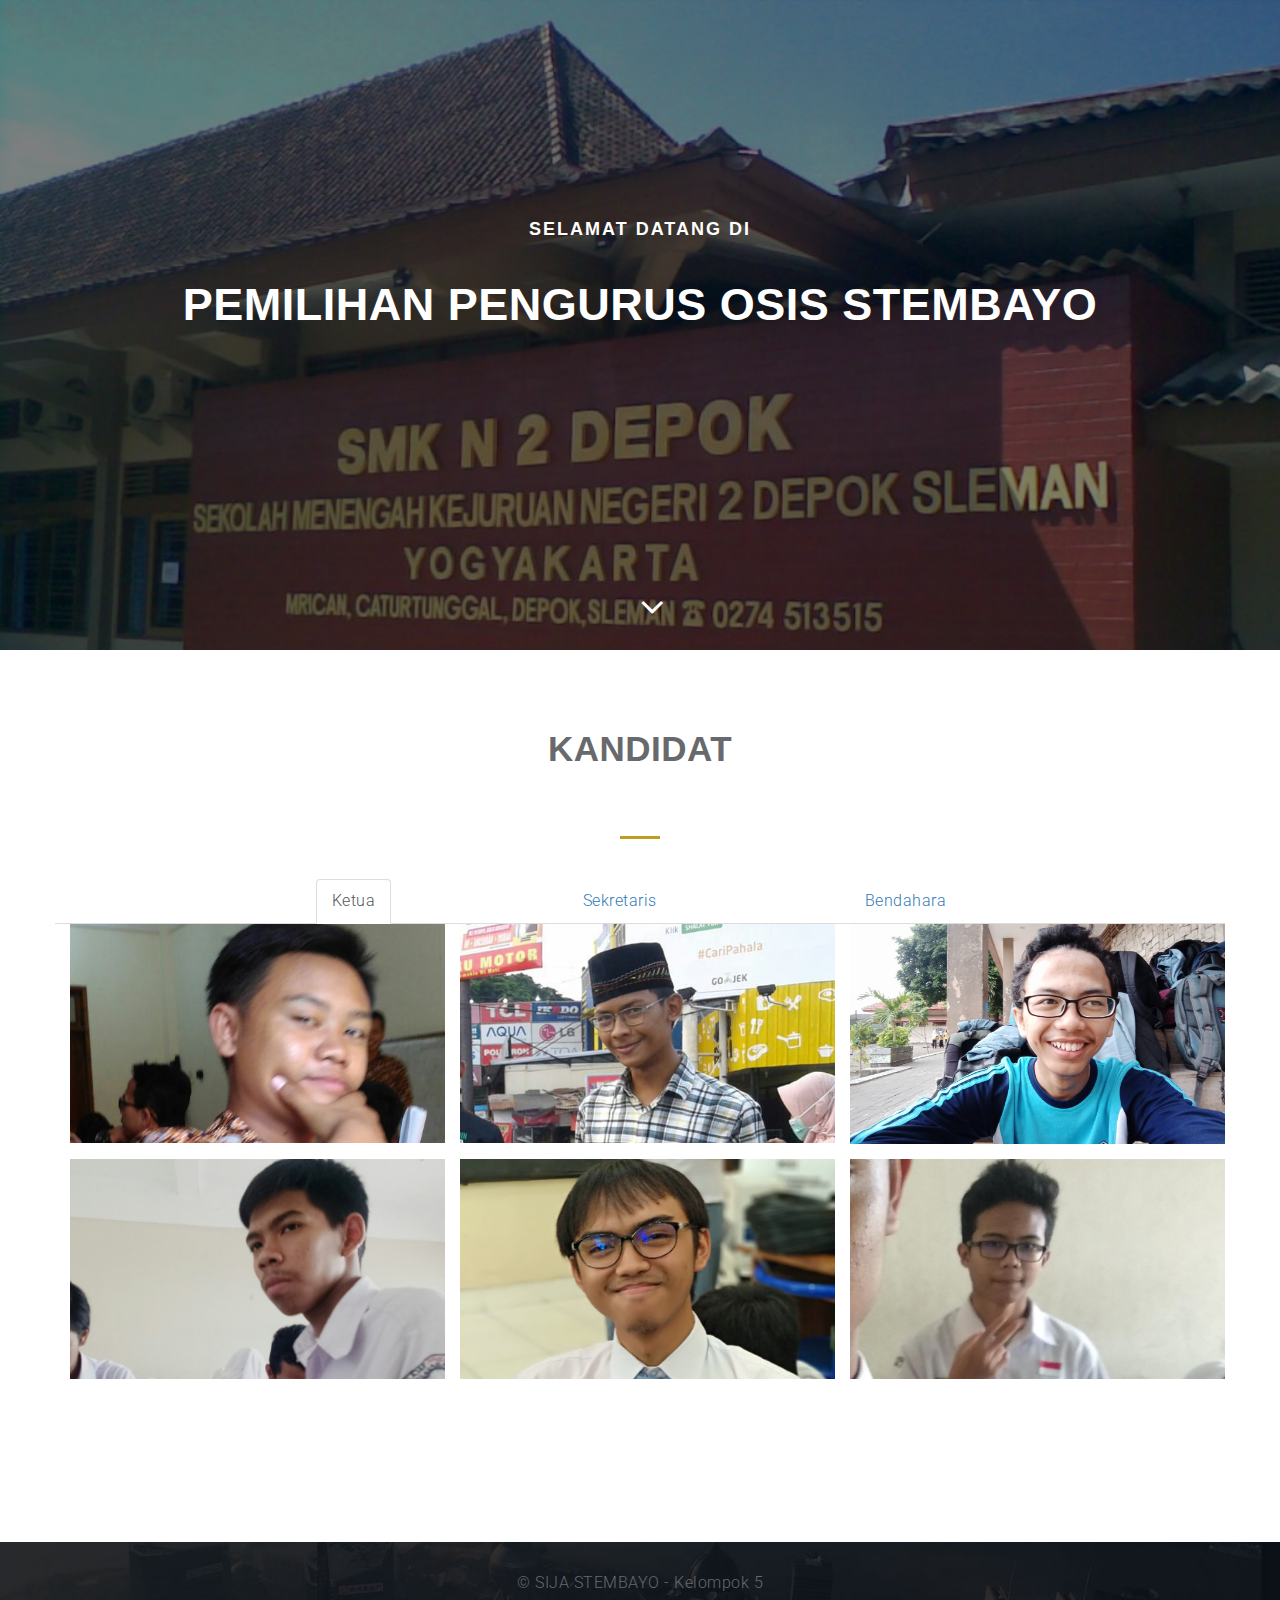
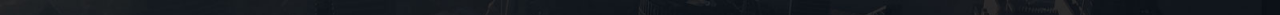
<file: index.html>
<!DOCTYPE html>
<html lang="en">

<head>
    <meta charset="utf-8">
    <meta name="viewport" content="width=device-width, initial-scale=1">
    <title>Pemilihan Pengurus OSIS 2019/2020</title>
    <meta name="description" content="Free Bootstrap Theme by BootstrapMade.com">
    <meta name="keywords"
        content="free website templates, free bootstrap themes, free template, free bootstrap, free website template">
    <link rel="stylesheet" type="text/css"
        href="https://fonts.googleapis.com/css?family=Roboto:400,300|Raleway:300,400,900,700italic,700,300,600">
    <link rel="stylesheet" type="text/css" href="css/jquery.bxslider.css">
    <link rel="stylesheet" type="text/css" href="css/font-awesome.min.css">
    <link rel="stylesheet" type="text/css" href="css/bootstrap.min.css">
    <link rel="stylesheet" type="text/css" href="css/animate.css">
    <link rel="stylesheet" type="text/css" href="css/style.css">

    <link rel="icon" type="image/png" href="img/favicon.jpg">
</head>

<body>
    <div id="myDiv">
        <!--HEADER-->
        <div class="header">
            <div class="bg-color">
                <div class="wrapper">
                    <div class="container banner-container">
                        <div class="row">
                            <div class="banner-info text-center wow fadeIn delay-05s">
                                <h1 class="bnr-title">Selamat datang di</h1>
                                <h2 class="bnr-sub-title">Pemilihan Pengurus OSIS Stembayo</h2>
                                <span id="res"></span>
                                <span id="nis"></span>
                                <script>
                                    document.getElementById("res").innerHTML=localStorage.getItem("textvalue");
                                    document.getElementById("nis").innerHTML=localStorage.getItem("NIS");
                            </script>
                                </p>
                                <div class="overlay-detail">
                                    <a href="#portfolio"><i class="fa fa-angle-down"></i></a>
                                </div>
                            </div>
                        </div>
                    </div>
                </div>
            </div>
        </div>
        <!-- / HEADER-->
        <section id="" class="section-padding wow fadeInUp delay-05s login-container">



        </section>
        <!--  -->
        <!-- Kandidat -->
        <!--  -->
        <section id="portfolio" class="section-padding wow fadeInUp delay-05s">
            <div class="container ">
                <div class="row justify-content-between kandidat-container">
                    <div class="col-md-12 text-center">
                        <h2 class="service-title pad-bt15">Kandidat</h2>
                        <br>
                        <hr class="bottom-line">
                    </div>
                    <div class="">
                        <ul class="nav nav-tabs tab-container">
                            <li class="active"><a data-toggle="tab" href="#home">Ketua</a></li>
                            <li><a data-toggle="tab" href="#menu1">Sekretaris</a></li>
                            <li><a data-toggle="tab" href="#menu2">Bendahara</a></li>
                        </ul>
                    </div>
                    <div class="tab-content">
                        <!-- KETUA -->
                        <div id="home" class="tab-pane fade in active kandidat-img-container">
                            <div
                                class="col-md-4 col-sm-6 col-xs-12 portfolio-item padding-right-zero mr-btn-15 ketua activated" data-id="1">
                                <figure>
                                    <img src="img/kandidat-img/yusuf-1.png" class="img-responsive ketua-img ">
                                    <figcaption>
                                        <h2>Yusuf Dwirinanto</h2>
                                        <p>-Menciptakan ketertiban dunia.</p>
                                    </figcaption>
                                </figure>
                            </div>
                            <div
                                class="col-md-4 col-sm-6 col-xs-12 portfolio-item padding-right-zero mr-btn-15 ketua activated" data-id="2">
                                <figure>
                                    <img src="img/kandidat-img/bagus-1.png" class="img-responsive ketua-img">
                                    <figcaption>
                                        <h2>Bagus</h2>
                                        <p>-Masuk Surga.</p>
                                    </figcaption>
                                </figure>
                            </div>
                            <div
                                class="col-md-4 col-sm-6 col-xs-12 portfolio-item padding-right-zero mr-btn-15 ketua activated" data-id="3">
                                <figure>
                                    <img src="img/kandidat-img/andri-1.png" class="img-responsive ketua-img">
                                    <figcaption>
                                        <h2>Andrian</h2>
                                        <p>-Mewujudkan senyum, salam, sapa, sopan, dan santuy.</p>
                                    </figcaption>
                                </figure>
                            </div>
                            <div
                                class="col-md-4 col-sm-6 col-xs-12 portfolio-item padding-right-zero mr-btn-15 ketua activated" data-id="4">
                                <figure>
                                    <img src="img/kandidat-img/fajar-1.png" class="img-responsive ketua-img">
                                    <figcaption>
                                        <h2>Fajar Basuki</h2>
                                        <p>-Mewujudkan stembayo yang bertaqwa.</p>
                                    </figcaption>
                                </figure>
                            </div>
                            <div
                                class="col-md-4 col-sm-6 col-xs-12 portfolio-item padding-right-zero mr-btn-15 ketua activated" data-id="5">
                                <figure>
                                    <img src="img/kandidat-img/bg-1.png" class="img-responsive ketua-img">
                                    <figcaption>
                                        <h2>Bagong, PhD</h2>
                                        <p>-Membangun Stembayo yang cerdas dan canggih.</p>
                                    </figcaption>
                                </figure>
                            </div>
                            <div
                                class="col-md-4 col-sm-6 col-xs-12 portfolio-item padding-right-zero mr-btn-15 ketua activated" data-id="6">
                                <figure>
                                    <img src="img/kandidat-img/kemad-1.png" class="img-responsive ketua-img ">
                                    <figcaption>
                                        <h2>Mas Fatur</h2>
                                        <p>-Mewujudkan manusia stembayo yang lucu dan humoris.</p>
                                    </figcaption>
                                </figure>
                            </div>
                            
                        </div>
                        <!-- SEKRETARIS -->
                        <div id="menu1" class="tab-pane fade">
                            <div
                                class="col-md-4 col-sm-6 col-xs-12 portfolio-item padding-right-zero mr-btn-15 sekretaris activated" data-id="1">
                                <figure>
                                    <img src="img/kandidat-img/andri-2.png" class="img-responsive sekretaris-img">
                                    <figcaption>
                                        <h2>Gondri</h2>
                                        <p>-Mewujudkan stembayo anti interferensi.</p>
                                    </figcaption>
                                </figure>
                            </div>
                            <div
                                class="col-md-4 col-sm-6 col-xs-12 portfolio-item padding-right-zero mr-btn-15 sekretaris activated" data-id="2">
                                <figure>
                                    <img src="img/kandidat-img/bg-2.png" class="img-responsive sekretaris-img">
                                    <figcaption>
                                        <h2>BeGe</h2>
                                        <p>-Menumbuhkan jiwa pertarung demi keamanan stembayo.</p>
                                    </figcaption>
                                </figure>
                            </div>
                            <div
                                class="col-md-4 col-sm-6 col-xs-12 portfolio-item padding-right-zero mr-btn-15 sekretaris activated"data-id="3">
                                <figure>
                                    <img src="img/kandidat-img/kemad-2.png" class="img-responsive sekretaris-img">
                                    <figcaption>
                                        <h2>Kemad</h2>
                                        <p>-Menciptakan stembayo yang smile.</p>
                                    </figcaption>
                                </figure>
                            </div>
                            <div
                                class="col-md-4 col-sm-6 col-xs-12 portfolio-item padding-right-zero mr-btn-15 sekretaris activated" data-id="4">
                                <figure>
                                    <img src="img/kandidat-img/nopal-1.png" class="img-responsive sekretaris-img">
                                    <figcaption>
                                        <h2>Nopal</h2>
                                        <p>-Naik kelas.</p>
                                    </figcaption>
                                </figure>
                            </div>
                            <div class="col-md-4 col-sm-6 col-xs-12 portfolio-item padding-right-zero mr-btn-15 sekretaris activated" data-id="5">
                                <figure class=" ">
                                    <img src="img/kandidat-img/ridwan-1.png"
                                        class="img-responsive sekretaris-img activated">
                                    <figcaption>
                                        <h2>Ridwan</h2>
                                        <p>Menerapkan stembayo wajib tidur 13 Jam sehari.</p>
                                    </figcaption>
                                </figure>
                            </div>
                            <div
                                class="col-md-4 col-sm-6 col-xs-12 portfolio-item padding-right-zero mr-btn-15 sekretaris activated" data-id="6">
                                <figure>
                                    <img src="img/kandidat-img/seto-1.png" class="img-responsive sekretaris-bg">
                                    <figcaption>
                                        <h2>Seto</h2>
                                        <p>-Menciptakan stembayo taat beragama.</p>
                                    </figcaption>
                                </figure>
                            </div>
                        </div>
                        <div id="menu2" class="tab-pane fade">
                            <div
                                class="col-md-4 col-sm-6 col-xs-12 portfolio-item padding-right-zero mr-btn-15 bendahara activated" data-id="1">
                                <figure>
                                    <img src="img/kandidat-img/wahyu-1.png" class="img-responsive bendahara-bg">
                                    <figcaption>
                                        <h2>Wahyu Oye</h2>
                                        <p>-Membahagiakan orang tua.</p>
                                    </figcaption>
                                </figure>
                            </div>
                            <div
                                class="col-md-4 col-sm-6 col-xs-12 portfolio-item padding-right-zero mr-btn-15 bendahara activated" data-id="2">
                                <figure>
                                    <img src="img/kandidat-img/tito-1.png" class="img-responsive bendahara-bg">
                                    <figcaption>
                                        <h2>Marcell</h2>
                                        <p>-Menciptakan stembayo anti klitih.</p>
                                    </figcaption>
                                </figure>
                            </div>
                            <div
                                class="col-md-4 col-sm-6 col-xs-12 portfolio-item padding-right-zero mr-btn-15 bendahara activated" data-id="3">
                                <figure>
                                    <img src="img/kandidat-img/yusuf-2.png" class="img-responsive bendahara-bg">
                                    <figcaption>
                                        <h2>Supen</h2>
                                        <p>-Menciptakan stembayo yang bahagia.</p>
                                    </figcaption>
                                </figure>
                            </div>
                            <div
                                class="col-md-4 col-sm-6 col-xs-12 portfolio-item padding-right-zero mr-btn-15 bendahara activated" data-id="4">
                                <figure>
                                    <img src="img/kandidat-img/tito-4.png" class="img-responsive bendahara-bg">
                                    <figcaption>
                                        <h2>Vido</h2>
                                        <p>-Lulus.</p>
                                    </figcaption>
                                </figure>
                            </div>
                            <div
                                class="col-md-4 col-sm-6 col-xs-12 portfolio-item padding-right-zero mr-btn-15 bendahara activated" data-id="5">
                                <figure>
                                    <img src="img/kandidat-img/yusuf-3.png" class="img-responsive bendahara-bg">
                                    <figcaption>
                                        <h2>Supen 1.2</h2>
                                        <p>-Mengharumkan nama stembayo.</p>
                                    </figcaption>
                                </figure>
                            </div>
                            <div
                                class="col-md-4 col-sm-6 col-xs-12 portfolio-item padding-right-zero mr-btn-15 bendahara activated" data-id="6">
                                <figure>
                                    <img src="img/kandidat-img/tito-2.png" class="img-responsive bendahara-bg">
                                    <figcaption>
                                        <h2>Tri Wibowo</h2>
                                        <p>Menguasai stembayo.</p>
                                    </figcaption>
                                </figure>
                            </div>

                        </div>
                    </div>

                </div>
            </div>

        </section>
        <div class="justify-content-center kandidat-submit-container section-padding wow fadeInUp delay-05s">
            <button class="btn btn-lg btn-primary btn-block btn-signin submit-button kandidat-submit btn btn-primary"
                type="button" data-toggle="modal" data-target="#exampleModal" disabled>Kirimkan</button>
            <!-- Button trigger modal -->

            <!-- Modal -->
            <div class="modal fade" id="exampleModal" tabindex="-1" role="dialog" aria-labelledby="exampleModalLabel"
                aria-hidden="true">
                <div class="modal-dialog" role="document">
                    <div class="modal-content">
                        <div class="modal-header">
                            <h5 class="modal-title" id="exampleModalLabel">Yakin untuk mengirim?</h5>
                            <button type="button" class="close" data-dismiss="modal" aria-label="Close">
                                <span aria-hidden="true">&times;</span>
                            </button>
                        </div>
                        <div class="modal-body">
                            Anda tidak dapat mengganti pilihan setelah mengirim<br>
                            <div id="chosenKandidat"><a href="javascript:showChosen();"></a></div>
                        </div>
                        <div class="modal-footer">
                            <button type="button" class="btn btn-secondary" data-dismiss="modal">Batal</button>
                            <button type="button" class="btn btn-primary yakin" onclick="window.location.href='closing.html'">Yakin</button>
                        </div>
                    </div>
                </div>
            </div>
        </div>
        <br><br>
        <!---->

        <!---->

        <!---->
        <footer id="footer" class="copyright-container">
            <div class="container ">
                <div class="row text-center">
                    <p>&copy; SIJA STEMBAYO - Kelompok 5</p>
                    <div class="credits">
                    </div>
                </div>
            </div>
        </footer>

        <!---->
    </div>
    <script src="js/jquery.min.js"></script>
    <script src="js/jquery.easing.min.js"></script>
    <script src="js/bootstrap.min.js"></script>
    <script src="js/wow.js"></script>
    <script src="js/jquery.bxslider.min.js"></script>
    <script src="js/custom.js"></script>
    <script src="contactform/contactform.js"></script>
    <script src="js/script.js"></script>
    <script type="text/javascript">

    </script>
</body>

</html>
</file>
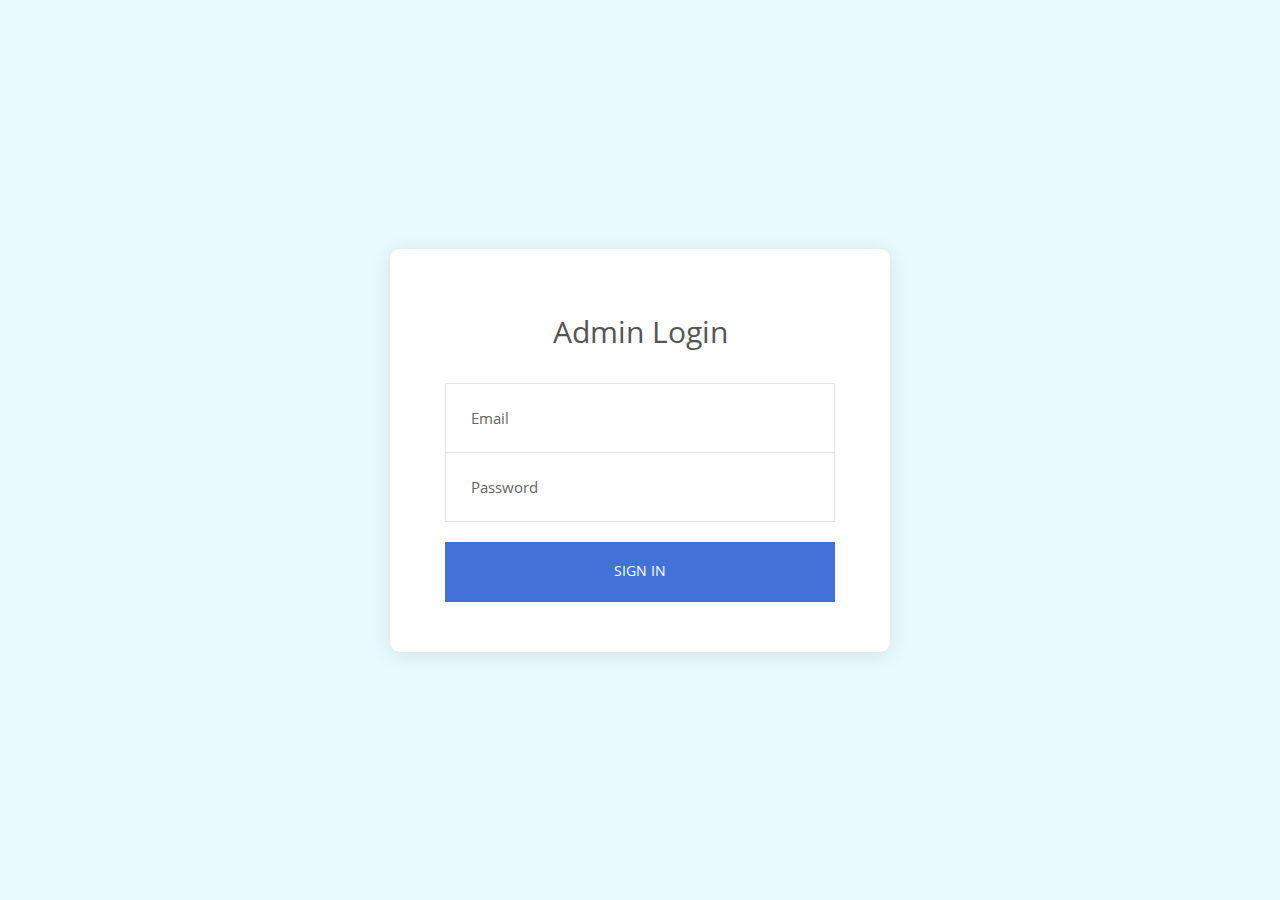
<file: loginadmin/index.html>
<!DOCTYPE html>
<html lang="en">
<head>
	<title>Login V19</title>
	<meta charset="UTF-8">
	<meta name="viewport" content="width=device-width, initial-scale=1">
<!--===============================================================================================-->	
	<link rel="icon" type="image/png" href="images/icons/favicon.ico"/>
<!--===============================================================================================-->
	<link rel="stylesheet" type="text/css" href="vendor/bootstrap/css/bootstrap.min.css">
<!--===============================================================================================-->
	<link rel="stylesheet" type="text/css" href="fonts/font-awesome-4.7.0/css/font-awesome.min.css">
<!--===============================================================================================-->
	<link rel="stylesheet" type="text/css" href="fonts/Linearicons-Free-v1.0.0/icon-font.min.css">
<!--===============================================================================================-->
	<link rel="stylesheet" type="text/css" href="vendor/animate/animate.css">
<!--===============================================================================================-->	
	<link rel="stylesheet" type="text/css" href="vendor/css-hamburgers/hamburgers.min.css">
<!--===============================================================================================-->
	<link rel="stylesheet" type="text/css" href="vendor/animsition/css/animsition.min.css">
<!--===============================================================================================-->
	<link rel="stylesheet" type="text/css" href="vendor/select2/select2.min.css">
<!--===============================================================================================-->	
	<link rel="stylesheet" type="text/css" href="vendor/daterangepicker/daterangepicker.css">
<!--===============================================================================================-->
	<link rel="stylesheet" type="text/css" href="css/util.css">
	<link rel="stylesheet" type="text/css" href="css/main.css">
<!--===============================================================================================-->
</head>
<body>
	
	<div class="limiter">
		<div class="container-login100">
			<div class="wrap-login100 p-l-55 p-r-55 p-t-65 p-b-50">
				<form class="login100-form validate-form">
					<span class="login100-form-title p-b-33">
						Admin Login
					</span>

					<div class="wrap-input100">
						<input class="input100" type="text" name="username" id="username" placeholder="Email">
						<span class="focus-input100-1"></span>
						<span class="focus-input100-2"></span>
					</div>

					<div class="wrap-input100 rs1 validate-input" data-validate="Password is required">
						<input class="input100" type="password" name="password" id="password" placeholder="Password">
						<span class="focus-input100-1"></span>
						<span class="focus-input100-2"></span>
					</div>

						<div class="container-login100-form-btn m-t-20">
							<button class="login100-form-btn" id="login">
								Sign in
							</button>
						</div>

				

				</form>
			</div>
		</div>
	</div>
	

	
<!--===============================================================================================-->
	<script src="vendor/jquery/jquery-3.2.1.min.js"></script>
<!--===============================================================================================-->
	<script src="vendor/animsition/js/animsition.min.js"></script>
<!--===============================================================================================-->
	<script src="vendor/bootstrap/js/popper.js"></script>
	<script src="vendor/bootstrap/js/bootstrap.min.js"></script>
<!--===============================================================================================-->
	<script src="vendor/select2/select2.min.js"></script>
<!--===============================================================================================-->
	<script src="vendor/daterangepicker/moment.min.js"></script>
	<script src="vendor/daterangepicker/daterangepicker.js"></script>
<!--===============================================================================================-->
	<script src="vendor/countdowntime/countdowntime.js"></script>
<!--===============================================================================================-->
	<script src="js/main.js"></script>

	<script>
		$(function(){
			$('#login').click(function(e){
	
				var valid = this.form.checkValidity();
	
				if(valid){
					var username = $('#username').val();
					var password = $('#password').val();
				}
	
				e.preventDefault();
	
				$.ajax({
					type: 'POST',
					url: 'jslogin.php',
					data:  {username: username, password: password},
					success: function(data){
						alert(data);
						if($.trim(data) === "sukses"){
							setTimeout(' window.location.href =  "../admin-index.html"', 1000);
						}
					},
					error: function(data){
						alert('there were erros while doing the operation.');
					}
				});
	
			});
		});
	</script>

</body>
</html>
</file>
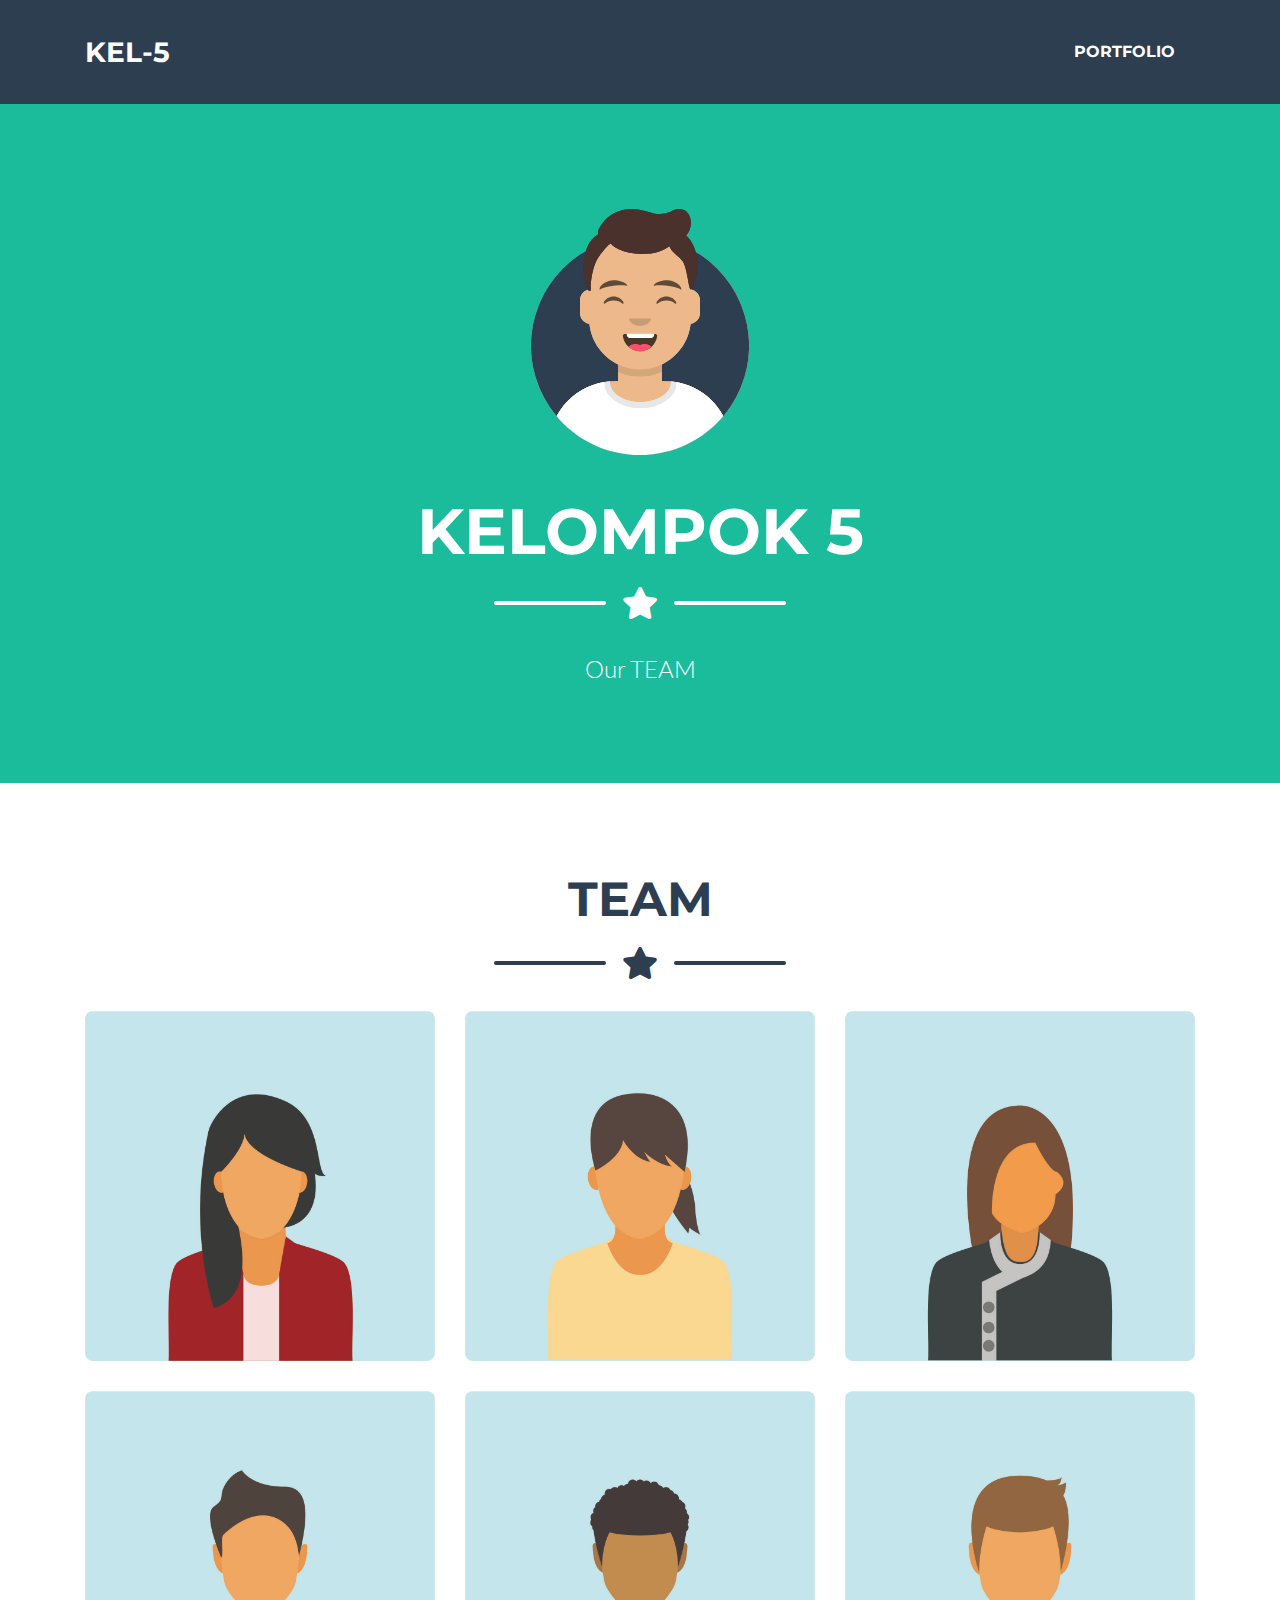
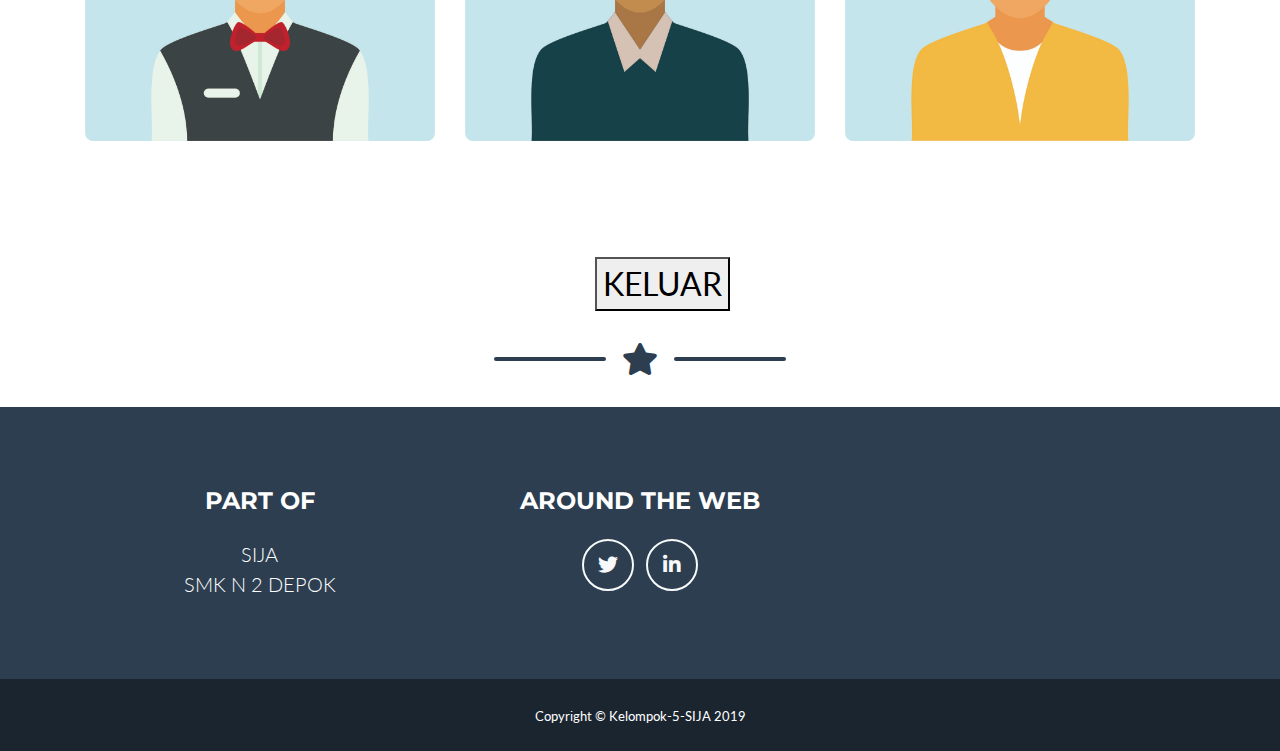
<file: ourteam/index.html>
<!DOCTYPE html>
<html lang="en">

<head>

  <meta charset="utf-8">
  <meta name="viewport" content="width=device-width, initial-scale=1, shrink-to-fit=no">
  <meta name="description" content="">
  <meta name="author" content="">

  <title>Kelompok5</title>

  <!-- Custom fonts for this theme -->
  <link href="vendor/fontawesome-free/css/all.min.css" rel="stylesheet" type="text/css">
  <link href="https://fonts.googleapis.com/css?family=Montserrat:400,700" rel="stylesheet" type="text/css">
  <link href="https://fonts.googleapis.com/css?family=Lato:400,700,400italic,700italic" rel="stylesheet" type="text/css">

  <!-- Theme CSS -->
  <link href="css/freelancer.min.css" rel="stylesheet">

</head>

<body id="page-top">

  <!-- Navigation -->
  <nav class="navbar navbar-expand-lg bg-secondary text-uppercase fixed-top" id="mainNav">
    <div class="container">
      <a class="navbar-brand js-scroll-trigger" href="#page-top">Kel-5</a>
      <button class="navbar-toggler navbar-toggler-right text-uppercase font-weight-bold bg-primary text-white rounded" type="button" data-toggle="collapse" data-target="#navbarResponsive" aria-controls="navbarResponsive" aria-expanded="false" aria-label="Toggle navigation">
        Menu
        <i class="fas fa-bars"></i>
      </button>
      <div class="collapse navbar-collapse" id="navbarResponsive">
        <ul class="navbar-nav ml-auto">
          <li class="nav-item mx-0 mx-lg-1">
            <a class="nav-link py-3 px-0 px-lg-3 rounded js-scroll-trigger" href="#portfolio">Portfolio</a>
          </li>
        </ul>
      </div>
    </div>
  </nav>

  <!-- Masthead -->
  <header class="masthead bg-primary text-white text-center">
    <div class="container d-flex align-items-center flex-column">

      <!-- Masthead Avatar Image -->
      <img class="masthead-avatar mb-5" src="img/avataaars.svg" alt="">

      <!-- Masthead Heading -->
      <h1 class="masthead-heading text-uppercase mb-0">KELOMPOK 5</h1>

      <!-- Icon Divider -->
      <div class="divider-custom divider-light">
        <div class="divider-custom-line"></div>
        <div class="divider-custom-icon">
          <i class="fas fa-star"></i>
        </div>
        <div class="divider-custom-line"></div>
      </div>

      <!-- Masthead Subheading -->
      <p class="masthead-subheading font-weight-light mb-0">Our TEAM</p>

    </div>
  </header>

  <!-- Portfolio Section -->
  <section class="page-section portfolio" id="portfolio">
    <div class="container">

      <!-- Portfolio Section Heading -->
      <h2 class="page-section-heading text-center text-uppercase text-secondary mb-0">TEAM</h2>

      <!-- Icon Divider -->
      <div class="divider-custom">
        <div class="divider-custom-line"></div>
        <div class="divider-custom-icon">
          <i class="fas fa-star"></i>
        </div>
        <div class="divider-custom-line"></div>
      </div>

      <!-- Portfolio Grid Items -->
      <div class="row">

        <!-- Portfolio Item 1 -->
        <div class="col-md-6 col-lg-4">
          <div class="portfolio-item mx-auto" data-toggle="modal" data-target="#portfolioModal1">
            <div class="portfolio-item-caption d-flex align-items-center justify-content-center h-100 w-100">
              <div class="portfolio-item-caption-content text-center text-white">
                <i class="fas fa-plus fa-3x"></i>
              </div>
            </div>
            <img class="img-fluid" src="img/team/or1.jpg" alt="">
          </div>
        </div>

        <!-- Portfolio Item 2 -->
        <div class="col-md-6 col-lg-4">
          <div class="portfolio-item mx-auto" data-toggle="modal" data-target="#portfolioModal2">
            <div class="portfolio-item-caption d-flex align-items-center justify-content-center h-100 w-100">
              <div class="portfolio-item-caption-content text-center text-white">
                <i class="fas fa-plus fa-3x"></i>
              </div>
            </div>
            <img class="img-fluid" src="img/team/or2.jpg" alt="">
          </div>
        </div>

        <!-- Portfolio Item 3 -->
        <div class="col-md-6 col-lg-4">
          <div class="portfolio-item mx-auto" data-toggle="modal" data-target="#portfolioModal3">
            <div class="portfolio-item-caption d-flex align-items-center justify-content-center h-100 w-100">
              <div class="portfolio-item-caption-content text-center text-white">
                <i class="fas fa-plus fa-3x"></i>
              </div>
            </div>
            <img class="img-fluid" src="img/team/or7.jpg" alt="">
          </div>
        </div>

        <!-- Portfolio Item 4 -->
        <div class="col-md-6 col-lg-4">
          <div class="portfolio-item mx-auto" data-toggle="modal" data-target="#portfolioModal4">
            <div class="portfolio-item-caption d-flex align-items-center justify-content-center h-100 w-100">
              <div class="portfolio-item-caption-content text-center text-white">
                <i class="fas fa-plus fa-3x"></i>
              </div>
            </div>
            <img class="img-fluid" src="img/team/or4.jpg" alt="">
          </div>
        </div>

        <!-- Portfolio Item 5 -->
        <div class="col-md-6 col-lg-4">
          <div class="portfolio-item mx-auto" data-toggle="modal" data-target="#portfolioModal5">
            <div class="portfolio-item-caption d-flex align-items-center justify-content-center h-100 w-100">
              <div class="portfolio-item-caption-content text-center text-white">
                <i class="fas fa-plus fa-3x"></i>
              </div>
            </div>
            <img class="img-fluid" src="img/team/or6.jpg" alt="">
          </div>
        </div>

        <!-- Portfolio Item 6 -->
        <div class="col-md-6 col-lg-4">
          <div class="portfolio-item mx-auto" data-toggle="modal" data-target="#portfolioModal6">
            <div class="portfolio-item-caption d-flex align-items-center justify-content-center h-100 w-100">
              <div class="portfolio-item-caption-content text-center text-white">
                <i class="fas fa-plus fa-3x"></i>
              </div>
            </div>
            <img class="img-fluid" src="img/team/or5.jpg" alt="">
          </div>
        </div>

      </div>
      <!-- /.row -->

    </div>
    
  </section>

    

  

      <!-- Icon Divider -->
      <div class="divider-custom divider-light">
        <div class="divider-custom-line"></div>
        
        <div class="divider-custom-icon">
          <i class="fas fa-star"></i>
          <button style="display: inline-block;" onclick="window.location.href='../NEW.html'">KELUAR</button>
        </div>
        <div class="divider-custom-line"></div>
      </div>



    </div>
  </section>





      <!-- Icon Divider -->
      <div class="divider-custom">
        <div class="divider-custom-line"></div>
        <div class="divider-custom-icon">
          <i class="fas fa-star"></i>
        </div>
        <div class="divider-custom-line"></div>
      </div>

  <!-- Footer -->
  <footer class="footer text-center">
    <div class="container">
      <div class="row">

        <!-- Footer Location -->
        <div class="col-lg-4 mb-5 mb-lg-0">
          <h4 class="text-uppercase mb-4">Part Of</h4>
          <p class="lead mb-0">SIJA
            <br>SMK N 2 DEPOK</p>
        </div>

        <!-- Footer Social Icons -->
        <div class="col-lg-4 mb-5 mb-lg-0">
          <h4 class="text-uppercase mb-4">Around the Web</h4>
          <a class="btn btn-outline-light btn-social mx-1" href="https://twitter.com/SijaStembayo">
            <i class="fab fa-fw fa-twitter"></i>
          </a>
          <a class="btn btn-outline-light btn-social mx-1" href="https://instagram.com/sija.stembayo?igshid=75t0hm7letlx">
            <i class="fab fa-fw fa-linkedin-in"></i>
          </a>
        </div>

        <!-- Footer About Text -->
        
      </div>
    </div>
  </footer>

  <!-- Copyright Section -->
  <section class="copyright py-4 text-center text-white">
    <div class="container">
      <small>Copyright &copy; Kelompok-5-SIJA 2019</small>
    </div>
  </section>

  <!-- Scroll to Top Button (Only visible on small and extra-small screen sizes) -->
  <div class="scroll-to-top d-lg-none position-fixed ">
    <a class="js-scroll-trigger d-block text-center text-white rounded" href="#page-top">
      <i class="fa fa-chevron-up"></i>
    </a>
  </div>

  <!-- Portfolio Modals -->

  <!-- Portfolio Modal 1 -->
  <div class="portfolio-modal modal fade" id="portfolioModal1" tabindex="-1" role="dialog" aria-labelledby="portfolioModal1Label" aria-hidden="true">
    <div class="modal-dialog modal-xl" role="document">
      <div class="modal-content">
        <button type="button" class="close" data-dismiss="modal" aria-label="Close">
          <span aria-hidden="true">
            <i class="fas fa-times"></i>
          </span>
        </button>
        <div class="modal-body text-center">
          <div class="container">
            <div class="row justify-content-center">
              <div class="col-lg-8">
                <!-- Portfolio Modal - Title -->
                <h2 class="portfolio-modal-title text-secondary text-uppercase mb-0">Nur</h2>
                <!-- Icon Divider -->
                <div class="divider-custom">
                  <div class="divider-custom-line"></div>
                  <div class="divider-custom-icon">
                    <i class="fas fa-star"></i>
                  </div>
                  <div class="divider-custom-line"></div>
                </div>
                <!-- Portfolio Modal - Image -->
                <img class="img-fluid rounded mb-5" src="img/team/or1.jpg" alt="">
                <!-- Portfolio Modal - Text -->
                <p class="mb-5">Dia bernama Nur Azizah Firdausa. Dia adalah anggota kami</p>
                <button class="btn btn-primary" href="#" data-dismiss="modal">
                  <i class="fas fa-times fa-fw"></i>
                  Close Window
                </button>
              </div>
            </div>
          </div>
        </div>
      </div>
    </div>
  </div>

  <!-- Portfolio Modal 2 -->
  <div class="portfolio-modal modal fade" id="portfolioModal2" tabindex="-1" role="dialog" aria-labelledby="portfolioModal2Label" aria-hidden="true">
    <div class="modal-dialog modal-xl" role="document">
      <div class="modal-content">
        <button type="button" class="close" data-dismiss="modal" aria-label="Close">
          <span aria-hidden="true">
            <i class="fas fa-times"></i>
          </span>
        </button>
        <div class="modal-body text-center">
          <div class="container">
            <div class="row justify-content-center">
              <div class="col-lg-8">
                <!-- Portfolio Modal - Title -->
                <h2 class="portfolio-modal-title text-secondary text-uppercase mb-0">Zuzzaifa</h2>
                <!-- Icon Divider -->
                <div class="divider-custom">
                  <div class="divider-custom-line"></div>
                  <div class="divider-custom-icon">
                    <i class="fas fa-star"></i>
                  </div>
                  <div class="divider-custom-line"></div>
                </div>
                <!-- Portfolio Modal - Image -->
                <img class="img-fluid rounded mb-5" src="img/team/or2.jpg" alt="">
                <!-- Portfolio Modal - Text -->
                <p class="mb-5">Dia bernama Nur Zuzzaifa. Dia adalah anggota kami</p>
                <button class="btn btn-primary" href="#" data-dismiss="modal">
                  <i class="fas fa-times fa-fw"></i>
                  Close Window
                </button>
              </div>
            </div>
          </div>
        </div>
      </div>
    </div>
  </div>

  <!-- Portfolio Modal 3 -->
  <div class="portfolio-modal modal fade" id="portfolioModal3" tabindex="-1" role="dialog" aria-labelledby="portfolioModal3Label" aria-hidden="true">
    <div class="modal-dialog modal-xl" role="document">
      <div class="modal-content">
        <button type="button" class="close" data-dismiss="modal" aria-label="Close">
          <span aria-hidden="true">
            <i class="fas fa-times"></i>
          </span>
        </button>
        <div class="modal-body text-center">
          <div class="container">
            <div class="row justify-content-center">
              <div class="col-lg-8">
                <!-- Portfolio Modal - Title -->
                <h2 class="portfolio-modal-title text-secondary text-uppercase mb-0">Paramita</h2>
                <!-- Icon Divider -->
                <div class="divider-custom">
                  <div class="divider-custom-line"></div>
                  <div class="divider-custom-icon">
                    <i class="fas fa-star"></i>
                  </div>
                  <div class="divider-custom-line"></div>
                </div>
                <!-- Portfolio Modal - Image -->
                <img class="img-fluid rounded mb-5" src="img/team/or7.jpg" alt="">
                <!-- Portfolio Modal - Text -->
                <p class="mb-5">Dia bernama Paramita Putri Nuraini. Dia adalah anggota kami</p>
                <button class="btn btn-primary" href="#" data-dismiss="modal">
                  <i class="fas fa-times fa-fw"></i>
                  Close Window
                </button>
              </div>
            </div>
          </div>
        </div>
      </div>
    </div>
  </div>

  <!-- Portfolio Modal 4 -->
  <div class="portfolio-modal modal fade" id="portfolioModal4" tabindex="-1" role="dialog" aria-labelledby="portfolioModal4Label" aria-hidden="true">
    <div class="modal-dialog modal-xl" role="document">
      <div class="modal-content">
        <button type="button" class="close" data-dismiss="modal" aria-label="Close">
          <span aria-hidden="true">
            <i class="fas fa-times"></i>
          </span>
        </button>
        <div class="modal-body text-center">
          <div class="container">
            <div class="row justify-content-center">
              <div class="col-lg-8">
                <!-- Portfolio Modal - Title -->
                <h2 class="portfolio-modal-title text-secondary text-uppercase mb-0">Naufal</h2>
                <!-- Icon Divider -->
                <div class="divider-custom">
                  <div class="divider-custom-line"></div>
                  <div class="divider-custom-icon">
                    <i class="fas fa-star"></i>
                  </div>
                  <div class="divider-custom-line"></div>
                </div>
                <!-- Portfolio Modal - Image -->
                <img class="img-fluid rounded mb-5" src="img/team/or4.jpg" alt="">
                <!-- Portfolio Modal - Text -->
                <p class="mb-5">Dia bernama Naufal Galih Afif Alivio. Dia adalah anggota kami</p>
                <button class="btn btn-primary" href="#" data-dismiss="modal">
                  <i class="fas fa-times fa-fw"></i>
                  Close Window
                </button>
              </div>
            </div>
          </div>
        </div>
      </div>
    </div>
  </div>

  <!-- Portfolio Modal 5 -->
  <div class="portfolio-modal modal fade" id="portfolioModal5" tabindex="-1" role="dialog" aria-labelledby="portfolioModal5Label" aria-hidden="true">
    <div class="modal-dialog modal-xl" role="document">
      <div class="modal-content">
        <button type="button" class="close" data-dismiss="modal" aria-label="Close">
          <span aria-hidden="true">
            <i class="fas fa-times"></i>
          </span>
        </button>
        <div class="modal-body text-center">
          <div class="container">
            <div class="row justify-content-center">
              <div class="col-lg-8">
                <!-- Portfolio Modal - Title -->
                <h2 class="portfolio-modal-title text-secondary text-uppercase mb-0">Ferdian</h2>
                <!-- Icon Divider -->
                <div class="divider-custom">
                  <div class="divider-custom-line"></div>
                  <div class="divider-custom-icon">
                    <i class="fas fa-star"></i>
                  </div>
                  <div class="divider-custom-line"></div>
                </div>
                <!-- Portfolio Modal - Image -->
                <img class="img-fluid rounded mb-5" src="img/team/or6.jpg" alt="">
                <!-- Portfolio Modal - Text -->
                <p class="mb-5">Dia adalah R.Ferdian Dita Nugraha. Dia adalah anggota kami</p>
                <button class="btn btn-primary" href="#" data-dismiss="modal">
                  <i class="fas fa-times fa-fw"></i>
                  Close Window
                </button>
              </div>
            </div>
          </div>
        </div>
      </div>
    </div>
  </div>

  <!-- Portfolio Modal 6 -->
  <div class="portfolio-modal modal fade" id="portfolioModal6" tabindex="-1" role="dialog" aria-labelledby="portfolioModal6Label" aria-hidden="true">
    <div class="modal-dialog modal-xl" role="document">
      <div class="modal-content">
        <button type="button" class="close" data-dismiss="modal" aria-label="Close">
          <span aria-hidden="true">
            <i class="fas fa-times"></i>
          </span>
        </button>
        <div class="modal-body text-center">
          <div class="container">
            <div class="row justify-content-center">
              <div class="col-lg-8">
                <!-- Portfolio Modal - Title -->
                <h2 class="portfolio-modal-title text-secondary text-uppercase mb-0">Rasyid</h2>
                <!-- Icon Divider -->
                <div class="divider-custom">
                  <div class="divider-custom-line"></div>
                  <div class="divider-custom-icon">
                    <i class="fas fa-star"></i>
                  </div>
                  <div class="divider-custom-line"></div>
                </div>
                <!-- Portfolio Modal - Image -->
                <img class="img-fluid rounded mb-5" src="img/team/or5.jpg" alt="">
                <!-- Portfolio Modal - Text -->
                <p class="mb-5">Dia adalah Rasyid Kusnady. Dia adalah anggota kami</p>
                <button class="btn btn-primary" href="#" data-dismiss="modal">
                  <i class="fas fa-times fa-fw"></i>
                  Close Window
                </button>
              </div>
            </div>
          </div>
        </div>
      </div>
    </div>
  </div>

  <!-- Bootstrap core JavaScript -->
  <script src="vendor/jquery/jquery.min.js"></script>
  <script src="vendor/bootstrap/js/bootstrap.bundle.min.js"></script>

  <!-- Plugin JavaScript -->
  <script src="vendor/jquery-easing/jquery.easing.min.js"></script>

  <!-- Contact Form JavaScript -->
  <script src="js/jqBootstrapValidation.js"></script>
  <script src="js/contact_me.js"></script>

  <!-- Custom scripts for this template -->
  <script src="js/freelancer.min.js"></script>

</body>

</html>
</file>
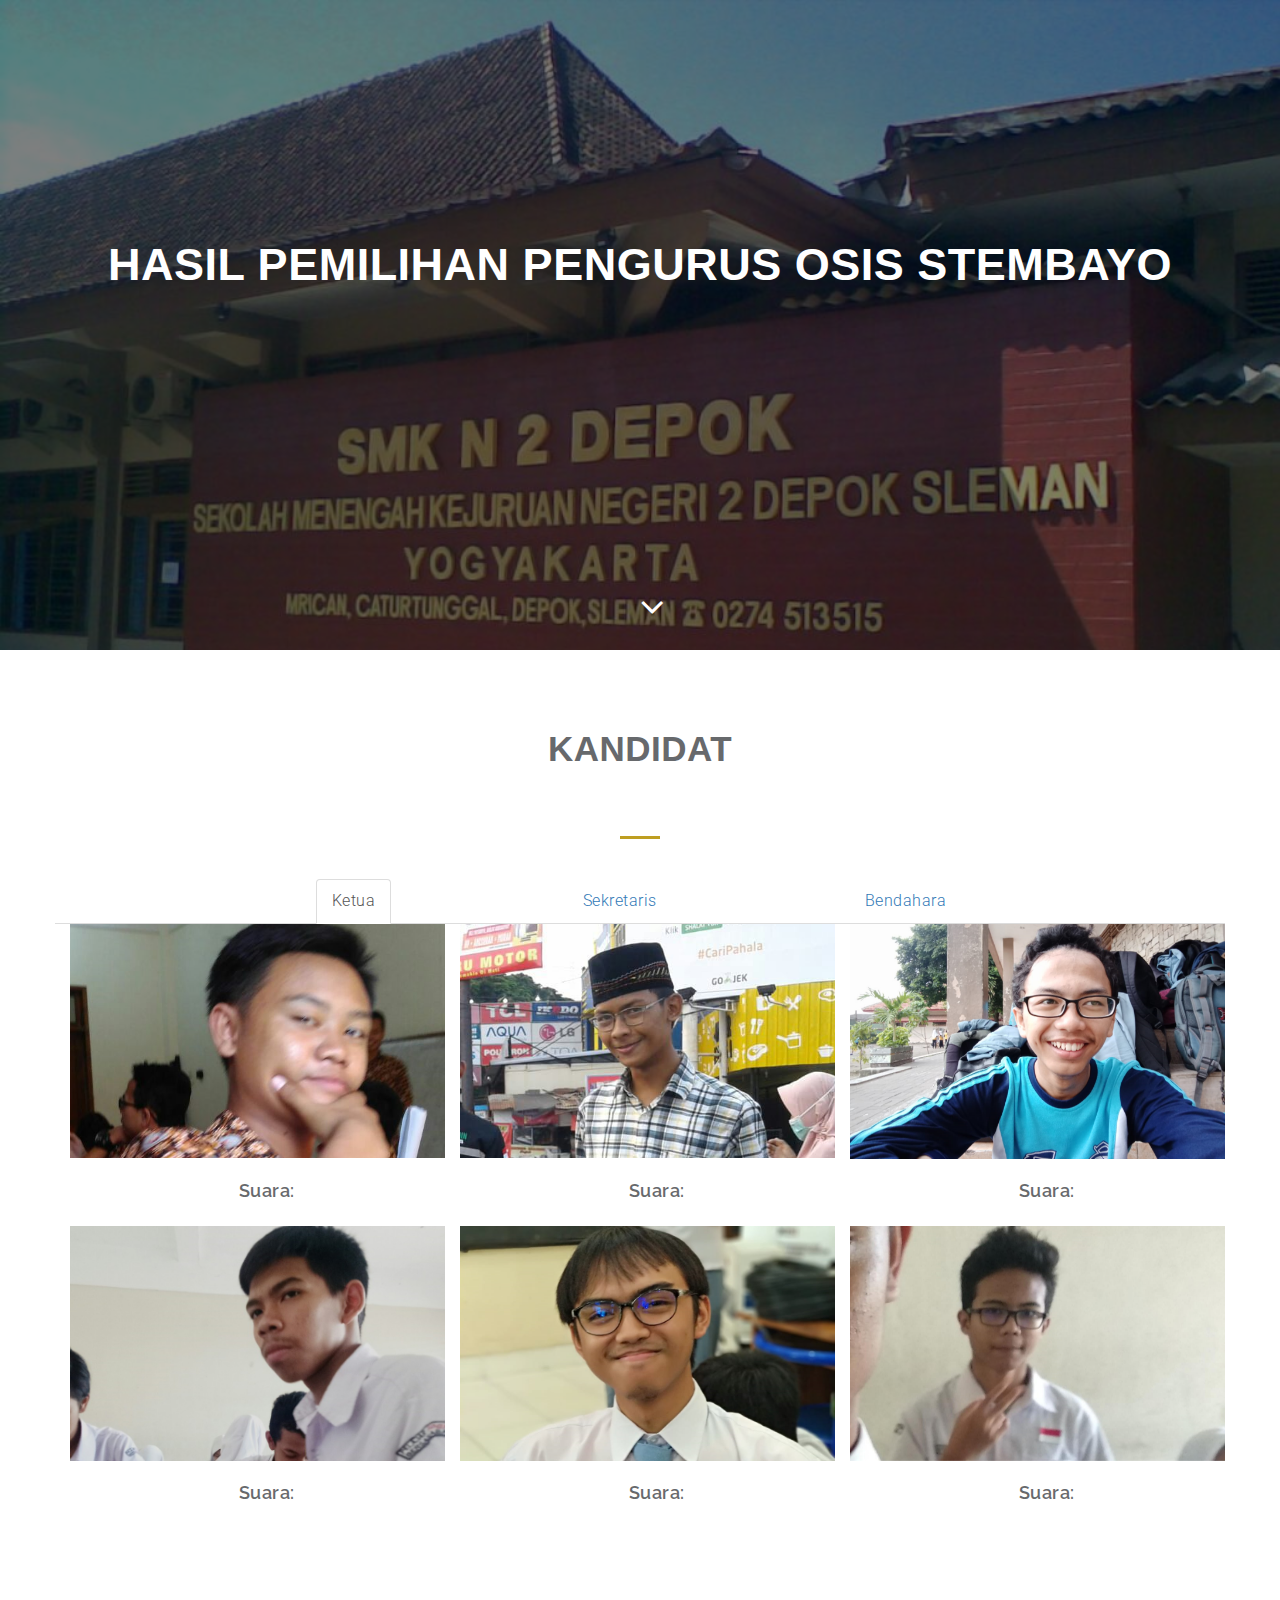
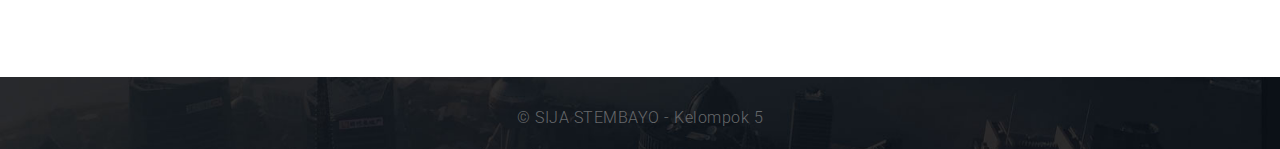
<file: admin-index.html>
<!DOCTYPE html>
<html lang="en">

<head>
    <meta charset="utf-8">
    <meta name="viewport" content="width=device-width, initial-scale=1">
    <title>Pemilihan Pengurus OSIS 2019/2020</title>
    <meta name="description" content="Free Bootstrap Theme by BootstrapMade.com">
    <meta name="keywords"
        content="free website templates, free bootstrap themes, free template, free bootstrap, free website template">
    <link rel="stylesheet" type="text/css"
        href="https://fonts.googleapis.com/css?family=Roboto:400,300|Raleway:300,400,900,700italic,700,300,600">
    <link rel="stylesheet" type="text/css" href="css/jquery.bxslider.css">
    <link rel="stylesheet" type="text/css" href="css/font-awesome.min.css">
    <link rel="stylesheet" type="text/css" href="css/bootstrap.min.css">
    <link rel="stylesheet" type="text/css" href="css/animate.css">
    <link rel="stylesheet" type="text/css" href="css-hasil/style.css">

    <link rel="icon" type="image/png" href="img/favicon.jpg">
</head>

<body>
    <div id="myDiv">
        <!--HEADER-->
        <div class="header">
            <div class="bg-color">
                <div class="wrapper">
                    <div class="container banner-container">
                        <div class="row">
                            <div class="banner-info text-center wow fadeIn delay-05s">
                                <h1 class="bnr-title"></h1>
                                <h2 class="bnr-sub-title">Hasil Pemilihan Pengurus OSIS Stembayo</h2>

                                </p>
                                <div class="overlay-detail">
                                    <a href="#portfolio"><i class="fa fa-angle-down"></i></a>
                                </div>
                            </div>
                        </div>
                    </div>
                </div>
            </div>
        </div>
        <!-- / HEADER-->
        <section id="" class="section-padding wow fadeInUp delay-05s login-container">



        </section>
        <!--  -->
        <!-- Kandidat -->
        <!--  -->
        <section id="portfolio" class="section-padding wow fadeInUp delay-05s">
            <div class="container ">
                <div class="row justify-content-between kandidat-container">
                    <div class="col-md-12 text-center">
                        <h2 class="service-title pad-bt15">Kandidat</h2>
                        <br>
                        <hr class="bottom-line">
                    </div>
                    <div class="">
                        <ul class="nav nav-tabs tab-container">
                            <li class="active"><a data-toggle="tab" href="#home">Ketua</a></li>
                            <li><a data-toggle="tab" href="#menu1">Sekretaris</a></li>
                            <li><a data-toggle="tab" href="#menu2">Bendahara</a></li>
                        </ul>
                    </div>
                    <div class="tab-content">
                        <!-- KETUA -->
                        <div id="home" class="tab-pane fade in active kandidat-img-container">
                            <div class="col-md-4 col-sm-6 col-xs-12 portfolio-item padding-right-zero mr-btn-15 ">
                                <figure>
                                    <img src="img/kandidat-img/yusuf-1.png" class="img-responsive ketua-1 ">
                                    <figcaption>
                                        <h2>Yusuf Dwirinanto</h2>
                                        <p>-Menciptakan ketertiban dunia.</p>
                                    </figcaption>
                                </figure>
                                <h4 class="hasil-vote">Suara: <span class="ketua1-jml" id="ketua_satu"></span> </h4>
                               
                            </div>

                            <div class="col-md-4 col-sm-6 col-xs-12 portfolio-item padding-right-zero mr-btn-15 ">
                                <figure>
                                    <img src="img/kandidat-img/bagus-1.png" class="img-responsive ">
                                    <figcaption>
                                        <h2>Bagus</h2>
                                        <p>-Masuk Surga.</p>
                                    </figcaption>
                                </figure>
                                <h4 class="hasil-vote">Suara: <span class="ketua2-jml" id="ketua_dua"></span> </h4>
                            </div>
                            <div class="col-md-4 col-sm-6 col-xs-12 portfolio-item padding-right-zero mr-btn-15 ">
                                <figure>
                                    <img src="img/kandidat-img/andri-1.png" class="img-responsive ketua-1">
                                    <figcaption>
                                        <h2>Andrian</h2>
                                        <p>-Mewujudkan senyum, salam, sapa, sopan, dan santuy.</p>
                                    </figcaption>
                                </figure>
                                <h4 class="hasil-vote">Suara: <span class="ketua3-jml" id="ketua_tiga"></span> </h4>
                            </div>
                            <div class="col-md-4 col-sm-6 col-xs-12 portfolio-item padding-right-zero mr-btn-15 ">
                                <figure>
                                    <img src="img/kandidat-img/fajar-1.png" class="img-responsive ketua-img">
                                    <figcaption>
                                        <h2>Fajar Basuki</h2>
                                        <p>-Mewujudkan stembayo yang bertaqwa.</p>
                                    </figcaption>
                                </figure>
                                <h4 class="hasil-vote">Suara: <span class="ketua4-jml" id="ketua_empat"></span> </h4>
                            </div>
                            <div class="col-md-4 col-sm-6 col-xs-12 portfolio-item padding-right-zero mr-btn-15 ">
                                <figure>
                                    <img src="img/kandidat-img/bg-1.png" class="img-responsive ketua-img">
                                    <figcaption>
                                        <h2>Bagong, PhD</h2>
                                        <p>-Membangun Stembayo yang cerdas dan canggih.</p>
                                    </figcaption>
                                </figure>
                                <h4 class="hasil-vote">Suara: <span class="ketua5-jml" id="ketua_lima"></span> </h4>
                            </div>
                            <div class="col-md-4 col-sm-6 col-xs-12 portfolio-item padding-right-zero mr-btn-15 ">
                                <figure>
                                    <img src="img/kandidat-img/kemad-1.png" class="img-responsive ketua-img ">
                                    <figcaption>
                                        <h2>Mas Fatur</h2>
                                        <p>-Mewujudkan manusia stembayo yang lucu dan humoris.</p>
                                    </figcaption>
                                </figure>
                                <h4 class="hasil-vote">Suara: <span class="ketua6-jml" id="ketua_enam"></span> </h4>
                            </div>

                        </div>
                        <!-- SEKRETARIS -->
                        <div id="menu1" class="tab-pane fade">
                            <div class="col-md-4 col-sm-6 col-xs-12 portfolio-item padding-right-zero mr-btn-15 ">
                                <figure>
                                    <img src="img/kandidat-img/andri-2.png" class="img-responsive sekretaris-img">
                                    <figcaption>
                                        <h2>Gondri</h2>
                                        <p>-Mewujudkan stembayo anti interferensi.</p>
                                    </figcaption>
                                </figure>
                                <h4 class="hasil-vote">Suara: <span class="sekretaris1-jml" id="sekretaris_satu"></span> </h4>
                            </div>
                            <div class="col-md-4 col-sm-6 col-xs-12 portfolio-item padding-right-zero mr-btn-15 ">
                                <figure>
                                    <img src="img/kandidat-img/bg-2.png" class="img-responsive sekretaris-img">
                                    <figcaption>
                                        <h2>BeGe</h2>
                                        <p>-Menumbuhkan jiwa pertarung demi keamanan stembayo.</p>
                                    </figcaption>
                                </figure>
                                <h4 class="hasil-vote">Suara: <span class="sekretaris2-jml" id="sekretaris_dua"></span> </h4>
                            </div>
                            <div class="col-md-4 col-sm-6 col-xs-12 portfolio-item padding-right-zero mr-btn-15 ">
                                <figure>
                                    <img src="img/kandidat-img/kemad-2.png" class="img-responsive sekretaris-img">
                                    <figcaption>
                                        <h2>Kemad</h2>
                                        <p>-Menciptakan stembayo yang smile.</p>
                                    </figcaption>
                                </figure>
                                <h4 class="hasil-vote">Suara: <span class="sekretaris3-jml" id="sekretaris_tiga"></span> </h4>
                            </div>
                            <div class="col-md-4 col-sm-6 col-xs-12 portfolio-item padding-right-zero mr-btn-15 ">
                                <figure>
                                    <img src="img/kandidat-img/nopal-1.png" class="img-responsive sekretaris-img">
                                    <figcaption>
                                        <h2>Nopal</h2>
                                        <p>-Naik kelas.</p>
                                    </figcaption>
                                </figure>
                                <h4 class="hasil-vote">Suara: <span class="sekretaris4-jml" id="sekretaris_empat"></span> </h4>
                            </div>
                            <div class="col-md-4 col-sm-6 col-xs-12 portfolio-item padding-right-zero mr-btn-15 ">
                                <figure>
                                    <img src="img/kandidat-img/ridwan-1.png" class="img-responsive sekretaris-img ">
                                    <figcaption>
                                        <h2>Ridwan</h2>
                                        <p>Menerapkan stembayo wajib tidur 13 Jam sehari.</p>
                                    </figcaption>
                                </figure>
                                <h4 class="hasil-vote">Suara: <span class="sekretaris5-jml" id="sekretaris_lima"></span> </h4>
                            </div>
                            <div class="col-md-4 col-sm-6 col-xs-12 portfolio-item padding-right-zero mr-btn-15 ">
                                <figure>
                                    <img src="img/kandidat-img/seto-1.png" class="img-responsive sekretaris-bg">
                                    <figcaption>
                                        <h2>Seto</h2>
                                        <p>-Menciptakan stembayo taat beragama.</p>
                                    </figcaption>
                                </figure>
                                <h4 class="hasil-vote">Suara: <span class="sekretaris6-jml" id="sekretaris_enam"></span> </h4>
                            </div>
                        </div>
                        <!-- BENDAHARA -->
                        <div id="menu2" class="tab-pane fade">
                            <div class="col-md-4 col-sm-6 col-xs-12 portfolio-item padding-right-zero mr-btn-15 ">
                                <figure>
                                    <img src="img/kandidat-img/wahyu-1.png" class="img-responsive bendahara-bg">
                                    <figcaption>
                                        <h2>Wahyu Oye</h2>
                                        <p>-Membahagiakan orang tua.</p>
                                    </figcaption>
                                </figure>
                                <h4 class="hasil-vote">Suara: <span class="bendahara1-jml" id="bendahara_satu"></span> </h4>
                            </div>
                            <div class="col-md-4 col-sm-6 col-xs-12 portfolio-item padding-right-zero mr-btn-15 ">
                                <figure>
                                    <img src="img/kandidat-img/tito-1.png" class="img-responsive bendahara-bg">
                                    <figcaption>
                                        <h2>Marcell</h2>
                                        <p>-Menciptakan stembayo anti klitih.</p>
                                    </figcaption>
                                </figure>
                                <h4 class="hasil-vote">Suara: <span class="bendahara2-jml" id="bendahara_dua"></span> </h4>
                            </div>
                            <div class="col-md-4 col-sm-6 col-xs-12 portfolio-item padding-right-zero mr-btn-15 ">
                                <figure>
                                    <img src="img/kandidat-img/yusuf-2.png" class="img-responsive bendahara-bg">
                                    <figcaption>
                                        <h2>Supen</h2>
                                        <p>-Menciptakan stembayo yang bahagia.</p>
                                    </figcaption>
                                </figure>
                                <h4 class="hasil-vote">Suara: <span class="bendahara3-jml" id="bendahara_tiga"></span> </h4>
                            </div>
                            <div class="col-md-4 col-sm-6 col-xs-12 portfolio-item padding-right-zero mr-btn-15 ">
                                <figure>
                                    <img src="img/kandidat-img/tito-4.png" class="img-responsive bendahara-bg">
                                    <figcaption>
                                        <h2>Vido</h2>
                                        <p>-Lulus.</p>
                                    </figcaption>
                                </figure>
                                <h4 class="hasil-vote">Suara: <span class="bendahara4-jml" id="bendahara_empat"></span> </h4>
                            </div>
                            <div class="col-md-4 col-sm-6 col-xs-12 portfolio-item padding-right-zero mr-btn-15 ">
                                <figure>
                                    <img src="img/kandidat-img/yusuf-3.png" class="img-responsive bendahara-bg">
                                    <figcaption>
                                        <h2>Supen 1.2</h2>
                                        <p>-Mengharumkan nama stembayo.</p>
                                    </figcaption>
                                </figure>
                                <h4 class="hasil-vote">Suara: <span class="bendahara5-jml" id="bendahara_lima"></span> </h4>
                            </div>
                            <div class="col-md-4 col-sm-6 col-xs-12 portfolio-item padding-right-zero mr-btn-15 ">
                                <figure>
                                    <img src="img/kandidat-img/tito-2.png" class="img-responsive bendahara-bg">
                                    <figcaption>
                                        <h2>Tri Wibowo</h2>
                                        <p>Menguasai stembayo.</p>
                                    </figcaption>
                                </figure>
                                <h4 class="hasil-vote">Suara: <span class="bendahara6-jml" id="bendahara_enam"></span> </h4>
                            </div>
                        </div>
                    </div>
                </div>
            </div>
        </section>
        <div class="justify-content-center kandidat-submit-container section-padding wow fadeInUp delay-05s">
            <button class="btn btn-lg btn-primary btn-block btn-signin logout-btn btn btn-primary" type="button"
                onclick="window.location.href='NEW.html'">Keluar</button>
        </div>
        <br><br>
        <!---->
        

        </div>
        <!---->

        <!---->
        <footer id="footer" class="copyright-container">
            <div class="container ">
                <div class="row text-center">
                    <p>&copy; SIJA STEMBAYO - Kelompok 5</p>
                    <div class="credits">
                    </div>
                </div>
            </div>
        </footer>

        <!---->
    </div>
    <script src="js/jquery.min.js"></script>
    <script src="js/jquery.easing.min.js"></script>
    <script src="js/bootstrap.min.js"></script>
    <script src="js/wow.js"></script>
    <script src="js/jquery.bxslider.min.js"></script>
    <script src="js/custom.js"></script>
    <script src="contactform/contactform.js"></script>
    <script src="js/script.js"></script>
    <script type="text/javascript">
        $.ajax({
            method: 'GET',
            url: 'hasil.php',
            dataType: 'json',
            success: function(data) {
                var ketua1 = data.ketua1;
                var ketua2 = data.ketua2;
                var ketua3 = data.ketua3;
                var ketua4 = data.ketua4;
                var ketua5 = data.ketua5;
                var ketua6 = data.ketua6;

                var sekretaris7 = data.sekretaris7;
                var sekretaris8 = data.sekretaris8;
                var sekretaris9 = data.sekretaris9;
                var sekretaris10 = data.sekretaris10;
                var sekretaris11 = data.sekretaris11;
                var sekretaris12 = data.sekretaris12;

                var bendahara13 = data.bendahara13;
                var bendahara14 = data.bendahara14;
                var bendahara15 = data.bendahara15;
                var bendahara16 = data.bendahara16;
                var bendahara17 = data.bendahara17;
                var bendahara18 = data.bendahara18;

                $('#ketua_satu').html(ketua1);
                $('#ketua_dua').html(ketua2);
                $('#ketua_tiga').html(ketua3);
                $('#ketua_empat').html(ketua4);
                $('#ketua_lima').html(ketua5);
                $('#ketua_enam').html(ketua6);

                $('#sekretaris_satu').html(sekretaris7);
                $('#sekretaris_dua').html(sekretaris8);
                $('#sekretaris_tiga').html(sekretaris9);
                $('#sekretaris_empat').html(sekretaris10);
                $('#sekretaris_lima').html(sekretaris11);
                $('#sekretaris_enam').html(sekretaris12);

                $('#bendahara_satu').html(bendahara13);
                $('#bendahara_dua').html(bendahara14);
                $('#bendahara_tiga').html(bendahara15);
                $('#bendahara_empat').html(bendahara16);
                $('#bendahara_lima').html(bendahara17);
                $('#bendahara_enam').html(bendahara18);
            }
        })
    </script>
</body>

</html>
</file>
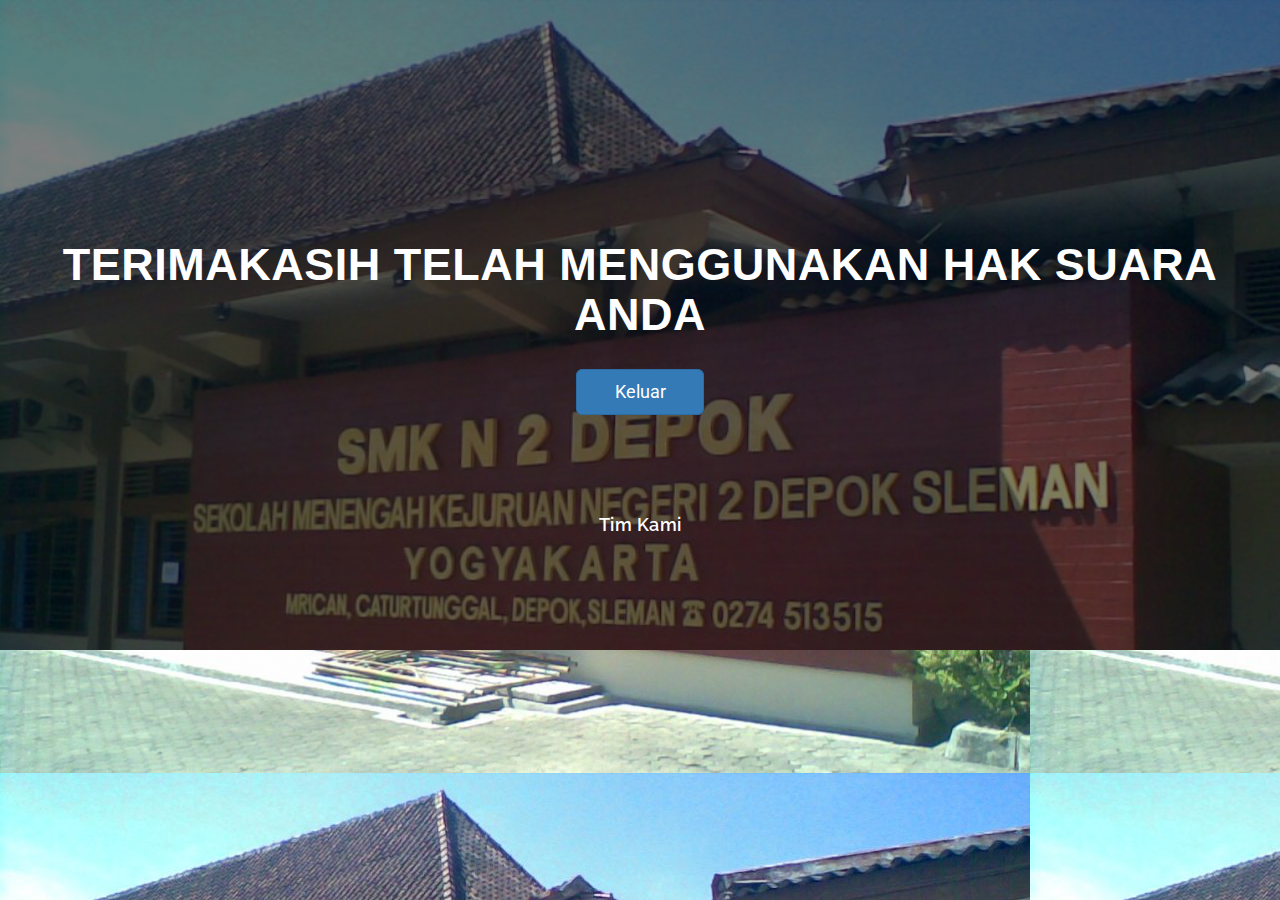
<file: closing.html>
<!DOCTYPE html>
<html>

<head>
    <meta charset="utf-8">
    <meta name="viewport" content="width=device-width, initial-scale=1">
    <title>Pemilihan Pengurus OSIS 2019/2020</title>
    <meta name="description" content="Free Bootstrap Theme by BootstrapMade.com">
    <meta name="keywords"
        content="free website templates, free bootstrap themes, free template, free bootstrap, free website template">
    <link rel="stylesheet" type="text/css"
        href="https://fonts.googleapis.com/css?family=Roboto:400,300|Raleway:300,400,900,700italic,700,300,600">
    <link rel="stylesheet" type="text/css" href="css/jquery.bxslider.css">
    <link rel="stylesheet" type="text/css" href="css/font-awesome.min.css">
    <link rel="stylesheet" type="text/css" href="css/bootstrap.min.css">
    <link rel="stylesheet" type="text/css" href="css/animate.css">
    <link rel="stylesheet" type="text/css" href="css/style.css">
    <link rel="stylesheet" type="text/css" href="css/login-style.css">
    <!------ Include the above in your HEAD tag ---------->
    <link rel="icon" type="image/png" href="img/favicon.jpg">
</head>

<body>
    <div class="header">
        <div class="bg-color">
            <header id="main-header">

            </header>
            <div class="wrapper">
                <div class="container banner-container">
                    <div class="row">
                        <div class="banner-info text-center wow fadeIn delay-05s">
                            <!-- <h1 class="bnr-title">Selamat datang di</h1> -->
                            <h2 class="bnr-sub-title">Terimakasih telah menggunakan hak suara anda</h2>
                            <!-- <p class="bnr-para">Lorem ipsum dolor sit amet, consectetur adipiscing elit, sed do
                                        eiusmod tempor incididunt ut labore et dolore magna aliqua.<br> Ut enim ad minim
                                        veniam, quis nostrud exercitation ullamco laboris nisi ut aliquip <br>ex ea commodo
                                        consequat.</p> -->
                        </div>
                    </div>
                </div>
            </div>
            <div class="submit-container">
                <button
                    class="btn btn-lg btn-primary btn-block btn-signin submit-button float-right"
                    type="submit" onclick="window.location.href='NEW.html'">Keluar</button>
                    
                   
            </div>
            <br><br><br><br>
            <div class="submit-container"> <h4 ><a style="color: white;" href="ourteam/index.html">Tim Kami</a></h4></div>
        </div>
        
<script type="text/javascript">
    function auth() {
        var nis = document.getElementsById("inputNIS").value;
    }
</script>

</html>
</file>
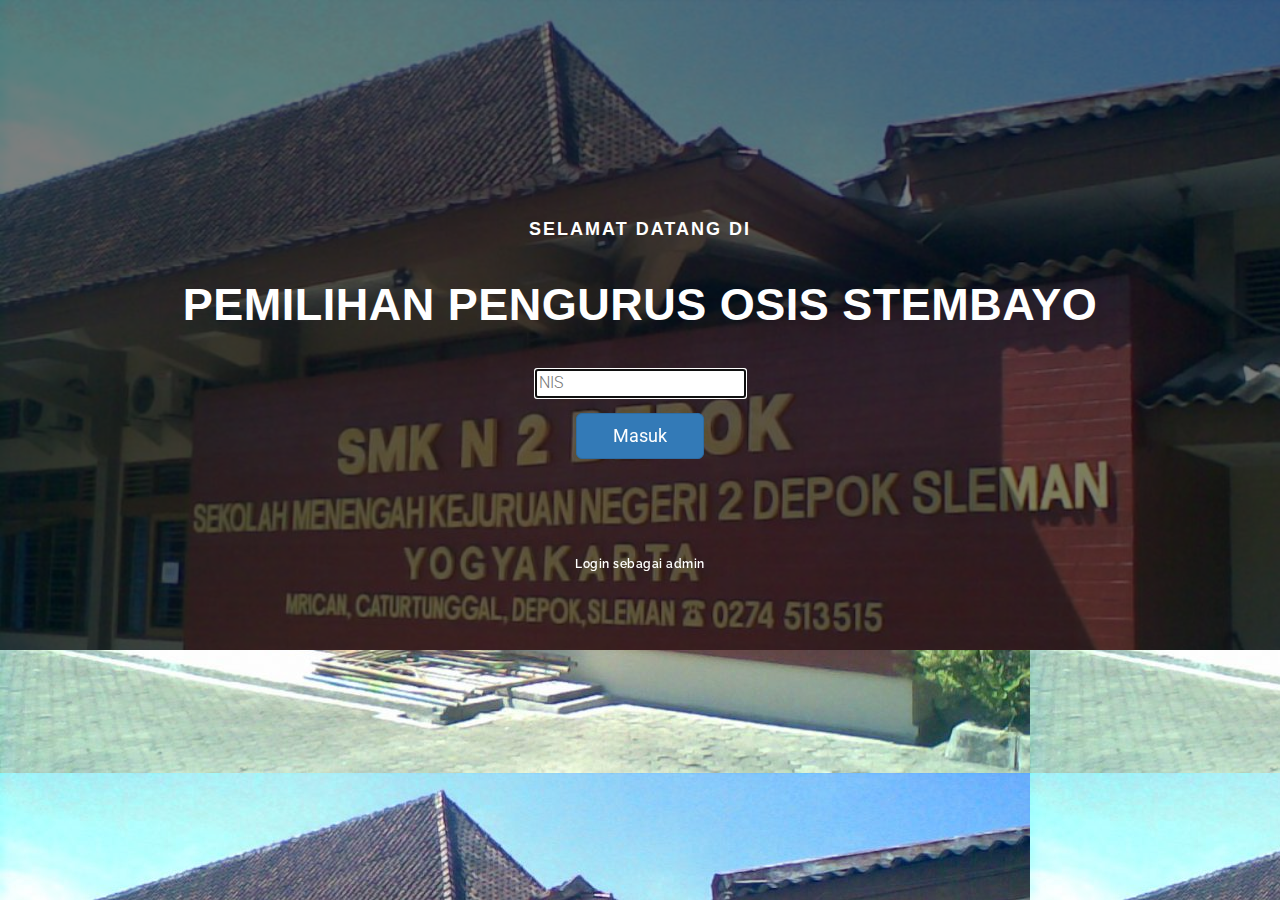
<file: new.html>
<!DOCTYPE html>
<html>

<head>
    <meta charset="utf-8">
    <meta name="viewport" content="width=device-width, initial-scale=1">
    <title>Pemilihan Pengurus OSIS 2019/2020</title>
    <meta name="description" content="Free Bootstrap Theme by BootstrapMade.com">
    <meta name="keywords"
        content="free website templates, free bootstrap themes, free template, free bootstrap, free website template">
    <link rel="stylesheet" type="text/css"
        href="https://fonts.googleapis.com/css?family=Roboto:400,300|Raleway:300,400,900,700italic,700,300,600">
    <link rel="stylesheet" type="text/css" href="css/jquery.bxslider.css">
    <link rel="stylesheet" type="text/css" href="css/font-awesome.min.css">
    <link rel="stylesheet" type="text/css" href="css/bootstrap.min.css">
    <link rel="stylesheet" type="text/css" href="css/animate.css">
    <link rel="stylesheet" type="text/css" href="css/style.css">
    <link rel="stylesheet" type="text/css" href="css/login-style.css">
    <!------ Include the above in your HEAD tag ---------->
    <link rel="icon" type="image/png" href="img/favicon.jpg">
</head>

<body>
    <div class="header">
        <div class="bg-color">
            <header id="main-header">

            </header>
            <div class="wrapper">
                <div class="container banner-container">
                    <div class="row">
                        <div class="banner-info text-center wow fadeIn delay-05s">
                            <h1 class="bnr-title">Selamat datang di</h1>
                            <h2 class="bnr-sub-title">Pemilihan Pengurus OSIS Stembayo</h2>
                            <!-- <p class="bnr-para">Lorem ipsum dolor sit amet, consectetur adipiscing elit, sed do
                                        eiusmod tempor incididunt ut labore et dolore magna aliqua.<br> Ut enim ad minim
                                        veniam, quis nostrud exercitation ullamco laboris nisi ut aliquip <br>ex ea commodo
                                        consequat.</p> -->
                        </div>
                    </div>
                </div>
            </div>
            <div class="container h-80">
                <div class="row align-items-center h-100">
                    <div class="col-3 mx-auto">
                        <div class="text-center align-items-center">
                            <!-- <img id="profile-img" class="rounded-circle profile-img-card" src="img/stembayo.jpg" /> -->
                            <p id="profile-name" class="profile-name-card"></p>
                            <form class="form-signin" id="my_form_id">
                                <input type="username" name="NIS" id="inputNIS" class=" form-group" placeholder="NIS"
                                    required autofocus>
                                <div class="submit-container">
                                    <button
                                        class="btn btn-lg btn-primary btn-block btn-signin submit-button float-right"
                                        type="submit">Masuk</button>
                                </div>

                            </form><!-- /form -->
                        </div>
                    </div>
                    <br><br><br><br>
            <div class="submit-container"> <h6><a style="color: white;" href="loginadmin/index.html">Login sebagai admin</a></h6></div>
        </div>
                </div>
            </div>
        </div>
</body>

<script src="//code.jquery.com/jquery-1.11.3.min.js"> </script> <script>
                                        $(document).ready(function(){

                                            $('#my_form_id').on('submit', rep);

                                            var _data;
                                        function submit() {

                                        var inputNIS = $('#inputNIS').val();
                                        $.ajax({
                                        type: "POST",
                                        url: 'login.php',
                                        data: {inputNIS : inputNIS},
                                        success: function(data){
                                        if (data) {
                                            localStorage.setItem("textvalue", data);
                                            _data = data;
                                        
                                        var niss = document.getElementById("inputNIS").value;
                                        localStorage.setItem("NIS", niss);
                                        } else {
                                            alert("tidak ada")
                                        }
                                        }
                                        });
                                        }

                                        
                                        

                                        function rep(e){
                                        e.preventDefault();
                                        submit();
                                      
                                        

                                        var masukBtn = document.getElementById("inputNIS").value ;
                                        if (masukBtn == ""){

                                        }
                                        else if (_data){
                                        window.location.href='index.html';
                                        }
                                        }
                                        });
                                        </script>

</html>
</file>
<file: loginadmin/vendor/daterangepicker/daterangepicker.css>
.daterangepicker {
  position: absolute;
  color: inherit;
  background-color: #fff;
  border-radius: 4px;
  width: 278px;
  padding: 4px;
  margin-top: 1px;
  top: 100px;
  left: 20px;
  /* Calendars */ }
  .daterangepicker:before, .daterangepicker:after {
    position: absolute;
    display: inline-block;
    border-bottom-color: rgba(0, 0, 0, 0.2);
    content: ''; }
  .daterangepicker:before {
    top: -7px;
    border-right: 7px solid transparent;
    border-left: 7px solid transparent;
    border-bottom: 7px solid #ccc; }
  .daterangepicker:after {
    top: -6px;
    border-right: 6px solid transparent;
    border-bottom: 6px solid #fff;
    border-left: 6px solid transparent; }
  .daterangepicker.opensleft:before {
    right: 9px; }
  .daterangepicker.opensleft:after {
    right: 10px; }
  .daterangepicker.openscenter:before {
    left: 0;
    right: 0;
    width: 0;
    margin-left: auto;
    margin-right: auto; }
  .daterangepicker.openscenter:after {
    left: 0;
    right: 0;
    width: 0;
    margin-left: auto;
    margin-right: auto; }
  .daterangepicker.opensright:before {
    left: 9px; }
  .daterangepicker.opensright:after {
    left: 10px; }
  .daterangepicker.dropup {
    margin-top: -5px; }
    .daterangepicker.dropup:before {
      top: initial;
      bottom: -7px;
      border-bottom: initial;
      border-top: 7px solid #ccc; }
    .daterangepicker.dropup:after {
      top: initial;
      bottom: -6px;
      border-bottom: initial;
      border-top: 6px solid #fff; }
  .daterangepicker.dropdown-menu {
    max-width: none;
    z-index: 3001; }
  .daterangepicker.single .ranges, .daterangepicker.single .calendar {
    float: none; }
  .daterangepicker.show-calendar .calendar {
    display: block; }
  .daterangepicker .calendar {
    display: none;
    max-width: 270px;
    margin: 4px; }
    .daterangepicker .calendar.single .calendar-table {
      border: none; }
    .daterangepicker .calendar th, .daterangepicker .calendar td {
      white-space: nowrap;
      text-align: center;
      min-width: 32px; }
  .daterangepicker .calendar-table {
    border: 1px solid #fff;
    padding: 4px;
    border-radius: 4px;
    background-color: #fff; }
  .daterangepicker table {
    width: 100%;
    margin: 0; }
  .daterangepicker td, .daterangepicker th {
    text-align: center;
    width: 20px;
    height: 20px;
    border-radius: 4px;
    border: 1px solid transparent;
    white-space: nowrap;
    cursor: pointer; }
    .daterangepicker td.available:hover, .daterangepicker th.available:hover {
      background-color: #eee;
      border-color: transparent;
      color: inherit; }
    .daterangepicker td.week, .daterangepicker th.week {
      font-size: 80%;
      color: #ccc; }
  .daterangepicker td.off, .daterangepicker td.off.in-range, .daterangepicker td.off.start-date, .daterangepicker td.off.end-date {
    background-color: #fff;
    border-color: transparent;
    color: #999; }
  .daterangepicker td.in-range {
    background-color: #ebf4f8;
    border-color: transparent;
    color: #000;
    border-radius: 0; }
  .daterangepicker td.start-date {
    border-radius: 4px 0 0 4px; }
  .daterangepicker td.end-date {
    border-radius: 0 4px 4px 0; }
  .daterangepicker td.start-date.end-date {
    border-radius: 4px; }
  .daterangepicker td.active, .daterangepicker td.active:hover {
    background-color: #357ebd;
    border-color: transparent;
    color: #fff; }
  .daterangepicker th.month {
    width: auto; }
  .daterangepicker td.disabled, .daterangepicker option.disabled {
    color: #999;
    cursor: not-allowed;
    text-decoration: line-through; }
  .daterangepicker select.monthselect, .daterangepicker select.yearselect {
    font-size: 12px;
    padding: 1px;
    height: auto;
    margin: 0;
    cursor: default; }
  .daterangepicker select.monthselect {
    margin-right: 2%;
    width: 56%; }
  .daterangepicker select.yearselect {
    width: 40%; }
  .daterangepicker select.hourselect, .daterangepicker select.minuteselect, .daterangepicker select.secondselect, .daterangepicker select.ampmselect {
    width: 50px;
    margin-bottom: 0; }
  .daterangepicker .input-mini {
    border: 1px solid #ccc;
    border-radius: 4px;
    color: #555;
    height: 30px;
    line-height: 30px;
    display: block;
    vertical-align: middle;
    margin: 0 0 5px 0;
    padding: 0 6px 0 28px;
    width: 100%; }
    .daterangepicker .input-mini.active {
      border: 1px solid #08c;
      border-radius: 4px; }
  .daterangepicker .daterangepicker_input {
    position: relative; }
    .daterangepicker .daterangepicker_input i {
      position: absolute;
      left: 8px;
      top: 8px; }
  .daterangepicker.rtl .input-mini {
    padding-right: 28px;
    padding-left: 6px; }
  .daterangepicker.rtl .daterangepicker_input i {
    left: auto;
    right: 8px; }
  .daterangepicker .calendar-time {
    text-align: center;
    margin: 5px auto;
    line-height: 30px;
    position: relative;
    padding-left: 28px; }
    .daterangepicker .calendar-time select.disabled {
      color: #ccc;
      cursor: not-allowed; }

.ranges {
  font-size: 11px;
  float: none;
  margin: 4px;
  text-align: left; }
  .ranges ul {
    list-style: none;
    margin: 0 auto;
    padding: 0;
    width: 100%; }
  .ranges li {
    font-size: 13px;
    background-color: #f5f5f5;
    border: 1px solid #f5f5f5;
    border-radius: 4px;
    color: #08c;
    padding: 3px 12px;
    margin-bottom: 8px;
    cursor: pointer; }
    .ranges li:hover {
      background-color: #08c;
      border: 1px solid #08c;
      color: #fff; }
    .ranges li.active {
      background-color: #08c;
      border: 1px solid #08c;
      color: #fff; }

/*  Larger Screen Styling */
@media (min-width: 564px) {
  .daterangepicker {
    width: auto; }
    .daterangepicker .ranges ul {
      width: 160px; }
    .daterangepicker.single .ranges ul {
      width: 100%; }
    .daterangepicker.single .calendar.left {
      clear: none; }
    .daterangepicker.single.ltr .ranges, .daterangepicker.single.ltr .calendar {
      float: left; }
    .daterangepicker.single.rtl .ranges, .daterangepicker.single.rtl .calendar {
      float: right; }
    .daterangepicker.ltr {
      direction: ltr;
      text-align: left; }
      .daterangepicker.ltr .calendar.left {
        clear: left;
        margin-right: 0; }
        .daterangepicker.ltr .calendar.left .calendar-table {
          border-right: none;
          border-top-right-radius: 0;
          border-bottom-right-radius: 0; }
      .daterangepicker.ltr .calendar.right {
        margin-left: 0; }
        .daterangepicker.ltr .calendar.right .calendar-table {
          border-left: none;
          border-top-left-radius: 0;
          border-bottom-left-radius: 0; }
      .daterangepicker.ltr .left .daterangepicker_input {
        padding-right: 12px; }
      .daterangepicker.ltr .calendar.left .calendar-table {
        padding-right: 12px; }
      .daterangepicker.ltr .ranges, .daterangepicker.ltr .calendar {
        float: left; }
    .daterangepicker.rtl {
      direction: rtl;
      text-align: right; }
      .daterangepicker.rtl .calendar.left {
        clear: right;
        margin-left: 0; }
        .daterangepicker.rtl .calendar.left .calendar-table {
          border-left: none;
          border-top-left-radius: 0;
          border-bottom-left-radius: 0; }
      .daterangepicker.rtl .calendar.right {
        margin-right: 0; }
        .daterangepicker.rtl .calendar.right .calendar-table {
          border-right: none;
          border-top-right-radius: 0;
          border-bottom-right-radius: 0; }
      .daterangepicker.rtl .left .daterangepicker_input {
        padding-left: 12px; }
      .daterangepicker.rtl .calendar.left .calendar-table {
        padding-left: 12px; }
      .daterangepicker.rtl .ranges, .daterangepicker.rtl .calendar {
        text-align: right;
        float: right; } }
@media (min-width: 730px) {
  .daterangepicker .ranges {
    width: auto; }
  .daterangepicker.ltr .ranges {
    float: left; }
  .daterangepicker.rtl .ranges {
    float: right; }
  .daterangepicker .calendar.left {
    clear: none !important; } }
</file>
<file: loginadmin/css/util.css>
/*[ FONT SIZE ]
///////////////////////////////////////////////////////////
*/
.fs-1 {font-size: 1px;}
.fs-2 {font-size: 2px;}
.fs-3 {font-size: 3px;}
.fs-4 {font-size: 4px;}
.fs-5 {font-size: 5px;}
.fs-6 {font-size: 6px;}
.fs-7 {font-size: 7px;}
.fs-8 {font-size: 8px;}
.fs-9 {font-size: 9px;}
.fs-10 {font-size: 10px;}
.fs-11 {font-size: 11px;}
.fs-12 {font-size: 12px;}
.fs-13 {font-size: 13px;}
.fs-14 {font-size: 14px;}
.fs-15 {font-size: 15px;}
.fs-16 {font-size: 16px;}
.fs-17 {font-size: 17px;}
.fs-18 {font-size: 18px;}
.fs-19 {font-size: 19px;}
.fs-20 {font-size: 20px;}
.fs-21 {font-size: 21px;}
.fs-22 {font-size: 22px;}
.fs-23 {font-size: 23px;}
.fs-24 {font-size: 24px;}
.fs-25 {font-size: 25px;}
.fs-26 {font-size: 26px;}
.fs-27 {font-size: 27px;}
.fs-28 {font-size: 28px;}
.fs-29 {font-size: 29px;}
.fs-30 {font-size: 30px;}
.fs-31 {font-size: 31px;}
.fs-32 {font-size: 32px;}
.fs-33 {font-size: 33px;}
.fs-34 {font-size: 34px;}
.fs-35 {font-size: 35px;}
.fs-36 {font-size: 36px;}
.fs-37 {font-size: 37px;}
.fs-38 {font-size: 38px;}
.fs-39 {font-size: 39px;}
.fs-40 {font-size: 40px;}
.fs-41 {font-size: 41px;}
.fs-42 {font-size: 42px;}
.fs-43 {font-size: 43px;}
.fs-44 {font-size: 44px;}
.fs-45 {font-size: 45px;}
.fs-46 {font-size: 46px;}
.fs-47 {font-size: 47px;}
.fs-48 {font-size: 48px;}
.fs-49 {font-size: 49px;}
.fs-50 {font-size: 50px;}
.fs-51 {font-size: 51px;}
.fs-52 {font-size: 52px;}
.fs-53 {font-size: 53px;}
.fs-54 {font-size: 54px;}
.fs-55 {font-size: 55px;}
.fs-56 {font-size: 56px;}
.fs-57 {font-size: 57px;}
.fs-58 {font-size: 58px;}
.fs-59 {font-size: 59px;}
.fs-60 {font-size: 60px;}
.fs-61 {font-size: 61px;}
.fs-62 {font-size: 62px;}
.fs-63 {font-size: 63px;}
.fs-64 {font-size: 64px;}
.fs-65 {font-size: 65px;}
.fs-66 {font-size: 66px;}
.fs-67 {font-size: 67px;}
.fs-68 {font-size: 68px;}
.fs-69 {font-size: 69px;}
.fs-70 {font-size: 70px;}
.fs-71 {font-size: 71px;}
.fs-72 {font-size: 72px;}
.fs-73 {font-size: 73px;}
.fs-74 {font-size: 74px;}
.fs-75 {font-size: 75px;}
.fs-76 {font-size: 76px;}
.fs-77 {font-size: 77px;}
.fs-78 {font-size: 78px;}
.fs-79 {font-size: 79px;}
.fs-80 {font-size: 80px;}
.fs-81 {font-size: 81px;}
.fs-82 {font-size: 82px;}
.fs-83 {font-size: 83px;}
.fs-84 {font-size: 84px;}
.fs-85 {font-size: 85px;}
.fs-86 {font-size: 86px;}
.fs-87 {font-size: 87px;}
.fs-88 {font-size: 88px;}
.fs-89 {font-size: 89px;}
.fs-90 {font-size: 90px;}
.fs-91 {font-size: 91px;}
.fs-92 {font-size: 92px;}
.fs-93 {font-size: 93px;}
.fs-94 {font-size: 94px;}
.fs-95 {font-size: 95px;}
.fs-96 {font-size: 96px;}
.fs-97 {font-size: 97px;}
.fs-98 {font-size: 98px;}
.fs-99 {font-size: 99px;}
.fs-100 {font-size: 100px;}
.fs-101 {font-size: 101px;}
.fs-102 {font-size: 102px;}
.fs-103 {font-size: 103px;}
.fs-104 {font-size: 104px;}
.fs-105 {font-size: 105px;}
.fs-106 {font-size: 106px;}
.fs-107 {font-size: 107px;}
.fs-108 {font-size: 108px;}
.fs-109 {font-size: 109px;}
.fs-110 {font-size: 110px;}
.fs-111 {font-size: 111px;}
.fs-112 {font-size: 112px;}
.fs-113 {font-size: 113px;}
.fs-114 {font-size: 114px;}
.fs-115 {font-size: 115px;}
.fs-116 {font-size: 116px;}
.fs-117 {font-size: 117px;}
.fs-118 {font-size: 118px;}
.fs-119 {font-size: 119px;}
.fs-120 {font-size: 120px;}
.fs-121 {font-size: 121px;}
.fs-122 {font-size: 122px;}
.fs-123 {font-size: 123px;}
.fs-124 {font-size: 124px;}
.fs-125 {font-size: 125px;}
.fs-126 {font-size: 126px;}
.fs-127 {font-size: 127px;}
.fs-128 {font-size: 128px;}
.fs-129 {font-size: 129px;}
.fs-130 {font-size: 130px;}
.fs-131 {font-size: 131px;}
.fs-132 {font-size: 132px;}
.fs-133 {font-size: 133px;}
.fs-134 {font-size: 134px;}
.fs-135 {font-size: 135px;}
.fs-136 {font-size: 136px;}
.fs-137 {font-size: 137px;}
.fs-138 {font-size: 138px;}
.fs-139 {font-size: 139px;}
.fs-140 {font-size: 140px;}
.fs-141 {font-size: 141px;}
.fs-142 {font-size: 142px;}
.fs-143 {font-size: 143px;}
.fs-144 {font-size: 144px;}
.fs-145 {font-size: 145px;}
.fs-146 {font-size: 146px;}
.fs-147 {font-size: 147px;}
.fs-148 {font-size: 148px;}
.fs-149 {font-size: 149px;}
.fs-150 {font-size: 150px;}
.fs-151 {font-size: 151px;}
.fs-152 {font-size: 152px;}
.fs-153 {font-size: 153px;}
.fs-154 {font-size: 154px;}
.fs-155 {font-size: 155px;}
.fs-156 {font-size: 156px;}
.fs-157 {font-size: 157px;}
.fs-158 {font-size: 158px;}
.fs-159 {font-size: 159px;}
.fs-160 {font-size: 160px;}
.fs-161 {font-size: 161px;}
.fs-162 {font-size: 162px;}
.fs-163 {font-size: 163px;}
.fs-164 {font-size: 164px;}
.fs-165 {font-size: 165px;}
.fs-166 {font-size: 166px;}
.fs-167 {font-size: 167px;}
.fs-168 {font-size: 168px;}
.fs-169 {font-size: 169px;}
.fs-170 {font-size: 170px;}
.fs-171 {font-size: 171px;}
.fs-172 {font-size: 172px;}
.fs-173 {font-size: 173px;}
.fs-174 {font-size: 174px;}
.fs-175 {font-size: 175px;}
.fs-176 {font-size: 176px;}
.fs-177 {font-size: 177px;}
.fs-178 {font-size: 178px;}
.fs-179 {font-size: 179px;}
.fs-180 {font-size: 180px;}
.fs-181 {font-size: 181px;}
.fs-182 {font-size: 182px;}
.fs-183 {font-size: 183px;}
.fs-184 {font-size: 184px;}
.fs-185 {font-size: 185px;}
.fs-186 {font-size: 186px;}
.fs-187 {font-size: 187px;}
.fs-188 {font-size: 188px;}
.fs-189 {font-size: 189px;}
.fs-190 {font-size: 190px;}
.fs-191 {font-size: 191px;}
.fs-192 {font-size: 192px;}
.fs-193 {font-size: 193px;}
.fs-194 {font-size: 194px;}
.fs-195 {font-size: 195px;}
.fs-196 {font-size: 196px;}
.fs-197 {font-size: 197px;}
.fs-198 {font-size: 198px;}
.fs-199 {font-size: 199px;}
.fs-200 {font-size: 200px;}

/*[ PADDING ]
///////////////////////////////////////////////////////////
*/
.p-t-0 {padding-top: 0px;}
.p-t-1 {padding-top: 1px;}
.p-t-2 {padding-top: 2px;}
.p-t-3 {padding-top: 3px;}
.p-t-4 {padding-top: 4px;}
.p-t-5 {padding-top: 5px;}
.p-t-6 {padding-top: 6px;}
.p-t-7 {padding-top: 7px;}
.p-t-8 {padding-top: 8px;}
.p-t-9 {padding-top: 9px;}
.p-t-10 {padding-top: 10px;}
.p-t-11 {padding-top: 11px;}
.p-t-12 {padding-top: 12px;}
.p-t-13 {padding-top: 13px;}
.p-t-14 {padding-top: 14px;}
.p-t-15 {padding-top: 15px;}
.p-t-16 {padding-top: 16px;}
.p-t-17 {padding-top: 17px;}
.p-t-18 {padding-top: 18px;}
.p-t-19 {padding-top: 19px;}
.p-t-20 {padding-top: 20px;}
.p-t-21 {padding-top: 21px;}
.p-t-22 {padding-top: 22px;}
.p-t-23 {padding-top: 23px;}
.p-t-24 {padding-top: 24px;}
.p-t-25 {padding-top: 25px;}
.p-t-26 {padding-top: 26px;}
.p-t-27 {padding-top: 27px;}
.p-t-28 {padding-top: 28px;}
.p-t-29 {padding-top: 29px;}
.p-t-30 {padding-top: 30px;}
.p-t-31 {padding-top: 31px;}
.p-t-32 {padding-top: 32px;}
.p-t-33 {padding-top: 33px;}
.p-t-34 {padding-top: 34px;}
.p-t-35 {padding-top: 35px;}
.p-t-36 {padding-top: 36px;}
.p-t-37 {padding-top: 37px;}
.p-t-38 {padding-top: 38px;}
.p-t-39 {padding-top: 39px;}
.p-t-40 {padding-top: 40px;}
.p-t-41 {padding-top: 41px;}
.p-t-42 {padding-top: 42px;}
.p-t-43 {padding-top: 43px;}
.p-t-44 {padding-top: 44px;}
.p-t-45 {padding-top: 45px;}
.p-t-46 {padding-top: 46px;}
.p-t-47 {padding-top: 47px;}
.p-t-48 {padding-top: 48px;}
.p-t-49 {padding-top: 49px;}
.p-t-50 {padding-top: 50px;}
.p-t-51 {padding-top: 51px;}
.p-t-52 {padding-top: 52px;}
.p-t-53 {padding-top: 53px;}
.p-t-54 {padding-top: 54px;}
.p-t-55 {padding-top: 55px;}
.p-t-56 {padding-top: 56px;}
.p-t-57 {padding-top: 57px;}
.p-t-58 {padding-top: 58px;}
.p-t-59 {padding-top: 59px;}
.p-t-60 {padding-top: 60px;}
.p-t-61 {padding-top: 61px;}
.p-t-62 {padding-top: 62px;}
.p-t-63 {padding-top: 63px;}
.p-t-64 {padding-top: 64px;}
.p-t-65 {padding-top: 65px;}
.p-t-66 {padding-top: 66px;}
.p-t-67 {padding-top: 67px;}
.p-t-68 {padding-top: 68px;}
.p-t-69 {padding-top: 69px;}
.p-t-70 {padding-top: 70px;}
.p-t-71 {padding-top: 71px;}
.p-t-72 {padding-top: 72px;}
.p-t-73 {padding-top: 73px;}
.p-t-74 {padding-top: 74px;}
.p-t-75 {padding-top: 75px;}
.p-t-76 {padding-top: 76px;}
.p-t-77 {padding-top: 77px;}
.p-t-78 {padding-top: 78px;}
.p-t-79 {padding-top: 79px;}
.p-t-80 {padding-top: 80px;}
.p-t-81 {padding-top: 81px;}
.p-t-82 {padding-top: 82px;}
.p-t-83 {padding-top: 83px;}
.p-t-84 {padding-top: 84px;}
.p-t-85 {padding-top: 85px;}
.p-t-86 {padding-top: 86px;}
.p-t-87 {padding-top: 87px;}
.p-t-88 {padding-top: 88px;}
.p-t-89 {padding-top: 89px;}
.p-t-90 {padding-top: 90px;}
.p-t-91 {padding-top: 91px;}
.p-t-92 {padding-top: 92px;}
.p-t-93 {padding-top: 93px;}
.p-t-94 {padding-top: 94px;}
.p-t-95 {padding-top: 95px;}
.p-t-96 {padding-top: 96px;}
.p-t-97 {padding-top: 97px;}
.p-t-98 {padding-top: 98px;}
.p-t-99 {padding-top: 99px;}
.p-t-100 {padding-top: 100px;}
.p-t-101 {padding-top: 101px;}
.p-t-102 {padding-top: 102px;}
.p-t-103 {padding-top: 103px;}
.p-t-104 {padding-top: 104px;}
.p-t-105 {padding-top: 105px;}
.p-t-106 {padding-top: 106px;}
.p-t-107 {padding-top: 107px;}
.p-t-108 {padding-top: 108px;}
.p-t-109 {padding-top: 109px;}
.p-t-110 {padding-top: 110px;}
.p-t-111 {padding-top: 111px;}
.p-t-112 {padding-top: 112px;}
.p-t-113 {padding-top: 113px;}
.p-t-114 {padding-top: 114px;}
.p-t-115 {padding-top: 115px;}
.p-t-116 {padding-top: 116px;}
.p-t-117 {padding-top: 117px;}
.p-t-118 {padding-top: 118px;}
.p-t-119 {padding-top: 119px;}
.p-t-120 {padding-top: 120px;}
.p-t-121 {padding-top: 121px;}
.p-t-122 {padding-top: 122px;}
.p-t-123 {padding-top: 123px;}
.p-t-124 {padding-top: 124px;}
.p-t-125 {padding-top: 125px;}
.p-t-126 {padding-top: 126px;}
.p-t-127 {padding-top: 127px;}
.p-t-128 {padding-top: 128px;}
.p-t-129 {padding-top: 129px;}
.p-t-130 {padding-top: 130px;}
.p-t-131 {padding-top: 131px;}
.p-t-132 {padding-top: 132px;}
.p-t-133 {padding-top: 133px;}
.p-t-134 {padding-top: 134px;}
.p-t-135 {padding-top: 135px;}
.p-t-136 {padding-top: 136px;}
.p-t-137 {padding-top: 137px;}
.p-t-138 {padding-top: 138px;}
.p-t-139 {padding-top: 139px;}
.p-t-140 {padding-top: 140px;}
.p-t-141 {padding-top: 141px;}
.p-t-142 {padding-top: 142px;}
.p-t-143 {padding-top: 143px;}
.p-t-144 {padding-top: 144px;}
.p-t-145 {padding-top: 145px;}
.p-t-146 {padding-top: 146px;}
.p-t-147 {padding-top: 147px;}
.p-t-148 {padding-top: 148px;}
.p-t-149 {padding-top: 149px;}
.p-t-150 {padding-top: 150px;}
.p-t-151 {padding-top: 151px;}
.p-t-152 {padding-top: 152px;}
.p-t-153 {padding-top: 153px;}
.p-t-154 {padding-top: 154px;}
.p-t-155 {padding-top: 155px;}
.p-t-156 {padding-top: 156px;}
.p-t-157 {padding-top: 157px;}
.p-t-158 {padding-top: 158px;}
.p-t-159 {padding-top: 159px;}
.p-t-160 {padding-top: 160px;}
.p-t-161 {padding-top: 161px;}
.p-t-162 {padding-top: 162px;}
.p-t-163 {padding-top: 163px;}
.p-t-164 {padding-top: 164px;}
.p-t-165 {padding-top: 165px;}
.p-t-166 {padding-top: 166px;}
.p-t-167 {padding-top: 167px;}
.p-t-168 {padding-top: 168px;}
.p-t-169 {padding-top: 169px;}
.p-t-170 {padding-top: 170px;}
.p-t-171 {padding-top: 171px;}
.p-t-172 {padding-top: 172px;}
.p-t-173 {padding-top: 173px;}
.p-t-174 {padding-top: 174px;}
.p-t-175 {padding-top: 175px;}
.p-t-176 {padding-top: 176px;}
.p-t-177 {padding-top: 177px;}
.p-t-178 {padding-top: 178px;}
.p-t-179 {padding-top: 179px;}
.p-t-180 {padding-top: 180px;}
.p-t-181 {padding-top: 181px;}
.p-t-182 {padding-top: 182px;}
.p-t-183 {padding-top: 183px;}
.p-t-184 {padding-top: 184px;}
.p-t-185 {padding-top: 185px;}
.p-t-186 {padding-top: 186px;}
.p-t-187 {padding-top: 187px;}
.p-t-188 {padding-top: 188px;}
.p-t-189 {padding-top: 189px;}
.p-t-190 {padding-top: 190px;}
.p-t-191 {padding-top: 191px;}
.p-t-192 {padding-top: 192px;}
.p-t-193 {padding-top: 193px;}
.p-t-194 {padding-top: 194px;}
.p-t-195 {padding-top: 195px;}
.p-t-196 {padding-top: 196px;}
.p-t-197 {padding-top: 197px;}
.p-t-198 {padding-top: 198px;}
.p-t-199 {padding-top: 199px;}
.p-t-200 {padding-top: 200px;}
.p-t-201 {padding-top: 201px;}
.p-t-202 {padding-top: 202px;}
.p-t-203 {padding-top: 203px;}
.p-t-204 {padding-top: 204px;}
.p-t-205 {padding-top: 205px;}
.p-t-206 {padding-top: 206px;}
.p-t-207 {padding-top: 207px;}
.p-t-208 {padding-top: 208px;}
.p-t-209 {padding-top: 209px;}
.p-t-210 {padding-top: 210px;}
.p-t-211 {padding-top: 211px;}
.p-t-212 {padding-top: 212px;}
.p-t-213 {padding-top: 213px;}
.p-t-214 {padding-top: 214px;}
.p-t-215 {padding-top: 215px;}
.p-t-216 {padding-top: 216px;}
.p-t-217 {padding-top: 217px;}
.p-t-218 {padding-top: 218px;}
.p-t-219 {padding-top: 219px;}
.p-t-220 {padding-top: 220px;}
.p-t-221 {padding-top: 221px;}
.p-t-222 {padding-top: 222px;}
.p-t-223 {padding-top: 223px;}
.p-t-224 {padding-top: 224px;}
.p-t-225 {padding-top: 225px;}
.p-t-226 {padding-top: 226px;}
.p-t-227 {padding-top: 227px;}
.p-t-228 {padding-top: 228px;}
.p-t-229 {padding-top: 229px;}
.p-t-230 {padding-top: 230px;}
.p-t-231 {padding-top: 231px;}
.p-t-232 {padding-top: 232px;}
.p-t-233 {padding-top: 233px;}
.p-t-234 {padding-top: 234px;}
.p-t-235 {padding-top: 235px;}
.p-t-236 {padding-top: 236px;}
.p-t-237 {padding-top: 237px;}
.p-t-238 {padding-top: 238px;}
.p-t-239 {padding-top: 239px;}
.p-t-240 {padding-top: 240px;}
.p-t-241 {padding-top: 241px;}
.p-t-242 {padding-top: 242px;}
.p-t-243 {padding-top: 243px;}
.p-t-244 {padding-top: 244px;}
.p-t-245 {padding-top: 245px;}
.p-t-246 {padding-top: 246px;}
.p-t-247 {padding-top: 247px;}
.p-t-248 {padding-top: 248px;}
.p-t-249 {padding-top: 249px;}
.p-t-250 {padding-top: 250px;}
.p-b-0 {padding-bottom: 0px;}
.p-b-1 {padding-bottom: 1px;}
.p-b-2 {padding-bottom: 2px;}
.p-b-3 {padding-bottom: 3px;}
.p-b-4 {padding-bottom: 4px;}
.p-b-5 {padding-bottom: 5px;}
.p-b-6 {padding-bottom: 6px;}
.p-b-7 {padding-bottom: 7px;}
.p-b-8 {padding-bottom: 8px;}
.p-b-9 {padding-bottom: 9px;}
.p-b-10 {padding-bottom: 10px;}
.p-b-11 {padding-bottom: 11px;}
.p-b-12 {padding-bottom: 12px;}
.p-b-13 {padding-bottom: 13px;}
.p-b-14 {padding-bottom: 14px;}
.p-b-15 {padding-bottom: 15px;}
.p-b-16 {padding-bottom: 16px;}
.p-b-17 {padding-bottom: 17px;}
.p-b-18 {padding-bottom: 18px;}
.p-b-19 {padding-bottom: 19px;}
.p-b-20 {padding-bottom: 20px;}
.p-b-21 {padding-bottom: 21px;}
.p-b-22 {padding-bottom: 22px;}
.p-b-23 {padding-bottom: 23px;}
.p-b-24 {padding-bottom: 24px;}
.p-b-25 {padding-bottom: 25px;}
.p-b-26 {padding-bottom: 26px;}
.p-b-27 {padding-bottom: 27px;}
.p-b-28 {padding-bottom: 28px;}
.p-b-29 {padding-bottom: 29px;}
.p-b-30 {padding-bottom: 30px;}
.p-b-31 {padding-bottom: 31px;}
.p-b-32 {padding-bottom: 32px;}
.p-b-33 {padding-bottom: 33px;}
.p-b-34 {padding-bottom: 34px;}
.p-b-35 {padding-bottom: 35px;}
.p-b-36 {padding-bottom: 36px;}
.p-b-37 {padding-bottom: 37px;}
.p-b-38 {padding-bottom: 38px;}
.p-b-39 {padding-bottom: 39px;}
.p-b-40 {padding-bottom: 40px;}
.p-b-41 {padding-bottom: 41px;}
.p-b-42 {padding-bottom: 42px;}
.p-b-43 {padding-bottom: 43px;}
.p-b-44 {padding-bottom: 44px;}
.p-b-45 {padding-bottom: 45px;}
.p-b-46 {padding-bottom: 46px;}
.p-b-47 {padding-bottom: 47px;}
.p-b-48 {padding-bottom: 48px;}
.p-b-49 {padding-bottom: 49px;}
.p-b-50 {padding-bottom: 50px;}
.p-b-51 {padding-bottom: 51px;}
.p-b-52 {padding-bottom: 52px;}
.p-b-53 {padding-bottom: 53px;}
.p-b-54 {padding-bottom: 54px;}
.p-b-55 {padding-bottom: 55px;}
.p-b-56 {padding-bottom: 56px;}
.p-b-57 {padding-bottom: 57px;}
.p-b-58 {padding-bottom: 58px;}
.p-b-59 {padding-bottom: 59px;}
.p-b-60 {padding-bottom: 60px;}
.p-b-61 {padding-bottom: 61px;}
.p-b-62 {padding-bottom: 62px;}
.p-b-63 {padding-bottom: 63px;}
.p-b-64 {padding-bottom: 64px;}
.p-b-65 {padding-bottom: 65px;}
.p-b-66 {padding-bottom: 66px;}
.p-b-67 {padding-bottom: 67px;}
.p-b-68 {padding-bottom: 68px;}
.p-b-69 {padding-bottom: 69px;}
.p-b-70 {padding-bottom: 70px;}
.p-b-71 {padding-bottom: 71px;}
.p-b-72 {padding-bottom: 72px;}
.p-b-73 {padding-bottom: 73px;}
.p-b-74 {padding-bottom: 74px;}
.p-b-75 {padding-bottom: 75px;}
.p-b-76 {padding-bottom: 76px;}
.p-b-77 {padding-bottom: 77px;}
.p-b-78 {padding-bottom: 78px;}
.p-b-79 {padding-bottom: 79px;}
.p-b-80 {padding-bottom: 80px;}
.p-b-81 {padding-bottom: 81px;}
.p-b-82 {padding-bottom: 82px;}
.p-b-83 {padding-bottom: 83px;}
.p-b-84 {padding-bottom: 84px;}
.p-b-85 {padding-bottom: 85px;}
.p-b-86 {padding-bottom: 86px;}
.p-b-87 {padding-bottom: 87px;}
.p-b-88 {padding-bottom: 88px;}
.p-b-89 {padding-bottom: 89px;}
.p-b-90 {padding-bottom: 90px;}
.p-b-91 {padding-bottom: 91px;}
.p-b-92 {padding-bottom: 92px;}
.p-b-93 {padding-bottom: 93px;}
.p-b-94 {padding-bottom: 94px;}
.p-b-95 {padding-bottom: 95px;}
.p-b-96 {padding-bottom: 96px;}
.p-b-97 {padding-bottom: 97px;}
.p-b-98 {padding-bottom: 98px;}
.p-b-99 {padding-bottom: 99px;}
.p-b-100 {padding-bottom: 100px;}
.p-b-101 {padding-bottom: 101px;}
.p-b-102 {padding-bottom: 102px;}
.p-b-103 {padding-bottom: 103px;}
.p-b-104 {padding-bottom: 104px;}
.p-b-105 {padding-bottom: 105px;}
.p-b-106 {padding-bottom: 106px;}
.p-b-107 {padding-bottom: 107px;}
.p-b-108 {padding-bottom: 108px;}
.p-b-109 {padding-bottom: 109px;}
.p-b-110 {padding-bottom: 110px;}
.p-b-111 {padding-bottom: 111px;}
.p-b-112 {padding-bottom: 112px;}
.p-b-113 {padding-bottom: 113px;}
.p-b-114 {padding-bottom: 114px;}
.p-b-115 {padding-bottom: 115px;}
.p-b-116 {padding-bottom: 116px;}
.p-b-117 {padding-bottom: 117px;}
.p-b-118 {padding-bottom: 118px;}
.p-b-119 {padding-bottom: 119px;}
.p-b-120 {padding-bottom: 120px;}
.p-b-121 {padding-bottom: 121px;}
.p-b-122 {padding-bottom: 122px;}
.p-b-123 {padding-bottom: 123px;}
.p-b-124 {padding-bottom: 124px;}
.p-b-125 {padding-bottom: 125px;}
.p-b-126 {padding-bottom: 126px;}
.p-b-127 {padding-bottom: 127px;}
.p-b-128 {padding-bottom: 128px;}
.p-b-129 {padding-bottom: 129px;}
.p-b-130 {padding-bottom: 130px;}
.p-b-131 {padding-bottom: 131px;}
.p-b-132 {padding-bottom: 132px;}
.p-b-133 {padding-bottom: 133px;}
.p-b-134 {padding-bottom: 134px;}
.p-b-135 {padding-bottom: 135px;}
.p-b-136 {padding-bottom: 136px;}
.p-b-137 {padding-bottom: 137px;}
.p-b-138 {padding-bottom: 138px;}
.p-b-139 {padding-bottom: 139px;}
.p-b-140 {padding-bottom: 140px;}
.p-b-141 {padding-bottom: 141px;}
.p-b-142 {padding-bottom: 142px;}
.p-b-143 {padding-bottom: 143px;}
.p-b-144 {padding-bottom: 144px;}
.p-b-145 {padding-bottom: 145px;}
.p-b-146 {padding-bottom: 146px;}
.p-b-147 {padding-bottom: 147px;}
.p-b-148 {padding-bottom: 148px;}
.p-b-149 {padding-bottom: 149px;}
.p-b-150 {padding-bottom: 150px;}
.p-b-151 {padding-bottom: 151px;}
.p-b-152 {padding-bottom: 152px;}
.p-b-153 {padding-bottom: 153px;}
.p-b-154 {padding-bottom: 154px;}
.p-b-155 {padding-bottom: 155px;}
.p-b-156 {padding-bottom: 156px;}
.p-b-157 {padding-bottom: 157px;}
.p-b-158 {padding-bottom: 158px;}
.p-b-159 {padding-bottom: 159px;}
.p-b-160 {padding-bottom: 160px;}
.p-b-161 {padding-bottom: 161px;}
.p-b-162 {padding-bottom: 162px;}
.p-b-163 {padding-bottom: 163px;}
.p-b-164 {padding-bottom: 164px;}
.p-b-165 {padding-bottom: 165px;}
.p-b-166 {padding-bottom: 166px;}
.p-b-167 {padding-bottom: 167px;}
.p-b-168 {padding-bottom: 168px;}
.p-b-169 {padding-bottom: 169px;}
.p-b-170 {padding-bottom: 170px;}
.p-b-171 {padding-bottom: 171px;}
.p-b-172 {padding-bottom: 172px;}
.p-b-173 {padding-bottom: 173px;}
.p-b-174 {padding-bottom: 174px;}
.p-b-175 {padding-bottom: 175px;}
.p-b-176 {padding-bottom: 176px;}
.p-b-177 {padding-bottom: 177px;}
.p-b-178 {padding-bottom: 178px;}
.p-b-179 {padding-bottom: 179px;}
.p-b-180 {padding-bottom: 180px;}
.p-b-181 {padding-bottom: 181px;}
.p-b-182 {padding-bottom: 182px;}
.p-b-183 {padding-bottom: 183px;}
.p-b-184 {padding-bottom: 184px;}
.p-b-185 {padding-bottom: 185px;}
.p-b-186 {padding-bottom: 186px;}
.p-b-187 {padding-bottom: 187px;}
.p-b-188 {padding-bottom: 188px;}
.p-b-189 {padding-bottom: 189px;}
.p-b-190 {padding-bottom: 190px;}
.p-b-191 {padding-bottom: 191px;}
.p-b-192 {padding-bottom: 192px;}
.p-b-193 {padding-bottom: 193px;}
.p-b-194 {padding-bottom: 194px;}
.p-b-195 {padding-bottom: 195px;}
.p-b-196 {padding-bottom: 196px;}
.p-b-197 {padding-bottom: 197px;}
.p-b-198 {padding-bottom: 198px;}
.p-b-199 {padding-bottom: 199px;}
.p-b-200 {padding-bottom: 200px;}
.p-b-201 {padding-bottom: 201px;}
.p-b-202 {padding-bottom: 202px;}
.p-b-203 {padding-bottom: 203px;}
.p-b-204 {padding-bottom: 204px;}
.p-b-205 {padding-bottom: 205px;}
.p-b-206 {padding-bottom: 206px;}
.p-b-207 {padding-bottom: 207px;}
.p-b-208 {padding-bottom: 208px;}
.p-b-209 {padding-bottom: 209px;}
.p-b-210 {padding-bottom: 210px;}
.p-b-211 {padding-bottom: 211px;}
.p-b-212 {padding-bottom: 212px;}
.p-b-213 {padding-bottom: 213px;}
.p-b-214 {padding-bottom: 214px;}
.p-b-215 {padding-bottom: 215px;}
.p-b-216 {padding-bottom: 216px;}
.p-b-217 {padding-bottom: 217px;}
.p-b-218 {padding-bottom: 218px;}
.p-b-219 {padding-bottom: 219px;}
.p-b-220 {padding-bottom: 220px;}
.p-b-221 {padding-bottom: 221px;}
.p-b-222 {padding-bottom: 222px;}
.p-b-223 {padding-bottom: 223px;}
.p-b-224 {padding-bottom: 224px;}
.p-b-225 {padding-bottom: 225px;}
.p-b-226 {padding-bottom: 226px;}
.p-b-227 {padding-bottom: 227px;}
.p-b-228 {padding-bottom: 228px;}
.p-b-229 {padding-bottom: 229px;}
.p-b-230 {padding-bottom: 230px;}
.p-b-231 {padding-bottom: 231px;}
.p-b-232 {padding-bottom: 232px;}
.p-b-233 {padding-bottom: 233px;}
.p-b-234 {padding-bottom: 234px;}
.p-b-235 {padding-bottom: 235px;}
.p-b-236 {padding-bottom: 236px;}
.p-b-237 {padding-bottom: 237px;}
.p-b-238 {padding-bottom: 238px;}
.p-b-239 {padding-bottom: 239px;}
.p-b-240 {padding-bottom: 240px;}
.p-b-241 {padding-bottom: 241px;}
.p-b-242 {padding-bottom: 242px;}
.p-b-243 {padding-bottom: 243px;}
.p-b-244 {padding-bottom: 244px;}
.p-b-245 {padding-bottom: 245px;}
.p-b-246 {padding-bottom: 246px;}
.p-b-247 {padding-bottom: 247px;}
.p-b-248 {padding-bottom: 248px;}
.p-b-249 {padding-bottom: 249px;}
.p-b-250 {padding-bottom: 250px;}
.p-l-0 {padding-left: 0px;}
.p-l-1 {padding-left: 1px;}
.p-l-2 {padding-left: 2px;}
.p-l-3 {padding-left: 3px;}
.p-l-4 {padding-left: 4px;}
.p-l-5 {padding-left: 5px;}
.p-l-6 {padding-left: 6px;}
.p-l-7 {padding-left: 7px;}
.p-l-8 {padding-left: 8px;}
.p-l-9 {padding-left: 9px;}
.p-l-10 {padding-left: 10px;}
.p-l-11 {padding-left: 11px;}
.p-l-12 {padding-left: 12px;}
.p-l-13 {padding-left: 13px;}
.p-l-14 {padding-left: 14px;}
.p-l-15 {padding-left: 15px;}
.p-l-16 {padding-left: 16px;}
.p-l-17 {padding-left: 17px;}
.p-l-18 {padding-left: 18px;}
.p-l-19 {padding-left: 19px;}
.p-l-20 {padding-left: 20px;}
.p-l-21 {padding-left: 21px;}
.p-l-22 {padding-left: 22px;}
.p-l-23 {padding-left: 23px;}
.p-l-24 {padding-left: 24px;}
.p-l-25 {padding-left: 25px;}
.p-l-26 {padding-left: 26px;}
.p-l-27 {padding-left: 27px;}
.p-l-28 {padding-left: 28px;}
.p-l-29 {padding-left: 29px;}
.p-l-30 {padding-left: 30px;}
.p-l-31 {padding-left: 31px;}
.p-l-32 {padding-left: 32px;}
.p-l-33 {padding-left: 33px;}
.p-l-34 {padding-left: 34px;}
.p-l-35 {padding-left: 35px;}
.p-l-36 {padding-left: 36px;}
.p-l-37 {padding-left: 37px;}
.p-l-38 {padding-left: 38px;}
.p-l-39 {padding-left: 39px;}
.p-l-40 {padding-left: 40px;}
.p-l-41 {padding-left: 41px;}
.p-l-42 {padding-left: 42px;}
.p-l-43 {padding-left: 43px;}
.p-l-44 {padding-left: 44px;}
.p-l-45 {padding-left: 45px;}
.p-l-46 {padding-left: 46px;}
.p-l-47 {padding-left: 47px;}
.p-l-48 {padding-left: 48px;}
.p-l-49 {padding-left: 49px;}
.p-l-50 {padding-left: 50px;}
.p-l-51 {padding-left: 51px;}
.p-l-52 {padding-left: 52px;}
.p-l-53 {padding-left: 53px;}
.p-l-54 {padding-left: 54px;}
.p-l-55 {padding-left: 55px;}
.p-l-56 {padding-left: 56px;}
.p-l-57 {padding-left: 57px;}
.p-l-58 {padding-left: 58px;}
.p-l-59 {padding-left: 59px;}
.p-l-60 {padding-left: 60px;}
.p-l-61 {padding-left: 61px;}
.p-l-62 {padding-left: 62px;}
.p-l-63 {padding-left: 63px;}
.p-l-64 {padding-left: 64px;}
.p-l-65 {padding-left: 65px;}
.p-l-66 {padding-left: 66px;}
.p-l-67 {padding-left: 67px;}
.p-l-68 {padding-left: 68px;}
.p-l-69 {padding-left: 69px;}
.p-l-70 {padding-left: 70px;}
.p-l-71 {padding-left: 71px;}
.p-l-72 {padding-left: 72px;}
.p-l-73 {padding-left: 73px;}
.p-l-74 {padding-left: 74px;}
.p-l-75 {padding-left: 75px;}
.p-l-76 {padding-left: 76px;}
.p-l-77 {padding-left: 77px;}
.p-l-78 {padding-left: 78px;}
.p-l-79 {padding-left: 79px;}
.p-l-80 {padding-left: 80px;}
.p-l-81 {padding-left: 81px;}
.p-l-82 {padding-left: 82px;}
.p-l-83 {padding-left: 83px;}
.p-l-84 {padding-left: 84px;}
.p-l-85 {padding-left: 85px;}
.p-l-86 {padding-left: 86px;}
.p-l-87 {padding-left: 87px;}
.p-l-88 {padding-left: 88px;}
.p-l-89 {padding-left: 89px;}
.p-l-90 {padding-left: 90px;}
.p-l-91 {padding-left: 91px;}
.p-l-92 {padding-left: 92px;}
.p-l-93 {padding-left: 93px;}
.p-l-94 {padding-left: 94px;}
.p-l-95 {padding-left: 95px;}
.p-l-96 {padding-left: 96px;}
.p-l-97 {padding-left: 97px;}
.p-l-98 {padding-left: 98px;}
.p-l-99 {padding-left: 99px;}
.p-l-100 {padding-left: 100px;}
.p-l-101 {padding-left: 101px;}
.p-l-102 {padding-left: 102px;}
.p-l-103 {padding-left: 103px;}
.p-l-104 {padding-left: 104px;}
.p-l-105 {padding-left: 105px;}
.p-l-106 {padding-left: 106px;}
.p-l-107 {padding-left: 107px;}
.p-l-108 {padding-left: 108px;}
.p-l-109 {padding-left: 109px;}
.p-l-110 {padding-left: 110px;}
.p-l-111 {padding-left: 111px;}
.p-l-112 {padding-left: 112px;}
.p-l-113 {padding-left: 113px;}
.p-l-114 {padding-left: 114px;}
.p-l-115 {padding-left: 115px;}
.p-l-116 {padding-left: 116px;}
.p-l-117 {padding-left: 117px;}
.p-l-118 {padding-left: 118px;}
.p-l-119 {padding-left: 119px;}
.p-l-120 {padding-left: 120px;}
.p-l-121 {padding-left: 121px;}
.p-l-122 {padding-left: 122px;}
.p-l-123 {padding-left: 123px;}
.p-l-124 {padding-left: 124px;}
.p-l-125 {padding-left: 125px;}
.p-l-126 {padding-left: 126px;}
.p-l-127 {padding-left: 127px;}
.p-l-128 {padding-left: 128px;}
.p-l-129 {padding-left: 129px;}
.p-l-130 {padding-left: 130px;}
.p-l-131 {padding-left: 131px;}
.p-l-132 {padding-left: 132px;}
.p-l-133 {padding-left: 133px;}
.p-l-134 {padding-left: 134px;}
.p-l-135 {padding-left: 135px;}
.p-l-136 {padding-left: 136px;}
.p-l-137 {padding-left: 137px;}
.p-l-138 {padding-left: 138px;}
.p-l-139 {padding-left: 139px;}
.p-l-140 {padding-left: 140px;}
.p-l-141 {padding-left: 141px;}
.p-l-142 {padding-left: 142px;}
.p-l-143 {padding-left: 143px;}
.p-l-144 {padding-left: 144px;}
.p-l-145 {padding-left: 145px;}
.p-l-146 {padding-left: 146px;}
.p-l-147 {padding-left: 147px;}
.p-l-148 {padding-left: 148px;}
.p-l-149 {padding-left: 149px;}
.p-l-150 {padding-left: 150px;}
.p-l-151 {padding-left: 151px;}
.p-l-152 {padding-left: 152px;}
.p-l-153 {padding-left: 153px;}
.p-l-154 {padding-left: 154px;}
.p-l-155 {padding-left: 155px;}
.p-l-156 {padding-left: 156px;}
.p-l-157 {padding-left: 157px;}
.p-l-158 {padding-left: 158px;}
.p-l-159 {padding-left: 159px;}
.p-l-160 {padding-left: 160px;}
.p-l-161 {padding-left: 161px;}
.p-l-162 {padding-left: 162px;}
.p-l-163 {padding-left: 163px;}
.p-l-164 {padding-left: 164px;}
.p-l-165 {padding-left: 165px;}
.p-l-166 {padding-left: 166px;}
.p-l-167 {padding-left: 167px;}
.p-l-168 {padding-left: 168px;}
.p-l-169 {padding-left: 169px;}
.p-l-170 {padding-left: 170px;}
.p-l-171 {padding-left: 171px;}
.p-l-172 {padding-left: 172px;}
.p-l-173 {padding-left: 173px;}
.p-l-174 {padding-left: 174px;}
.p-l-175 {padding-left: 175px;}
.p-l-176 {padding-left: 176px;}
.p-l-177 {padding-left: 177px;}
.p-l-178 {padding-left: 178px;}
.p-l-179 {padding-left: 179px;}
.p-l-180 {padding-left: 180px;}
.p-l-181 {padding-left: 181px;}
.p-l-182 {padding-left: 182px;}
.p-l-183 {padding-left: 183px;}
.p-l-184 {padding-left: 184px;}
.p-l-185 {padding-left: 185px;}
.p-l-186 {padding-left: 186px;}
.p-l-187 {padding-left: 187px;}
.p-l-188 {padding-left: 188px;}
.p-l-189 {padding-left: 189px;}
.p-l-190 {padding-left: 190px;}
.p-l-191 {padding-left: 191px;}
.p-l-192 {padding-left: 192px;}
.p-l-193 {padding-left: 193px;}
.p-l-194 {padding-left: 194px;}
.p-l-195 {padding-left: 195px;}
.p-l-196 {padding-left: 196px;}
.p-l-197 {padding-left: 197px;}
.p-l-198 {padding-left: 198px;}
.p-l-199 {padding-left: 199px;}
.p-l-200 {padding-left: 200px;}
.p-l-201 {padding-left: 201px;}
.p-l-202 {padding-left: 202px;}
.p-l-203 {padding-left: 203px;}
.p-l-204 {padding-left: 204px;}
.p-l-205 {padding-left: 205px;}
.p-l-206 {padding-left: 206px;}
.p-l-207 {padding-left: 207px;}
.p-l-208 {padding-left: 208px;}
.p-l-209 {padding-left: 209px;}
.p-l-210 {padding-left: 210px;}
.p-l-211 {padding-left: 211px;}
.p-l-212 {padding-left: 212px;}
.p-l-213 {padding-left: 213px;}
.p-l-214 {padding-left: 214px;}
.p-l-215 {padding-left: 215px;}
.p-l-216 {padding-left: 216px;}
.p-l-217 {padding-left: 217px;}
.p-l-218 {padding-left: 218px;}
.p-l-219 {padding-left: 219px;}
.p-l-220 {padding-left: 220px;}
.p-l-221 {padding-left: 221px;}
.p-l-222 {padding-left: 222px;}
.p-l-223 {padding-left: 223px;}
.p-l-224 {padding-left: 224px;}
.p-l-225 {padding-left: 225px;}
.p-l-226 {padding-left: 226px;}
.p-l-227 {padding-left: 227px;}
.p-l-228 {padding-left: 228px;}
.p-l-229 {padding-left: 229px;}
.p-l-230 {padding-left: 230px;}
.p-l-231 {padding-left: 231px;}
.p-l-232 {padding-left: 232px;}
.p-l-233 {padding-left: 233px;}
.p-l-234 {padding-left: 234px;}
.p-l-235 {padding-left: 235px;}
.p-l-236 {padding-left: 236px;}
.p-l-237 {padding-left: 237px;}
.p-l-238 {padding-left: 238px;}
.p-l-239 {padding-left: 239px;}
.p-l-240 {padding-left: 240px;}
.p-l-241 {padding-left: 241px;}
.p-l-242 {padding-left: 242px;}
.p-l-243 {padding-left: 243px;}
.p-l-244 {padding-left: 244px;}
.p-l-245 {padding-left: 245px;}
.p-l-246 {padding-left: 246px;}
.p-l-247 {padding-left: 247px;}
.p-l-248 {padding-left: 248px;}
.p-l-249 {padding-left: 249px;}
.p-l-250 {padding-left: 250px;}
.p-r-0 {padding-right: 0px;}
.p-r-1 {padding-right: 1px;}
.p-r-2 {padding-right: 2px;}
.p-r-3 {padding-right: 3px;}
.p-r-4 {padding-right: 4px;}
.p-r-5 {padding-right: 5px;}
.p-r-6 {padding-right: 6px;}
.p-r-7 {padding-right: 7px;}
.p-r-8 {padding-right: 8px;}
.p-r-9 {padding-right: 9px;}
.p-r-10 {padding-right: 10px;}
.p-r-11 {padding-right: 11px;}
.p-r-12 {padding-right: 12px;}
.p-r-13 {padding-right: 13px;}
.p-r-14 {padding-right: 14px;}
.p-r-15 {padding-right: 15px;}
.p-r-16 {padding-right: 16px;}
.p-r-17 {padding-right: 17px;}
.p-r-18 {padding-right: 18px;}
.p-r-19 {padding-right: 19px;}
.p-r-20 {padding-right: 20px;}
.p-r-21 {padding-right: 21px;}
.p-r-22 {padding-right: 22px;}
.p-r-23 {padding-right: 23px;}
.p-r-24 {padding-right: 24px;}
.p-r-25 {padding-right: 25px;}
.p-r-26 {padding-right: 26px;}
.p-r-27 {padding-right: 27px;}
.p-r-28 {padding-right: 28px;}
.p-r-29 {padding-right: 29px;}
.p-r-30 {padding-right: 30px;}
.p-r-31 {padding-right: 31px;}
.p-r-32 {padding-right: 32px;}
.p-r-33 {padding-right: 33px;}
.p-r-34 {padding-right: 34px;}
.p-r-35 {padding-right: 35px;}
.p-r-36 {padding-right: 36px;}
.p-r-37 {padding-right: 37px;}
.p-r-38 {padding-right: 38px;}
.p-r-39 {padding-right: 39px;}
.p-r-40 {padding-right: 40px;}
.p-r-41 {padding-right: 41px;}
.p-r-42 {padding-right: 42px;}
.p-r-43 {padding-right: 43px;}
.p-r-44 {padding-right: 44px;}
.p-r-45 {padding-right: 45px;}
.p-r-46 {padding-right: 46px;}
.p-r-47 {padding-right: 47px;}
.p-r-48 {padding-right: 48px;}
.p-r-49 {padding-right: 49px;}
.p-r-50 {padding-right: 50px;}
.p-r-51 {padding-right: 51px;}
.p-r-52 {padding-right: 52px;}
.p-r-53 {padding-right: 53px;}
.p-r-54 {padding-right: 54px;}
.p-r-55 {padding-right: 55px;}
.p-r-56 {padding-right: 56px;}
.p-r-57 {padding-right: 57px;}
.p-r-58 {padding-right: 58px;}
.p-r-59 {padding-right: 59px;}
.p-r-60 {padding-right: 60px;}
.p-r-61 {padding-right: 61px;}
.p-r-62 {padding-right: 62px;}
.p-r-63 {padding-right: 63px;}
.p-r-64 {padding-right: 64px;}
.p-r-65 {padding-right: 65px;}
.p-r-66 {padding-right: 66px;}
.p-r-67 {padding-right: 67px;}
.p-r-68 {padding-right: 68px;}
.p-r-69 {padding-right: 69px;}
.p-r-70 {padding-right: 70px;}
.p-r-71 {padding-right: 71px;}
.p-r-72 {padding-right: 72px;}
.p-r-73 {padding-right: 73px;}
.p-r-74 {padding-right: 74px;}
.p-r-75 {padding-right: 75px;}
.p-r-76 {padding-right: 76px;}
.p-r-77 {padding-right: 77px;}
.p-r-78 {padding-right: 78px;}
.p-r-79 {padding-right: 79px;}
.p-r-80 {padding-right: 80px;}
.p-r-81 {padding-right: 81px;}
.p-r-82 {padding-right: 82px;}
.p-r-83 {padding-right: 83px;}
.p-r-84 {padding-right: 84px;}
.p-r-85 {padding-right: 85px;}
.p-r-86 {padding-right: 86px;}
.p-r-87 {padding-right: 87px;}
.p-r-88 {padding-right: 88px;}
.p-r-89 {padding-right: 89px;}
.p-r-90 {padding-right: 90px;}
.p-r-91 {padding-right: 91px;}
.p-r-92 {padding-right: 92px;}
.p-r-93 {padding-right: 93px;}
.p-r-94 {padding-right: 94px;}
.p-r-95 {padding-right: 95px;}
.p-r-96 {padding-right: 96px;}
.p-r-97 {padding-right: 97px;}
.p-r-98 {padding-right: 98px;}
.p-r-99 {padding-right: 99px;}
.p-r-100 {padding-right: 100px;}
.p-r-101 {padding-right: 101px;}
.p-r-102 {padding-right: 102px;}
.p-r-103 {padding-right: 103px;}
.p-r-104 {padding-right: 104px;}
.p-r-105 {padding-right: 105px;}
.p-r-106 {padding-right: 106px;}
.p-r-107 {padding-right: 107px;}
.p-r-108 {padding-right: 108px;}
.p-r-109 {padding-right: 109px;}
.p-r-110 {padding-right: 110px;}
.p-r-111 {padding-right: 111px;}
.p-r-112 {padding-right: 112px;}
.p-r-113 {padding-right: 113px;}
.p-r-114 {padding-right: 114px;}
.p-r-115 {padding-right: 115px;}
.p-r-116 {padding-right: 116px;}
.p-r-117 {padding-right: 117px;}
.p-r-118 {padding-right: 118px;}
.p-r-119 {padding-right: 119px;}
.p-r-120 {padding-right: 120px;}
.p-r-121 {padding-right: 121px;}
.p-r-122 {padding-right: 122px;}
.p-r-123 {padding-right: 123px;}
.p-r-124 {padding-right: 124px;}
.p-r-125 {padding-right: 125px;}
.p-r-126 {padding-right: 126px;}
.p-r-127 {padding-right: 127px;}
.p-r-128 {padding-right: 128px;}
.p-r-129 {padding-right: 129px;}
.p-r-130 {padding-right: 130px;}
.p-r-131 {padding-right: 131px;}
.p-r-132 {padding-right: 132px;}
.p-r-133 {padding-right: 133px;}
.p-r-134 {padding-right: 134px;}
.p-r-135 {padding-right: 135px;}
.p-r-136 {padding-right: 136px;}
.p-r-137 {padding-right: 137px;}
.p-r-138 {padding-right: 138px;}
.p-r-139 {padding-right: 139px;}
.p-r-140 {padding-right: 140px;}
.p-r-141 {padding-right: 141px;}
.p-r-142 {padding-right: 142px;}
.p-r-143 {padding-right: 143px;}
.p-r-144 {padding-right: 144px;}
.p-r-145 {padding-right: 145px;}
.p-r-146 {padding-right: 146px;}
.p-r-147 {padding-right: 147px;}
.p-r-148 {padding-right: 148px;}
.p-r-149 {padding-right: 149px;}
.p-r-150 {padding-right: 150px;}
.p-r-151 {padding-right: 151px;}
.p-r-152 {padding-right: 152px;}
.p-r-153 {padding-right: 153px;}
.p-r-154 {padding-right: 154px;}
.p-r-155 {padding-right: 155px;}
.p-r-156 {padding-right: 156px;}
.p-r-157 {padding-right: 157px;}
.p-r-158 {padding-right: 158px;}
.p-r-159 {padding-right: 159px;}
.p-r-160 {padding-right: 160px;}
.p-r-161 {padding-right: 161px;}
.p-r-162 {padding-right: 162px;}
.p-r-163 {padding-right: 163px;}
.p-r-164 {padding-right: 164px;}
.p-r-165 {padding-right: 165px;}
.p-r-166 {padding-right: 166px;}
.p-r-167 {padding-right: 167px;}
.p-r-168 {padding-right: 168px;}
.p-r-169 {padding-right: 169px;}
.p-r-170 {padding-right: 170px;}
.p-r-171 {padding-right: 171px;}
.p-r-172 {padding-right: 172px;}
.p-r-173 {padding-right: 173px;}
.p-r-174 {padding-right: 174px;}
.p-r-175 {padding-right: 175px;}
.p-r-176 {padding-right: 176px;}
.p-r-177 {padding-right: 177px;}
.p-r-178 {padding-right: 178px;}
.p-r-179 {padding-right: 179px;}
.p-r-180 {padding-right: 180px;}
.p-r-181 {padding-right: 181px;}
.p-r-182 {padding-right: 182px;}
.p-r-183 {padding-right: 183px;}
.p-r-184 {padding-right: 184px;}
.p-r-185 {padding-right: 185px;}
.p-r-186 {padding-right: 186px;}
.p-r-187 {padding-right: 187px;}
.p-r-188 {padding-right: 188px;}
.p-r-189 {padding-right: 189px;}
.p-r-190 {padding-right: 190px;}
.p-r-191 {padding-right: 191px;}
.p-r-192 {padding-right: 192px;}
.p-r-193 {padding-right: 193px;}
.p-r-194 {padding-right: 194px;}
.p-r-195 {padding-right: 195px;}
.p-r-196 {padding-right: 196px;}
.p-r-197 {padding-right: 197px;}
.p-r-198 {padding-right: 198px;}
.p-r-199 {padding-right: 199px;}
.p-r-200 {padding-right: 200px;}
.p-r-201 {padding-right: 201px;}
.p-r-202 {padding-right: 202px;}
.p-r-203 {padding-right: 203px;}
.p-r-204 {padding-right: 204px;}
.p-r-205 {padding-right: 205px;}
.p-r-206 {padding-right: 206px;}
.p-r-207 {padding-right: 207px;}
.p-r-208 {padding-right: 208px;}
.p-r-209 {padding-right: 209px;}
.p-r-210 {padding-right: 210px;}
.p-r-211 {padding-right: 211px;}
.p-r-212 {padding-right: 212px;}
.p-r-213 {padding-right: 213px;}
.p-r-214 {padding-right: 214px;}
.p-r-215 {padding-right: 215px;}
.p-r-216 {padding-right: 216px;}
.p-r-217 {padding-right: 217px;}
.p-r-218 {padding-right: 218px;}
.p-r-219 {padding-right: 219px;}
.p-r-220 {padding-right: 220px;}
.p-r-221 {padding-right: 221px;}
.p-r-222 {padding-right: 222px;}
.p-r-223 {padding-right: 223px;}
.p-r-224 {padding-right: 224px;}
.p-r-225 {padding-right: 225px;}
.p-r-226 {padding-right: 226px;}
.p-r-227 {padding-right: 227px;}
.p-r-228 {padding-right: 228px;}
.p-r-229 {padding-right: 229px;}
.p-r-230 {padding-right: 230px;}
.p-r-231 {padding-right: 231px;}
.p-r-232 {padding-right: 232px;}
.p-r-233 {padding-right: 233px;}
.p-r-234 {padding-right: 234px;}
.p-r-235 {padding-right: 235px;}
.p-r-236 {padding-right: 236px;}
.p-r-237 {padding-right: 237px;}
.p-r-238 {padding-right: 238px;}
.p-r-239 {padding-right: 239px;}
.p-r-240 {padding-right: 240px;}
.p-r-241 {padding-right: 241px;}
.p-r-242 {padding-right: 242px;}
.p-r-243 {padding-right: 243px;}
.p-r-244 {padding-right: 244px;}
.p-r-245 {padding-right: 245px;}
.p-r-246 {padding-right: 246px;}
.p-r-247 {padding-right: 247px;}
.p-r-248 {padding-right: 248px;}
.p-r-249 {padding-right: 249px;}
.p-r-250 {padding-right: 250px;}

/*[ MARGIN ]
///////////////////////////////////////////////////////////
*/
.m-t-0 {margin-top: 0px;}
.m-t-1 {margin-top: 1px;}
.m-t-2 {margin-top: 2px;}
.m-t-3 {margin-top: 3px;}
.m-t-4 {margin-top: 4px;}
.m-t-5 {margin-top: 5px;}
.m-t-6 {margin-top: 6px;}
.m-t-7 {margin-top: 7px;}
.m-t-8 {margin-top: 8px;}
.m-t-9 {margin-top: 9px;}
.m-t-10 {margin-top: 10px;}
.m-t-11 {margin-top: 11px;}
.m-t-12 {margin-top: 12px;}
.m-t-13 {margin-top: 13px;}
.m-t-14 {margin-top: 14px;}
.m-t-15 {margin-top: 15px;}
.m-t-16 {margin-top: 16px;}
.m-t-17 {margin-top: 17px;}
.m-t-18 {margin-top: 18px;}
.m-t-19 {margin-top: 19px;}
.m-t-20 {margin-top: 20px;}
.m-t-21 {margin-top: 21px;}
.m-t-22 {margin-top: 22px;}
.m-t-23 {margin-top: 23px;}
.m-t-24 {margin-top: 24px;}
.m-t-25 {margin-top: 25px;}
.m-t-26 {margin-top: 26px;}
.m-t-27 {margin-top: 27px;}
.m-t-28 {margin-top: 28px;}
.m-t-29 {margin-top: 29px;}
.m-t-30 {margin-top: 30px;}
.m-t-31 {margin-top: 31px;}
.m-t-32 {margin-top: 32px;}
.m-t-33 {margin-top: 33px;}
.m-t-34 {margin-top: 34px;}
.m-t-35 {margin-top: 35px;}
.m-t-36 {margin-top: 36px;}
.m-t-37 {margin-top: 37px;}
.m-t-38 {margin-top: 38px;}
.m-t-39 {margin-top: 39px;}
.m-t-40 {margin-top: 40px;}
.m-t-41 {margin-top: 41px;}
.m-t-42 {margin-top: 42px;}
.m-t-43 {margin-top: 43px;}
.m-t-44 {margin-top: 44px;}
.m-t-45 {margin-top: 45px;}
.m-t-46 {margin-top: 46px;}
.m-t-47 {margin-top: 47px;}
.m-t-48 {margin-top: 48px;}
.m-t-49 {margin-top: 49px;}
.m-t-50 {margin-top: 50px;}
.m-t-51 {margin-top: 51px;}
.m-t-52 {margin-top: 52px;}
.m-t-53 {margin-top: 53px;}
.m-t-54 {margin-top: 54px;}
.m-t-55 {margin-top: 55px;}
.m-t-56 {margin-top: 56px;}
.m-t-57 {margin-top: 57px;}
.m-t-58 {margin-top: 58px;}
.m-t-59 {margin-top: 59px;}
.m-t-60 {margin-top: 60px;}
.m-t-61 {margin-top: 61px;}
.m-t-62 {margin-top: 62px;}
.m-t-63 {margin-top: 63px;}
.m-t-64 {margin-top: 64px;}
.m-t-65 {margin-top: 65px;}
.m-t-66 {margin-top: 66px;}
.m-t-67 {margin-top: 67px;}
.m-t-68 {margin-top: 68px;}
.m-t-69 {margin-top: 69px;}
.m-t-70 {margin-top: 70px;}
.m-t-71 {margin-top: 71px;}
.m-t-72 {margin-top: 72px;}
.m-t-73 {margin-top: 73px;}
.m-t-74 {margin-top: 74px;}
.m-t-75 {margin-top: 75px;}
.m-t-76 {margin-top: 76px;}
.m-t-77 {margin-top: 77px;}
.m-t-78 {margin-top: 78px;}
.m-t-79 {margin-top: 79px;}
.m-t-80 {margin-top: 80px;}
.m-t-81 {margin-top: 81px;}
.m-t-82 {margin-top: 82px;}
.m-t-83 {margin-top: 83px;}
.m-t-84 {margin-top: 84px;}
.m-t-85 {margin-top: 85px;}
.m-t-86 {margin-top: 86px;}
.m-t-87 {margin-top: 87px;}
.m-t-88 {margin-top: 88px;}
.m-t-89 {margin-top: 89px;}
.m-t-90 {margin-top: 90px;}
.m-t-91 {margin-top: 91px;}
.m-t-92 {margin-top: 92px;}
.m-t-93 {margin-top: 93px;}
.m-t-94 {margin-top: 94px;}
.m-t-95 {margin-top: 95px;}
.m-t-96 {margin-top: 96px;}
.m-t-97 {margin-top: 97px;}
.m-t-98 {margin-top: 98px;}
.m-t-99 {margin-top: 99px;}
.m-t-100 {margin-top: 100px;}
.m-t-101 {margin-top: 101px;}
.m-t-102 {margin-top: 102px;}
.m-t-103 {margin-top: 103px;}
.m-t-104 {margin-top: 104px;}
.m-t-105 {margin-top: 105px;}
.m-t-106 {margin-top: 106px;}
.m-t-107 {margin-top: 107px;}
.m-t-108 {margin-top: 108px;}
.m-t-109 {margin-top: 109px;}
.m-t-110 {margin-top: 110px;}
.m-t-111 {margin-top: 111px;}
.m-t-112 {margin-top: 112px;}
.m-t-113 {margin-top: 113px;}
.m-t-114 {margin-top: 114px;}
.m-t-115 {margin-top: 115px;}
.m-t-116 {margin-top: 116px;}
.m-t-117 {margin-top: 117px;}
.m-t-118 {margin-top: 118px;}
.m-t-119 {margin-top: 119px;}
.m-t-120 {margin-top: 120px;}
.m-t-121 {margin-top: 121px;}
.m-t-122 {margin-top: 122px;}
.m-t-123 {margin-top: 123px;}
.m-t-124 {margin-top: 124px;}
.m-t-125 {margin-top: 125px;}
.m-t-126 {margin-top: 126px;}
.m-t-127 {margin-top: 127px;}
.m-t-128 {margin-top: 128px;}
.m-t-129 {margin-top: 129px;}
.m-t-130 {margin-top: 130px;}
.m-t-131 {margin-top: 131px;}
.m-t-132 {margin-top: 132px;}
.m-t-133 {margin-top: 133px;}
.m-t-134 {margin-top: 134px;}
.m-t-135 {margin-top: 135px;}
.m-t-136 {margin-top: 136px;}
.m-t-137 {margin-top: 137px;}
.m-t-138 {margin-top: 138px;}
.m-t-139 {margin-top: 139px;}
.m-t-140 {margin-top: 140px;}
.m-t-141 {margin-top: 141px;}
.m-t-142 {margin-top: 142px;}
.m-t-143 {margin-top: 143px;}
.m-t-144 {margin-top: 144px;}
.m-t-145 {margin-top: 145px;}
.m-t-146 {margin-top: 146px;}
.m-t-147 {margin-top: 147px;}
.m-t-148 {margin-top: 148px;}
.m-t-149 {margin-top: 149px;}
.m-t-150 {margin-top: 150px;}
.m-t-151 {margin-top: 151px;}
.m-t-152 {margin-top: 152px;}
.m-t-153 {margin-top: 153px;}
.m-t-154 {margin-top: 154px;}
.m-t-155 {margin-top: 155px;}
.m-t-156 {margin-top: 156px;}
.m-t-157 {margin-top: 157px;}
.m-t-158 {margin-top: 158px;}
.m-t-159 {margin-top: 159px;}
.m-t-160 {margin-top: 160px;}
.m-t-161 {margin-top: 161px;}
.m-t-162 {margin-top: 162px;}
.m-t-163 {margin-top: 163px;}
.m-t-164 {margin-top: 164px;}
.m-t-165 {margin-top: 165px;}
.m-t-166 {margin-top: 166px;}
.m-t-167 {margin-top: 167px;}
.m-t-168 {margin-top: 168px;}
.m-t-169 {margin-top: 169px;}
.m-t-170 {margin-top: 170px;}
.m-t-171 {margin-top: 171px;}
.m-t-172 {margin-top: 172px;}
.m-t-173 {margin-top: 173px;}
.m-t-174 {margin-top: 174px;}
.m-t-175 {margin-top: 175px;}
.m-t-176 {margin-top: 176px;}
.m-t-177 {margin-top: 177px;}
.m-t-178 {margin-top: 178px;}
.m-t-179 {margin-top: 179px;}
.m-t-180 {margin-top: 180px;}
.m-t-181 {margin-top: 181px;}
.m-t-182 {margin-top: 182px;}
.m-t-183 {margin-top: 183px;}
.m-t-184 {margin-top: 184px;}
.m-t-185 {margin-top: 185px;}
.m-t-186 {margin-top: 186px;}
.m-t-187 {margin-top: 187px;}
.m-t-188 {margin-top: 188px;}
.m-t-189 {margin-top: 189px;}
.m-t-190 {margin-top: 190px;}
.m-t-191 {margin-top: 191px;}
.m-t-192 {margin-top: 192px;}
.m-t-193 {margin-top: 193px;}
.m-t-194 {margin-top: 194px;}
.m-t-195 {margin-top: 195px;}
.m-t-196 {margin-top: 196px;}
.m-t-197 {margin-top: 197px;}
.m-t-198 {margin-top: 198px;}
.m-t-199 {margin-top: 199px;}
.m-t-200 {margin-top: 200px;}
.m-t-201 {margin-top: 201px;}
.m-t-202 {margin-top: 202px;}
.m-t-203 {margin-top: 203px;}
.m-t-204 {margin-top: 204px;}
.m-t-205 {margin-top: 205px;}
.m-t-206 {margin-top: 206px;}
.m-t-207 {margin-top: 207px;}
.m-t-208 {margin-top: 208px;}
.m-t-209 {margin-top: 209px;}
.m-t-210 {margin-top: 210px;}
.m-t-211 {margin-top: 211px;}
.m-t-212 {margin-top: 212px;}
.m-t-213 {margin-top: 213px;}
.m-t-214 {margin-top: 214px;}
.m-t-215 {margin-top: 215px;}
.m-t-216 {margin-top: 216px;}
.m-t-217 {margin-top: 217px;}
.m-t-218 {margin-top: 218px;}
.m-t-219 {margin-top: 219px;}
.m-t-220 {margin-top: 220px;}
.m-t-221 {margin-top: 221px;}
.m-t-222 {margin-top: 222px;}
.m-t-223 {margin-top: 223px;}
.m-t-224 {margin-top: 224px;}
.m-t-225 {margin-top: 225px;}
.m-t-226 {margin-top: 226px;}
.m-t-227 {margin-top: 227px;}
.m-t-228 {margin-top: 228px;}
.m-t-229 {margin-top: 229px;}
.m-t-230 {margin-top: 230px;}
.m-t-231 {margin-top: 231px;}
.m-t-232 {margin-top: 232px;}
.m-t-233 {margin-top: 233px;}
.m-t-234 {margin-top: 234px;}
.m-t-235 {margin-top: 235px;}
.m-t-236 {margin-top: 236px;}
.m-t-237 {margin-top: 237px;}
.m-t-238 {margin-top: 238px;}
.m-t-239 {margin-top: 239px;}
.m-t-240 {margin-top: 240px;}
.m-t-241 {margin-top: 241px;}
.m-t-242 {margin-top: 242px;}
.m-t-243 {margin-top: 243px;}
.m-t-244 {margin-top: 244px;}
.m-t-245 {margin-top: 245px;}
.m-t-246 {margin-top: 246px;}
.m-t-247 {margin-top: 247px;}
.m-t-248 {margin-top: 248px;}
.m-t-249 {margin-top: 249px;}
.m-t-250 {margin-top: 250px;}
.m-b-0 {margin-bottom: 0px;}
.m-b-1 {margin-bottom: 1px;}
.m-b-2 {margin-bottom: 2px;}
.m-b-3 {margin-bottom: 3px;}
.m-b-4 {margin-bottom: 4px;}
.m-b-5 {margin-bottom: 5px;}
.m-b-6 {margin-bottom: 6px;}
.m-b-7 {margin-bottom: 7px;}
.m-b-8 {margin-bottom: 8px;}
.m-b-9 {margin-bottom: 9px;}
.m-b-10 {margin-bottom: 10px;}
.m-b-11 {margin-bottom: 11px;}
.m-b-12 {margin-bottom: 12px;}
.m-b-13 {margin-bottom: 13px;}
.m-b-14 {margin-bottom: 14px;}
.m-b-15 {margin-bottom: 15px;}
.m-b-16 {margin-bottom: 16px;}
.m-b-17 {margin-bottom: 17px;}
.m-b-18 {margin-bottom: 18px;}
.m-b-19 {margin-bottom: 19px;}
.m-b-20 {margin-bottom: 20px;}
.m-b-21 {margin-bottom: 21px;}
.m-b-22 {margin-bottom: 22px;}
.m-b-23 {margin-bottom: 23px;}
.m-b-24 {margin-bottom: 24px;}
.m-b-25 {margin-bottom: 25px;}
.m-b-26 {margin-bottom: 26px;}
.m-b-27 {margin-bottom: 27px;}
.m-b-28 {margin-bottom: 28px;}
.m-b-29 {margin-bottom: 29px;}
.m-b-30 {margin-bottom: 30px;}
.m-b-31 {margin-bottom: 31px;}
.m-b-32 {margin-bottom: 32px;}
.m-b-33 {margin-bottom: 33px;}
.m-b-34 {margin-bottom: 34px;}
.m-b-35 {margin-bottom: 35px;}
.m-b-36 {margin-bottom: 36px;}
.m-b-37 {margin-bottom: 37px;}
.m-b-38 {margin-bottom: 38px;}
.m-b-39 {margin-bottom: 39px;}
.m-b-40 {margin-bottom: 40px;}
.m-b-41 {margin-bottom: 41px;}
.m-b-42 {margin-bottom: 42px;}
.m-b-43 {margin-bottom: 43px;}
.m-b-44 {margin-bottom: 44px;}
.m-b-45 {margin-bottom: 45px;}
.m-b-46 {margin-bottom: 46px;}
.m-b-47 {margin-bottom: 47px;}
.m-b-48 {margin-bottom: 48px;}
.m-b-49 {margin-bottom: 49px;}
.m-b-50 {margin-bottom: 50px;}
.m-b-51 {margin-bottom: 51px;}
.m-b-52 {margin-bottom: 52px;}
.m-b-53 {margin-bottom: 53px;}
.m-b-54 {margin-bottom: 54px;}
.m-b-55 {margin-bottom: 55px;}
.m-b-56 {margin-bottom: 56px;}
.m-b-57 {margin-bottom: 57px;}
.m-b-58 {margin-bottom: 58px;}
.m-b-59 {margin-bottom: 59px;}
.m-b-60 {margin-bottom: 60px;}
.m-b-61 {margin-bottom: 61px;}
.m-b-62 {margin-bottom: 62px;}
.m-b-63 {margin-bottom: 63px;}
.m-b-64 {margin-bottom: 64px;}
.m-b-65 {margin-bottom: 65px;}
.m-b-66 {margin-bottom: 66px;}
.m-b-67 {margin-bottom: 67px;}
.m-b-68 {margin-bottom: 68px;}
.m-b-69 {margin-bottom: 69px;}
.m-b-70 {margin-bottom: 70px;}
.m-b-71 {margin-bottom: 71px;}
.m-b-72 {margin-bottom: 72px;}
.m-b-73 {margin-bottom: 73px;}
.m-b-74 {margin-bottom: 74px;}
.m-b-75 {margin-bottom: 75px;}
.m-b-76 {margin-bottom: 76px;}
.m-b-77 {margin-bottom: 77px;}
.m-b-78 {margin-bottom: 78px;}
.m-b-79 {margin-bottom: 79px;}
.m-b-80 {margin-bottom: 80px;}
.m-b-81 {margin-bottom: 81px;}
.m-b-82 {margin-bottom: 82px;}
.m-b-83 {margin-bottom: 83px;}
.m-b-84 {margin-bottom: 84px;}
.m-b-85 {margin-bottom: 85px;}
.m-b-86 {margin-bottom: 86px;}
.m-b-87 {margin-bottom: 87px;}
.m-b-88 {margin-bottom: 88px;}
.m-b-89 {margin-bottom: 89px;}
.m-b-90 {margin-bottom: 90px;}
.m-b-91 {margin-bottom: 91px;}
.m-b-92 {margin-bottom: 92px;}
.m-b-93 {margin-bottom: 93px;}
.m-b-94 {margin-bottom: 94px;}
.m-b-95 {margin-bottom: 95px;}
.m-b-96 {margin-bottom: 96px;}
.m-b-97 {margin-bottom: 97px;}
.m-b-98 {margin-bottom: 98px;}
.m-b-99 {margin-bottom: 99px;}
.m-b-100 {margin-bottom: 100px;}
.m-b-101 {margin-bottom: 101px;}
.m-b-102 {margin-bottom: 102px;}
.m-b-103 {margin-bottom: 103px;}
.m-b-104 {margin-bottom: 104px;}
.m-b-105 {margin-bottom: 105px;}
.m-b-106 {margin-bottom: 106px;}
.m-b-107 {margin-bottom: 107px;}
.m-b-108 {margin-bottom: 108px;}
.m-b-109 {margin-bottom: 109px;}
.m-b-110 {margin-bottom: 110px;}
.m-b-111 {margin-bottom: 111px;}
.m-b-112 {margin-bottom: 112px;}
.m-b-113 {margin-bottom: 113px;}
.m-b-114 {margin-bottom: 114px;}
.m-b-115 {margin-bottom: 115px;}
.m-b-116 {margin-bottom: 116px;}
.m-b-117 {margin-bottom: 117px;}
.m-b-118 {margin-bottom: 118px;}
.m-b-119 {margin-bottom: 119px;}
.m-b-120 {margin-bottom: 120px;}
.m-b-121 {margin-bottom: 121px;}
.m-b-122 {margin-bottom: 122px;}
.m-b-123 {margin-bottom: 123px;}
.m-b-124 {margin-bottom: 124px;}
.m-b-125 {margin-bottom: 125px;}
.m-b-126 {margin-bottom: 126px;}
.m-b-127 {margin-bottom: 127px;}
.m-b-128 {margin-bottom: 128px;}
.m-b-129 {margin-bottom: 129px;}
.m-b-130 {margin-bottom: 130px;}
.m-b-131 {margin-bottom: 131px;}
.m-b-132 {margin-bottom: 132px;}
.m-b-133 {margin-bottom: 133px;}
.m-b-134 {margin-bottom: 134px;}
.m-b-135 {margin-bottom: 135px;}
.m-b-136 {margin-bottom: 136px;}
.m-b-137 {margin-bottom: 137px;}
.m-b-138 {margin-bottom: 138px;}
.m-b-139 {margin-bottom: 139px;}
.m-b-140 {margin-bottom: 140px;}
.m-b-141 {margin-bottom: 141px;}
.m-b-142 {margin-bottom: 142px;}
.m-b-143 {margin-bottom: 143px;}
.m-b-144 {margin-bottom: 144px;}
.m-b-145 {margin-bottom: 145px;}
.m-b-146 {margin-bottom: 146px;}
.m-b-147 {margin-bottom: 147px;}
.m-b-148 {margin-bottom: 148px;}
.m-b-149 {margin-bottom: 149px;}
.m-b-150 {margin-bottom: 150px;}
.m-b-151 {margin-bottom: 151px;}
.m-b-152 {margin-bottom: 152px;}
.m-b-153 {margin-bottom: 153px;}
.m-b-154 {margin-bottom: 154px;}
.m-b-155 {margin-bottom: 155px;}
.m-b-156 {margin-bottom: 156px;}
.m-b-157 {margin-bottom: 157px;}
.m-b-158 {margin-bottom: 158px;}
.m-b-159 {margin-bottom: 159px;}
.m-b-160 {margin-bottom: 160px;}
.m-b-161 {margin-bottom: 161px;}
.m-b-162 {margin-bottom: 162px;}
.m-b-163 {margin-bottom: 163px;}
.m-b-164 {margin-bottom: 164px;}
.m-b-165 {margin-bottom: 165px;}
.m-b-166 {margin-bottom: 166px;}
.m-b-167 {margin-bottom: 167px;}
.m-b-168 {margin-bottom: 168px;}
.m-b-169 {margin-bottom: 169px;}
.m-b-170 {margin-bottom: 170px;}
.m-b-171 {margin-bottom: 171px;}
.m-b-172 {margin-bottom: 172px;}
.m-b-173 {margin-bottom: 173px;}
.m-b-174 {margin-bottom: 174px;}
.m-b-175 {margin-bottom: 175px;}
.m-b-176 {margin-bottom: 176px;}
.m-b-177 {margin-bottom: 177px;}
.m-b-178 {margin-bottom: 178px;}
.m-b-179 {margin-bottom: 179px;}
.m-b-180 {margin-bottom: 180px;}
.m-b-181 {margin-bottom: 181px;}
.m-b-182 {margin-bottom: 182px;}
.m-b-183 {margin-bottom: 183px;}
.m-b-184 {margin-bottom: 184px;}
.m-b-185 {margin-bottom: 185px;}
.m-b-186 {margin-bottom: 186px;}
.m-b-187 {margin-bottom: 187px;}
.m-b-188 {margin-bottom: 188px;}
.m-b-189 {margin-bottom: 189px;}
.m-b-190 {margin-bottom: 190px;}
.m-b-191 {margin-bottom: 191px;}
.m-b-192 {margin-bottom: 192px;}
.m-b-193 {margin-bottom: 193px;}
.m-b-194 {margin-bottom: 194px;}
.m-b-195 {margin-bottom: 195px;}
.m-b-196 {margin-bottom: 196px;}
.m-b-197 {margin-bottom: 197px;}
.m-b-198 {margin-bottom: 198px;}
.m-b-199 {margin-bottom: 199px;}
.m-b-200 {margin-bottom: 200px;}
.m-b-201 {margin-bottom: 201px;}
.m-b-202 {margin-bottom: 202px;}
.m-b-203 {margin-bottom: 203px;}
.m-b-204 {margin-bottom: 204px;}
.m-b-205 {margin-bottom: 205px;}
.m-b-206 {margin-bottom: 206px;}
.m-b-207 {margin-bottom: 207px;}
.m-b-208 {margin-bottom: 208px;}
.m-b-209 {margin-bottom: 209px;}
.m-b-210 {margin-bottom: 210px;}
.m-b-211 {margin-bottom: 211px;}
.m-b-212 {margin-bottom: 212px;}
.m-b-213 {margin-bottom: 213px;}
.m-b-214 {margin-bottom: 214px;}
.m-b-215 {margin-bottom: 215px;}
.m-b-216 {margin-bottom: 216px;}
.m-b-217 {margin-bottom: 217px;}
.m-b-218 {margin-bottom: 218px;}
.m-b-219 {margin-bottom: 219px;}
.m-b-220 {margin-bottom: 220px;}
.m-b-221 {margin-bottom: 221px;}
.m-b-222 {margin-bottom: 222px;}
.m-b-223 {margin-bottom: 223px;}
.m-b-224 {margin-bottom: 224px;}
.m-b-225 {margin-bottom: 225px;}
.m-b-226 {margin-bottom: 226px;}
.m-b-227 {margin-bottom: 227px;}
.m-b-228 {margin-bottom: 228px;}
.m-b-229 {margin-bottom: 229px;}
.m-b-230 {margin-bottom: 230px;}
.m-b-231 {margin-bottom: 231px;}
.m-b-232 {margin-bottom: 232px;}
.m-b-233 {margin-bottom: 233px;}
.m-b-234 {margin-bottom: 234px;}
.m-b-235 {margin-bottom: 235px;}
.m-b-236 {margin-bottom: 236px;}
.m-b-237 {margin-bottom: 237px;}
.m-b-238 {margin-bottom: 238px;}
.m-b-239 {margin-bottom: 239px;}
.m-b-240 {margin-bottom: 240px;}
.m-b-241 {margin-bottom: 241px;}
.m-b-242 {margin-bottom: 242px;}
.m-b-243 {margin-bottom: 243px;}
.m-b-244 {margin-bottom: 244px;}
.m-b-245 {margin-bottom: 245px;}
.m-b-246 {margin-bottom: 246px;}
.m-b-247 {margin-bottom: 247px;}
.m-b-248 {margin-bottom: 248px;}
.m-b-249 {margin-bottom: 249px;}
.m-b-250 {margin-bottom: 250px;}
.m-l-0 {margin-left: 0px;}
.m-l-1 {margin-left: 1px;}
.m-l-2 {margin-left: 2px;}
.m-l-3 {margin-left: 3px;}
.m-l-4 {margin-left: 4px;}
.m-l-5 {margin-left: 5px;}
.m-l-6 {margin-left: 6px;}
.m-l-7 {margin-left: 7px;}
.m-l-8 {margin-left: 8px;}
.m-l-9 {margin-left: 9px;}
.m-l-10 {margin-left: 10px;}
.m-l-11 {margin-left: 11px;}
.m-l-12 {margin-left: 12px;}
.m-l-13 {margin-left: 13px;}
.m-l-14 {margin-left: 14px;}
.m-l-15 {margin-left: 15px;}
.m-l-16 {margin-left: 16px;}
.m-l-17 {margin-left: 17px;}
.m-l-18 {margin-left: 18px;}
.m-l-19 {margin-left: 19px;}
.m-l-20 {margin-left: 20px;}
.m-l-21 {margin-left: 21px;}
.m-l-22 {margin-left: 22px;}
.m-l-23 {margin-left: 23px;}
.m-l-24 {margin-left: 24px;}
.m-l-25 {margin-left: 25px;}
.m-l-26 {margin-left: 26px;}
.m-l-27 {margin-left: 27px;}
.m-l-28 {margin-left: 28px;}
.m-l-29 {margin-left: 29px;}
.m-l-30 {margin-left: 30px;}
.m-l-31 {margin-left: 31px;}
.m-l-32 {margin-left: 32px;}
.m-l-33 {margin-left: 33px;}
.m-l-34 {margin-left: 34px;}
.m-l-35 {margin-left: 35px;}
.m-l-36 {margin-left: 36px;}
.m-l-37 {margin-left: 37px;}
.m-l-38 {margin-left: 38px;}
.m-l-39 {margin-left: 39px;}
.m-l-40 {margin-left: 40px;}
.m-l-41 {margin-left: 41px;}
.m-l-42 {margin-left: 42px;}
.m-l-43 {margin-left: 43px;}
.m-l-44 {margin-left: 44px;}
.m-l-45 {margin-left: 45px;}
.m-l-46 {margin-left: 46px;}
.m-l-47 {margin-left: 47px;}
.m-l-48 {margin-left: 48px;}
.m-l-49 {margin-left: 49px;}
.m-l-50 {margin-left: 50px;}
.m-l-51 {margin-left: 51px;}
.m-l-52 {margin-left: 52px;}
.m-l-53 {margin-left: 53px;}
.m-l-54 {margin-left: 54px;}
.m-l-55 {margin-left: 55px;}
.m-l-56 {margin-left: 56px;}
.m-l-57 {margin-left: 57px;}
.m-l-58 {margin-left: 58px;}
.m-l-59 {margin-left: 59px;}
.m-l-60 {margin-left: 60px;}
.m-l-61 {margin-left: 61px;}
.m-l-62 {margin-left: 62px;}
.m-l-63 {margin-left: 63px;}
.m-l-64 {margin-left: 64px;}
.m-l-65 {margin-left: 65px;}
.m-l-66 {margin-left: 66px;}
.m-l-67 {margin-left: 67px;}
.m-l-68 {margin-left: 68px;}
.m-l-69 {margin-left: 69px;}
.m-l-70 {margin-left: 70px;}
.m-l-71 {margin-left: 71px;}
.m-l-72 {margin-left: 72px;}
.m-l-73 {margin-left: 73px;}
.m-l-74 {margin-left: 74px;}
.m-l-75 {margin-left: 75px;}
.m-l-76 {margin-left: 76px;}
.m-l-77 {margin-left: 77px;}
.m-l-78 {margin-left: 78px;}
.m-l-79 {margin-left: 79px;}
.m-l-80 {margin-left: 80px;}
.m-l-81 {margin-left: 81px;}
.m-l-82 {margin-left: 82px;}
.m-l-83 {margin-left: 83px;}
.m-l-84 {margin-left: 84px;}
.m-l-85 {margin-left: 85px;}
.m-l-86 {margin-left: 86px;}
.m-l-87 {margin-left: 87px;}
.m-l-88 {margin-left: 88px;}
.m-l-89 {margin-left: 89px;}
.m-l-90 {margin-left: 90px;}
.m-l-91 {margin-left: 91px;}
.m-l-92 {margin-left: 92px;}
.m-l-93 {margin-left: 93px;}
.m-l-94 {margin-left: 94px;}
.m-l-95 {margin-left: 95px;}
.m-l-96 {margin-left: 96px;}
.m-l-97 {margin-left: 97px;}
.m-l-98 {margin-left: 98px;}
.m-l-99 {margin-left: 99px;}
.m-l-100 {margin-left: 100px;}
.m-l-101 {margin-left: 101px;}
.m-l-102 {margin-left: 102px;}
.m-l-103 {margin-left: 103px;}
.m-l-104 {margin-left: 104px;}
.m-l-105 {margin-left: 105px;}
.m-l-106 {margin-left: 106px;}
.m-l-107 {margin-left: 107px;}
.m-l-108 {margin-left: 108px;}
.m-l-109 {margin-left: 109px;}
.m-l-110 {margin-left: 110px;}
.m-l-111 {margin-left: 111px;}
.m-l-112 {margin-left: 112px;}
.m-l-113 {margin-left: 113px;}
.m-l-114 {margin-left: 114px;}
.m-l-115 {margin-left: 115px;}
.m-l-116 {margin-left: 116px;}
.m-l-117 {margin-left: 117px;}
.m-l-118 {margin-left: 118px;}
.m-l-119 {margin-left: 119px;}
.m-l-120 {margin-left: 120px;}
.m-l-121 {margin-left: 121px;}
.m-l-122 {margin-left: 122px;}
.m-l-123 {margin-left: 123px;}
.m-l-124 {margin-left: 124px;}
.m-l-125 {margin-left: 125px;}
.m-l-126 {margin-left: 126px;}
.m-l-127 {margin-left: 127px;}
.m-l-128 {margin-left: 128px;}
.m-l-129 {margin-left: 129px;}
.m-l-130 {margin-left: 130px;}
.m-l-131 {margin-left: 131px;}
.m-l-132 {margin-left: 132px;}
.m-l-133 {margin-left: 133px;}
.m-l-134 {margin-left: 134px;}
.m-l-135 {margin-left: 135px;}
.m-l-136 {margin-left: 136px;}
.m-l-137 {margin-left: 137px;}
.m-l-138 {margin-left: 138px;}
.m-l-139 {margin-left: 139px;}
.m-l-140 {margin-left: 140px;}
.m-l-141 {margin-left: 141px;}
.m-l-142 {margin-left: 142px;}
.m-l-143 {margin-left: 143px;}
.m-l-144 {margin-left: 144px;}
.m-l-145 {margin-left: 145px;}
.m-l-146 {margin-left: 146px;}
.m-l-147 {margin-left: 147px;}
.m-l-148 {margin-left: 148px;}
.m-l-149 {margin-left: 149px;}
.m-l-150 {margin-left: 150px;}
.m-l-151 {margin-left: 151px;}
.m-l-152 {margin-left: 152px;}
.m-l-153 {margin-left: 153px;}
.m-l-154 {margin-left: 154px;}
.m-l-155 {margin-left: 155px;}
.m-l-156 {margin-left: 156px;}
.m-l-157 {margin-left: 157px;}
.m-l-158 {margin-left: 158px;}
.m-l-159 {margin-left: 159px;}
.m-l-160 {margin-left: 160px;}
.m-l-161 {margin-left: 161px;}
.m-l-162 {margin-left: 162px;}
.m-l-163 {margin-left: 163px;}
.m-l-164 {margin-left: 164px;}
.m-l-165 {margin-left: 165px;}
.m-l-166 {margin-left: 166px;}
.m-l-167 {margin-left: 167px;}
.m-l-168 {margin-left: 168px;}
.m-l-169 {margin-left: 169px;}
.m-l-170 {margin-left: 170px;}
.m-l-171 {margin-left: 171px;}
.m-l-172 {margin-left: 172px;}
.m-l-173 {margin-left: 173px;}
.m-l-174 {margin-left: 174px;}
.m-l-175 {margin-left: 175px;}
.m-l-176 {margin-left: 176px;}
.m-l-177 {margin-left: 177px;}
.m-l-178 {margin-left: 178px;}
.m-l-179 {margin-left: 179px;}
.m-l-180 {margin-left: 180px;}
.m-l-181 {margin-left: 181px;}
.m-l-182 {margin-left: 182px;}
.m-l-183 {margin-left: 183px;}
.m-l-184 {margin-left: 184px;}
.m-l-185 {margin-left: 185px;}
.m-l-186 {margin-left: 186px;}
.m-l-187 {margin-left: 187px;}
.m-l-188 {margin-left: 188px;}
.m-l-189 {margin-left: 189px;}
.m-l-190 {margin-left: 190px;}
.m-l-191 {margin-left: 191px;}
.m-l-192 {margin-left: 192px;}
.m-l-193 {margin-left: 193px;}
.m-l-194 {margin-left: 194px;}
.m-l-195 {margin-left: 195px;}
.m-l-196 {margin-left: 196px;}
.m-l-197 {margin-left: 197px;}
.m-l-198 {margin-left: 198px;}
.m-l-199 {margin-left: 199px;}
.m-l-200 {margin-left: 200px;}
.m-l-201 {margin-left: 201px;}
.m-l-202 {margin-left: 202px;}
.m-l-203 {margin-left: 203px;}
.m-l-204 {margin-left: 204px;}
.m-l-205 {margin-left: 205px;}
.m-l-206 {margin-left: 206px;}
.m-l-207 {margin-left: 207px;}
.m-l-208 {margin-left: 208px;}
.m-l-209 {margin-left: 209px;}
.m-l-210 {margin-left: 210px;}
.m-l-211 {margin-left: 211px;}
.m-l-212 {margin-left: 212px;}
.m-l-213 {margin-left: 213px;}
.m-l-214 {margin-left: 214px;}
.m-l-215 {margin-left: 215px;}
.m-l-216 {margin-left: 216px;}
.m-l-217 {margin-left: 217px;}
.m-l-218 {margin-left: 218px;}
.m-l-219 {margin-left: 219px;}
.m-l-220 {margin-left: 220px;}
.m-l-221 {margin-left: 221px;}
.m-l-222 {margin-left: 222px;}
.m-l-223 {margin-left: 223px;}
.m-l-224 {margin-left: 224px;}
.m-l-225 {margin-left: 225px;}
.m-l-226 {margin-left: 226px;}
.m-l-227 {margin-left: 227px;}
.m-l-228 {margin-left: 228px;}
.m-l-229 {margin-left: 229px;}
.m-l-230 {margin-left: 230px;}
.m-l-231 {margin-left: 231px;}
.m-l-232 {margin-left: 232px;}
.m-l-233 {margin-left: 233px;}
.m-l-234 {margin-left: 234px;}
.m-l-235 {margin-left: 235px;}
.m-l-236 {margin-left: 236px;}
.m-l-237 {margin-left: 237px;}
.m-l-238 {margin-left: 238px;}
.m-l-239 {margin-left: 239px;}
.m-l-240 {margin-left: 240px;}
.m-l-241 {margin-left: 241px;}
.m-l-242 {margin-left: 242px;}
.m-l-243 {margin-left: 243px;}
.m-l-244 {margin-left: 244px;}
.m-l-245 {margin-left: 245px;}
.m-l-246 {margin-left: 246px;}
.m-l-247 {margin-left: 247px;}
.m-l-248 {margin-left: 248px;}
.m-l-249 {margin-left: 249px;}
.m-l-250 {margin-left: 250px;}
.m-r-0 {margin-right: 0px;}
.m-r-1 {margin-right: 1px;}
.m-r-2 {margin-right: 2px;}
.m-r-3 {margin-right: 3px;}
.m-r-4 {margin-right: 4px;}
.m-r-5 {margin-right: 5px;}
.m-r-6 {margin-right: 6px;}
.m-r-7 {margin-right: 7px;}
.m-r-8 {margin-right: 8px;}
.m-r-9 {margin-right: 9px;}
.m-r-10 {margin-right: 10px;}
.m-r-11 {margin-right: 11px;}
.m-r-12 {margin-right: 12px;}
.m-r-13 {margin-right: 13px;}
.m-r-14 {margin-right: 14px;}
.m-r-15 {margin-right: 15px;}
.m-r-16 {margin-right: 16px;}
.m-r-17 {margin-right: 17px;}
.m-r-18 {margin-right: 18px;}
.m-r-19 {margin-right: 19px;}
.m-r-20 {margin-right: 20px;}
.m-r-21 {margin-right: 21px;}
.m-r-22 {margin-right: 22px;}
.m-r-23 {margin-right: 23px;}
.m-r-24 {margin-right: 24px;}
.m-r-25 {margin-right: 25px;}
.m-r-26 {margin-right: 26px;}
.m-r-27 {margin-right: 27px;}
.m-r-28 {margin-right: 28px;}
.m-r-29 {margin-right: 29px;}
.m-r-30 {margin-right: 30px;}
.m-r-31 {margin-right: 31px;}
.m-r-32 {margin-right: 32px;}
.m-r-33 {margin-right: 33px;}
.m-r-34 {margin-right: 34px;}
.m-r-35 {margin-right: 35px;}
.m-r-36 {margin-right: 36px;}
.m-r-37 {margin-right: 37px;}
.m-r-38 {margin-right: 38px;}
.m-r-39 {margin-right: 39px;}
.m-r-40 {margin-right: 40px;}
.m-r-41 {margin-right: 41px;}
.m-r-42 {margin-right: 42px;}
.m-r-43 {margin-right: 43px;}
.m-r-44 {margin-right: 44px;}
.m-r-45 {margin-right: 45px;}
.m-r-46 {margin-right: 46px;}
.m-r-47 {margin-right: 47px;}
.m-r-48 {margin-right: 48px;}
.m-r-49 {margin-right: 49px;}
.m-r-50 {margin-right: 50px;}
.m-r-51 {margin-right: 51px;}
.m-r-52 {margin-right: 52px;}
.m-r-53 {margin-right: 53px;}
.m-r-54 {margin-right: 54px;}
.m-r-55 {margin-right: 55px;}
.m-r-56 {margin-right: 56px;}
.m-r-57 {margin-right: 57px;}
.m-r-58 {margin-right: 58px;}
.m-r-59 {margin-right: 59px;}
.m-r-60 {margin-right: 60px;}
.m-r-61 {margin-right: 61px;}
.m-r-62 {margin-right: 62px;}
.m-r-63 {margin-right: 63px;}
.m-r-64 {margin-right: 64px;}
.m-r-65 {margin-right: 65px;}
.m-r-66 {margin-right: 66px;}
.m-r-67 {margin-right: 67px;}
.m-r-68 {margin-right: 68px;}
.m-r-69 {margin-right: 69px;}
.m-r-70 {margin-right: 70px;}
.m-r-71 {margin-right: 71px;}
.m-r-72 {margin-right: 72px;}
.m-r-73 {margin-right: 73px;}
.m-r-74 {margin-right: 74px;}
.m-r-75 {margin-right: 75px;}
.m-r-76 {margin-right: 76px;}
.m-r-77 {margin-right: 77px;}
.m-r-78 {margin-right: 78px;}
.m-r-79 {margin-right: 79px;}
.m-r-80 {margin-right: 80px;}
.m-r-81 {margin-right: 81px;}
.m-r-82 {margin-right: 82px;}
.m-r-83 {margin-right: 83px;}
.m-r-84 {margin-right: 84px;}
.m-r-85 {margin-right: 85px;}
.m-r-86 {margin-right: 86px;}
.m-r-87 {margin-right: 87px;}
.m-r-88 {margin-right: 88px;}
.m-r-89 {margin-right: 89px;}
.m-r-90 {margin-right: 90px;}
.m-r-91 {margin-right: 91px;}
.m-r-92 {margin-right: 92px;}
.m-r-93 {margin-right: 93px;}
.m-r-94 {margin-right: 94px;}
.m-r-95 {margin-right: 95px;}
.m-r-96 {margin-right: 96px;}
.m-r-97 {margin-right: 97px;}
.m-r-98 {margin-right: 98px;}
.m-r-99 {margin-right: 99px;}
.m-r-100 {margin-right: 100px;}
.m-r-101 {margin-right: 101px;}
.m-r-102 {margin-right: 102px;}
.m-r-103 {margin-right: 103px;}
.m-r-104 {margin-right: 104px;}
.m-r-105 {margin-right: 105px;}
.m-r-106 {margin-right: 106px;}
.m-r-107 {margin-right: 107px;}
.m-r-108 {margin-right: 108px;}
.m-r-109 {margin-right: 109px;}
.m-r-110 {margin-right: 110px;}
.m-r-111 {margin-right: 111px;}
.m-r-112 {margin-right: 112px;}
.m-r-113 {margin-right: 113px;}
.m-r-114 {margin-right: 114px;}
.m-r-115 {margin-right: 115px;}
.m-r-116 {margin-right: 116px;}
.m-r-117 {margin-right: 117px;}
.m-r-118 {margin-right: 118px;}
.m-r-119 {margin-right: 119px;}
.m-r-120 {margin-right: 120px;}
.m-r-121 {margin-right: 121px;}
.m-r-122 {margin-right: 122px;}
.m-r-123 {margin-right: 123px;}
.m-r-124 {margin-right: 124px;}
.m-r-125 {margin-right: 125px;}
.m-r-126 {margin-right: 126px;}
.m-r-127 {margin-right: 127px;}
.m-r-128 {margin-right: 128px;}
.m-r-129 {margin-right: 129px;}
.m-r-130 {margin-right: 130px;}
.m-r-131 {margin-right: 131px;}
.m-r-132 {margin-right: 132px;}
.m-r-133 {margin-right: 133px;}
.m-r-134 {margin-right: 134px;}
.m-r-135 {margin-right: 135px;}
.m-r-136 {margin-right: 136px;}
.m-r-137 {margin-right: 137px;}
.m-r-138 {margin-right: 138px;}
.m-r-139 {margin-right: 139px;}
.m-r-140 {margin-right: 140px;}
.m-r-141 {margin-right: 141px;}
.m-r-142 {margin-right: 142px;}
.m-r-143 {margin-right: 143px;}
.m-r-144 {margin-right: 144px;}
.m-r-145 {margin-right: 145px;}
.m-r-146 {margin-right: 146px;}
.m-r-147 {margin-right: 147px;}
.m-r-148 {margin-right: 148px;}
.m-r-149 {margin-right: 149px;}
.m-r-150 {margin-right: 150px;}
.m-r-151 {margin-right: 151px;}
.m-r-152 {margin-right: 152px;}
.m-r-153 {margin-right: 153px;}
.m-r-154 {margin-right: 154px;}
.m-r-155 {margin-right: 155px;}
.m-r-156 {margin-right: 156px;}
.m-r-157 {margin-right: 157px;}
.m-r-158 {margin-right: 158px;}
.m-r-159 {margin-right: 159px;}
.m-r-160 {margin-right: 160px;}
.m-r-161 {margin-right: 161px;}
.m-r-162 {margin-right: 162px;}
.m-r-163 {margin-right: 163px;}
.m-r-164 {margin-right: 164px;}
.m-r-165 {margin-right: 165px;}
.m-r-166 {margin-right: 166px;}
.m-r-167 {margin-right: 167px;}
.m-r-168 {margin-right: 168px;}
.m-r-169 {margin-right: 169px;}
.m-r-170 {margin-right: 170px;}
.m-r-171 {margin-right: 171px;}
.m-r-172 {margin-right: 172px;}
.m-r-173 {margin-right: 173px;}
.m-r-174 {margin-right: 174px;}
.m-r-175 {margin-right: 175px;}
.m-r-176 {margin-right: 176px;}
.m-r-177 {margin-right: 177px;}
.m-r-178 {margin-right: 178px;}
.m-r-179 {margin-right: 179px;}
.m-r-180 {margin-right: 180px;}
.m-r-181 {margin-right: 181px;}
.m-r-182 {margin-right: 182px;}
.m-r-183 {margin-right: 183px;}
.m-r-184 {margin-right: 184px;}
.m-r-185 {margin-right: 185px;}
.m-r-186 {margin-right: 186px;}
.m-r-187 {margin-right: 187px;}
.m-r-188 {margin-right: 188px;}
.m-r-189 {margin-right: 189px;}
.m-r-190 {margin-right: 190px;}
.m-r-191 {margin-right: 191px;}
.m-r-192 {margin-right: 192px;}
.m-r-193 {margin-right: 193px;}
.m-r-194 {margin-right: 194px;}
.m-r-195 {margin-right: 195px;}
.m-r-196 {margin-right: 196px;}
.m-r-197 {margin-right: 197px;}
.m-r-198 {margin-right: 198px;}
.m-r-199 {margin-right: 199px;}
.m-r-200 {margin-right: 200px;}
.m-r-201 {margin-right: 201px;}
.m-r-202 {margin-right: 202px;}
.m-r-203 {margin-right: 203px;}
.m-r-204 {margin-right: 204px;}
.m-r-205 {margin-right: 205px;}
.m-r-206 {margin-right: 206px;}
.m-r-207 {margin-right: 207px;}
.m-r-208 {margin-right: 208px;}
.m-r-209 {margin-right: 209px;}
.m-r-210 {margin-right: 210px;}
.m-r-211 {margin-right: 211px;}
.m-r-212 {margin-right: 212px;}
.m-r-213 {margin-right: 213px;}
.m-r-214 {margin-right: 214px;}
.m-r-215 {margin-right: 215px;}
.m-r-216 {margin-right: 216px;}
.m-r-217 {margin-right: 217px;}
.m-r-218 {margin-right: 218px;}
.m-r-219 {margin-right: 219px;}
.m-r-220 {margin-right: 220px;}
.m-r-221 {margin-right: 221px;}
.m-r-222 {margin-right: 222px;}
.m-r-223 {margin-right: 223px;}
.m-r-224 {margin-right: 224px;}
.m-r-225 {margin-right: 225px;}
.m-r-226 {margin-right: 226px;}
.m-r-227 {margin-right: 227px;}
.m-r-228 {margin-right: 228px;}
.m-r-229 {margin-right: 229px;}
.m-r-230 {margin-right: 230px;}
.m-r-231 {margin-right: 231px;}
.m-r-232 {margin-right: 232px;}
.m-r-233 {margin-right: 233px;}
.m-r-234 {margin-right: 234px;}
.m-r-235 {margin-right: 235px;}
.m-r-236 {margin-right: 236px;}
.m-r-237 {margin-right: 237px;}
.m-r-238 {margin-right: 238px;}
.m-r-239 {margin-right: 239px;}
.m-r-240 {margin-right: 240px;}
.m-r-241 {margin-right: 241px;}
.m-r-242 {margin-right: 242px;}
.m-r-243 {margin-right: 243px;}
.m-r-244 {margin-right: 244px;}
.m-r-245 {margin-right: 245px;}
.m-r-246 {margin-right: 246px;}
.m-r-247 {margin-right: 247px;}
.m-r-248 {margin-right: 248px;}
.m-r-249 {margin-right: 249px;}
.m-r-250 {margin-right: 250px;}
.m-l-r-auto {margin-left: auto;	margin-right: auto;}
.m-l-auto {margin-left: auto;}
.m-r-auto {margin-right: auto;}



/*[ TEXT ]
///////////////////////////////////////////////////////////
*/
/* ------------------------------------ */
.text-white {color: white;}
.text-black {color: black;}

.text-hov-white:hover {color: white;}

/* ------------------------------------ */
.text-up {text-transform: uppercase;}

/* ------------------------------------ */
.text-center {text-align: center;}
.text-left {text-align: left;}
.text-right {text-align: right;}
.text-middle {vertical-align: middle;}

/* ------------------------------------ */
.lh-1-0 {line-height: 1.0;}
.lh-1-1 {line-height: 1.1;}
.lh-1-2 {line-height: 1.2;}
.lh-1-3 {line-height: 1.3;}
.lh-1-4 {line-height: 1.4;}
.lh-1-5 {line-height: 1.5;}
.lh-1-6 {line-height: 1.6;}
.lh-1-7 {line-height: 1.7;}
.lh-1-8 {line-height: 1.8;}
.lh-1-9 {line-height: 1.9;}
.lh-2-0 {line-height: 2.0;}
.lh-2-1 {line-height: 2.1;}
.lh-2-2 {line-height: 2.2;}
.lh-2-3 {line-height: 2.3;}
.lh-2-4 {line-height: 2.4;}
.lh-2-5 {line-height: 2.5;}
.lh-2-6 {line-height: 2.6;}
.lh-2-7 {line-height: 2.7;}
.lh-2-8 {line-height: 2.8;}
.lh-2-9 {line-height: 2.9;}





/*[ SHAPE ]
///////////////////////////////////////////////////////////
*/

/*[ Display ]
-----------------------------------------------------------
*/
.dis-none {display: none;}
.dis-block {display: block;}
.dis-inline {display: inline;}
.dis-inline-block {display: inline-block;}
.dis-flex {
	display: -webkit-box;
	display: -webkit-flex;
	display: -moz-box;
	display: -ms-flexbox;
	display: flex;
}

/*[ Position ]
-----------------------------------------------------------
*/
.pos-relative {position: relative;}
.pos-absolute {position: absolute;}
.pos-fixed {position: fixed;}

/*[ float ]
-----------------------------------------------------------
*/
.float-l {float: left;}
.float-r {float: right;}


/*[ Width & Height ]
-----------------------------------------------------------
*/
.sizefull {
	width: 100%;
	height: 100%;
}
.w-full {width: 100%;}
.h-full {height: 100%;}
.max-w-full {max-width: 100%;}
.max-h-full {max-height: 100%;}
.min-w-full {min-width: 100%;}
.min-h-full {min-height: 100%;}

/*[ Top Bottom Left Right ]
-----------------------------------------------------------
*/
.top-0 {top: 0;}
.bottom-0 {bottom: 0;}
.left-0 {left: 0;}
.right-0 {right: 0;}

.top-auto {top: auto;}
.bottom-auto {bottom: auto;}
.left-auto {left: auto;}
.right-auto {right: auto;}


/*[ Opacity ]
-----------------------------------------------------------
*/
.op-0-0 {opacity: 0;}
.op-0-1 {opacity: 0.1;}
.op-0-2 {opacity: 0.2;}
.op-0-3 {opacity: 0.3;}
.op-0-4 {opacity: 0.4;}
.op-0-5 {opacity: 0.5;}
.op-0-6 {opacity: 0.6;}
.op-0-7 {opacity: 0.7;}
.op-0-8 {opacity: 0.8;}
.op-0-9 {opacity: 0.9;}
.op-1-0 {opacity: 1;}

/*[ Background ]
-----------------------------------------------------------
*/
.bgwhite {background-color: white;}
.bgblack {background-color: black;}



/*[ Wrap Picture ]
-----------------------------------------------------------
*/
.wrap-pic-w img {width: 100%;}
.wrap-pic-max-w img {max-width: 100%;}

/* ------------------------------------ */
.wrap-pic-h img {height: 100%;}
.wrap-pic-max-h img {max-height: 100%;}

/* ------------------------------------ */
.wrap-pic-cir {
	border-radius: 50%;
	overflow: hidden;
}
.wrap-pic-cir img {
	width: 100%;
}



/*[ Hover ]
-----------------------------------------------------------
*/
.hov-pointer:hover {cursor: pointer;}

/* ------------------------------------ */
.hov-img-zoom {
	display: block;
	overflow: hidden;
}
.hov-img-zoom img{
	width: 100%;
	-webkit-transition: all 0.6s;
    -o-transition: all 0.6s;
    -moz-transition: all 0.6s;
    transition: all 0.6s;
}
.hov-img-zoom:hover img {
	-webkit-transform: scale(1.1);
  	-moz-transform: scale(1.1);
  	-ms-transform: scale(1.1);
  	-o-transform: scale(1.1);
	transform: scale(1.1);
}



/*[  ]
-----------------------------------------------------------
*/
.bo-cir {border-radius: 50%;}

.of-hidden {overflow: hidden;}

.visible-false {visibility: hidden;}
.visible-true {visibility: visible;}




/*[ Transition ]
-----------------------------------------------------------
*/
.trans-0-1 {
	-webkit-transition: all 0.1s;
    -o-transition: all 0.1s;
    -moz-transition: all 0.1s;
    transition: all 0.1s;
}
.trans-0-2 {
	-webkit-transition: all 0.2s;
    -o-transition: all 0.2s;
    -moz-transition: all 0.2s;
    transition: all 0.2s;
}
.trans-0-3 {
	-webkit-transition: all 0.3s;
    -o-transition: all 0.3s;
    -moz-transition: all 0.3s;
    transition: all 0.3s;
}
.trans-0-4 {
	-webkit-transition: all 0.4s;
    -o-transition: all 0.4s;
    -moz-transition: all 0.4s;
    transition: all 0.4s;
}
.trans-0-5 {
	-webkit-transition: all 0.5s;
    -o-transition: all 0.5s;
    -moz-transition: all 0.5s;
    transition: all 0.5s;
}
.trans-0-6 {
	-webkit-transition: all 0.6s;
    -o-transition: all 0.6s;
    -moz-transition: all 0.6s;
    transition: all 0.6s;
}
.trans-0-9 {
	-webkit-transition: all 0.9s;
    -o-transition: all 0.9s;
    -moz-transition: all 0.9s;
    transition: all 0.9s;
}
.trans-1-0 {
	-webkit-transition: all 1s;
    -o-transition: all 1s;
    -moz-transition: all 1s;
    transition: all 1s;
}



/*[ Layout ]
///////////////////////////////////////////////////////////
*/

/*[ Flex ]
-----------------------------------------------------------
*/
/* ------------------------------------ */
.flex-w {
	display: -webkit-box;
	display: -webkit-flex;
	display: -moz-box;
	display: -ms-flexbox;
	display: flex;
	-webkit-flex-wrap: wrap;
	-moz-flex-wrap: wrap;
	-ms-flex-wrap: wrap;
	-o-flex-wrap: wrap;
	flex-wrap: wrap;
}

/* ------------------------------------ */
.flex-l {
	display: -webkit-box;
	display: -webkit-flex;
	display: -moz-box;
	display: -ms-flexbox;
	display: flex;
	justify-content: flex-start;
}

.flex-r {
	display: -webkit-box;
	display: -webkit-flex;
	display: -moz-box;
	display: -ms-flexbox;
	display: flex;
	justify-content: flex-end;
}

.flex-c {
	display: -webkit-box;
	display: -webkit-flex;
	display: -moz-box;
	display: -ms-flexbox;
	display: flex;
	justify-content: center;
}

.flex-sa {
	display: -webkit-box;
	display: -webkit-flex;
	display: -moz-box;
	display: -ms-flexbox;
	display: flex;
	justify-content: space-around;
}

.flex-sb {
	display: -webkit-box;
	display: -webkit-flex;
	display: -moz-box;
	display: -ms-flexbox;
	display: flex;
	justify-content: space-between;
}

/* ------------------------------------ */
.flex-t {
	display: -webkit-box;
	display: -webkit-flex;
	display: -moz-box;
	display: -ms-flexbox;
	display: flex;
	-ms-align-items: flex-start;
	align-items: flex-start;
}

.flex-b {
	display: -webkit-box;
	display: -webkit-flex;
	display: -moz-box;
	display: -ms-flexbox;
	display: flex;
	-ms-align-items: flex-end;
	align-items: flex-end;
}

.flex-m {
	display: -webkit-box;
	display: -webkit-flex;
	display: -moz-box;
	display: -ms-flexbox;
	display: flex;
	-ms-align-items: center;
	align-items: center;
}

.flex-str {
	display: -webkit-box;
	display: -webkit-flex;
	display: -moz-box;
	display: -ms-flexbox;
	display: flex;
	-ms-align-items: stretch;
	align-items: stretch;
}

/* ------------------------------------ */
.flex-row {
	display: -webkit-box;
	display: -webkit-flex;
	display: -moz-box;
	display: -ms-flexbox;
	display: flex;
	-webkit-flex-direction: row;
	-moz-flex-direction: row;
	-ms-flex-direction: row;
	-o-flex-direction: row;
	flex-direction: row;
}

.flex-row-rev {
	display: -webkit-box;
	display: -webkit-flex;
	display: -moz-box;
	display: -ms-flexbox;
	display: flex;
	-webkit-flex-direction: row-reverse;
	-moz-flex-direction: row-reverse;
	-ms-flex-direction: row-reverse;
	-o-flex-direction: row-reverse;
	flex-direction: row-reverse;
}

.flex-col {
	display: -webkit-box;
	display: -webkit-flex;
	display: -moz-box;
	display: -ms-flexbox;
	display: flex;
	-webkit-flex-direction: column;
	-moz-flex-direction: column;
	-ms-flex-direction: column;
	-o-flex-direction: column;
	flex-direction: column;
}

.flex-col-rev {
	display: -webkit-box;
	display: -webkit-flex;
	display: -moz-box;
	display: -ms-flexbox;
	display: flex;
	-webkit-flex-direction: column-reverse;
	-moz-flex-direction: column-reverse;
	-ms-flex-direction: column-reverse;
	-o-flex-direction: column-reverse;
	flex-direction: column-reverse;
}

/* ------------------------------------ */
.flex-c-m {
	display: -webkit-box;
	display: -webkit-flex;
	display: -moz-box;
	display: -ms-flexbox;
	display: flex;
	justify-content: center;
	-ms-align-items: center;
	align-items: center;
}

.flex-c-t {
	display: -webkit-box;
	display: -webkit-flex;
	display: -moz-box;
	display: -ms-flexbox;
	display: flex;
	justify-content: center;
	-ms-align-items: flex-start;
	align-items: flex-start;
}

.flex-c-b {
	display: -webkit-box;
	display: -webkit-flex;
	display: -moz-box;
	display: -ms-flexbox;
	display: flex;
	justify-content: center;
	-ms-align-items: flex-end;
	align-items: flex-end;
}

.flex-c-str {
	display: -webkit-box;
	display: -webkit-flex;
	display: -moz-box;
	display: -ms-flexbox;
	display: flex;
	justify-content: center;
	-ms-align-items: stretch;
	align-items: stretch;
}

.flex-l-m {
	display: -webkit-box;
	display: -webkit-flex;
	display: -moz-box;
	display: -ms-flexbox;
	display: flex;
	justify-content: flex-start;
	-ms-align-items: center;
	align-items: center;
}

.flex-r-m {
	display: -webkit-box;
	display: -webkit-flex;
	display: -moz-box;
	display: -ms-flexbox;
	display: flex;
	justify-content: flex-end;
	-ms-align-items: center;
	align-items: center;
}

.flex-sa-m {
	display: -webkit-box;
	display: -webkit-flex;
	display: -moz-box;
	display: -ms-flexbox;
	display: flex;
	justify-content: space-around;
	-ms-align-items: center;
	align-items: center;
}

.flex-sb-m {
	display: -webkit-box;
	display: -webkit-flex;
	display: -moz-box;
	display: -ms-flexbox;
	display: flex;
	justify-content: space-between;
	-ms-align-items: center;
	align-items: center;
}

/* ------------------------------------ */
.flex-col-l {
	display: -webkit-box;
	display: -webkit-flex;
	display: -moz-box;
	display: -ms-flexbox;
	display: flex;
	-webkit-flex-direction: column;
	-moz-flex-direction: column;
	-ms-flex-direction: column;
	-o-flex-direction: column;
	flex-direction: column;
	-ms-align-items: flex-start;
	align-items: flex-start;
}

.flex-col-r {
	display: -webkit-box;
	display: -webkit-flex;
	display: -moz-box;
	display: -ms-flexbox;
	display: flex;
	-webkit-flex-direction: column;
	-moz-flex-direction: column;
	-ms-flex-direction: column;
	-o-flex-direction: column;
	flex-direction: column;
	-ms-align-items: flex-end;
	align-items: flex-end;
}

.flex-col-c {
	display: -webkit-box;
	display: -webkit-flex;
	display: -moz-box;
	display: -ms-flexbox;
	display: flex;
	-webkit-flex-direction: column;
	-moz-flex-direction: column;
	-ms-flex-direction: column;
	-o-flex-direction: column;
	flex-direction: column;
	-ms-align-items: center;
	align-items: center;
}

.flex-col-l-m {
	display: -webkit-box;
	display: -webkit-flex;
	display: -moz-box;
	display: -ms-flexbox;
	display: flex;
	-webkit-flex-direction: column;
	-moz-flex-direction: column;
	-ms-flex-direction: column;
	-o-flex-direction: column;
	flex-direction: column;
	-ms-align-items: flex-start;
	align-items: flex-start;
	justify-content: center;
}

.flex-col-r-m {
	display: -webkit-box;
	display: -webkit-flex;
	display: -moz-box;
	display: -ms-flexbox;
	display: flex;
	-webkit-flex-direction: column;
	-moz-flex-direction: column;
	-ms-flex-direction: column;
	-o-flex-direction: column;
	flex-direction: column;
	-ms-align-items: flex-end;
	align-items: flex-end;
	justify-content: center;
}

.flex-col-c-m {
	display: -webkit-box;
	display: -webkit-flex;
	display: -moz-box;
	display: -ms-flexbox;
	display: flex;
	-webkit-flex-direction: column;
	-moz-flex-direction: column;
	-ms-flex-direction: column;
	-o-flex-direction: column;
	flex-direction: column;
	-ms-align-items: center;
	align-items: center;
	justify-content: center;
}

.flex-col-str {
	display: -webkit-box;
	display: -webkit-flex;
	display: -moz-box;
	display: -ms-flexbox;
	display: flex;
	-webkit-flex-direction: column;
	-moz-flex-direction: column;
	-ms-flex-direction: column;
	-o-flex-direction: column;
	flex-direction: column;
	-ms-align-items: stretch;
	align-items: stretch;
}

.flex-col-sb {
	display: -webkit-box;
	display: -webkit-flex;
	display: -moz-box;
	display: -ms-flexbox;
	display: flex;
	-webkit-flex-direction: column;
	-moz-flex-direction: column;
	-ms-flex-direction: column;
	-o-flex-direction: column;
	flex-direction: column;
	justify-content: space-between;
}

/* ------------------------------------ */
.flex-col-rev-l {
	display: -webkit-box;
	display: -webkit-flex;
	display: -moz-box;
	display: -ms-flexbox;
	display: flex;
	-webkit-flex-direction: column-reverse;
	-moz-flex-direction: column-reverse;
	-ms-flex-direction: column-reverse;
	-o-flex-direction: column-reverse;
	flex-direction: column-reverse;
	-ms-align-items: flex-start;
	align-items: flex-start;
}

.flex-col-rev-r {
	display: -webkit-box;
	display: -webkit-flex;
	display: -moz-box;
	display: -ms-flexbox;
	display: flex;
	-webkit-flex-direction: column-reverse;
	-moz-flex-direction: column-reverse;
	-ms-flex-direction: column-reverse;
	-o-flex-direction: column-reverse;
	flex-direction: column-reverse;
	-ms-align-items: flex-end;
	align-items: flex-end;
}

.flex-col-rev-c {
	display: -webkit-box;
	display: -webkit-flex;
	display: -moz-box;
	display: -ms-flexbox;
	display: flex;
	-webkit-flex-direction: column-reverse;
	-moz-flex-direction: column-reverse;
	-ms-flex-direction: column-reverse;
	-o-flex-direction: column-reverse;
	flex-direction: column-reverse;
	-ms-align-items: center;
	align-items: center;
}

.flex-col-rev-str {
	display: -webkit-box;
	display: -webkit-flex;
	display: -moz-box;
	display: -ms-flexbox;
	display: flex;
	-webkit-flex-direction: column-reverse;
	-moz-flex-direction: column-reverse;
	-ms-flex-direction: column-reverse;
	-o-flex-direction: column-reverse;
	flex-direction: column-reverse;
	-ms-align-items: stretch;
	align-items: stretch;
}


/*[ Absolute ]
-----------------------------------------------------------
*/
.ab-c-m {
	position: absolute;
	top: 50%;
	left: 50%;
	-webkit-transform: translate(-50%, -50%);
  	-moz-transform: translate(-50%, -50%);
  	-ms-transform: translate(-50%, -50%);
  	-o-transform: translate(-50%, -50%);
	transform: translate(-50%, -50%);
}

.ab-c-t {
	position: absolute;
	top: 0px;
	left: 50%;
	-webkit-transform: translateX(-50%);
  	-moz-transform: translateX(-50%);
  	-ms-transform: translateX(-50%);
  	-o-transform: translateX(-50%);
	transform: translateX(-50%);
}

.ab-c-b {
	position: absolute;
	bottom: 0px;
	left: 50%;
	-webkit-transform: translateX(-50%);
  	-moz-transform: translateX(-50%);
  	-ms-transform: translateX(-50%);
  	-o-transform: translateX(-50%);
	transform: translateX(-50%);
}

.ab-l-m {
	position: absolute;
	left: 0px;
	top: 50%;
	-webkit-transform: translateY(-50%);
  	-moz-transform: translateY(-50%);
  	-ms-transform: translateY(-50%);
  	-o-transform: translateY(-50%);
	transform: translateY(-50%);
}

.ab-r-m {
	position: absolute;
	right: 0px;
	top: 50%;
	-webkit-transform: translateY(-50%);
  	-moz-transform: translateY(-50%);
  	-ms-transform: translateY(-50%);
  	-o-transform: translateY(-50%);
	transform: translateY(-50%);
}

.ab-t-l {
	position: absolute;
	left: 0px;
	top: 0px;
}

.ab-t-r {
	position: absolute;
	right: 0px;
	top: 0px;
}

.ab-b-l {
	position: absolute;
	left: 0px;
	bottom: 0px;
}

.ab-b-r {
	position: absolute;
	right: 0px;
	bottom: 0px;
}
</file>
<file: loginadmin/css/main.css>
/*//////////////////////////////////////////////////////////////////
[ FONT ]*/

@font-face {
  font-family: OpenSans-Regular;
  src: url('../fonts/OpenSans/OpenSans-Regular.ttf'); 
}



/*//////////////////////////////////////////////////////////////////
[ RESTYLE TAG ]*/

* {
	margin: 0px; 
	padding: 0px; 
	box-sizing: border-box;
}

body, html {
	height: 100%;
	font-family: OpenSans-Regular, sans-serif;
}

/*---------------------------------------------*/
a {
	font-family: OpenSans-Regular;
	font-size: 14px;
	line-height: 1.7;
	color: #666666;
	margin: 0px;
	transition: all 0.4s;
	-webkit-transition: all 0.4s;
  -o-transition: all 0.4s;
  -moz-transition: all 0.4s;
}

a:focus {
	outline: none !important;
}

a:hover {
	text-decoration: none;
}

/*---------------------------------------------*/
h1,h2,h3,h4,h5,h6 {
	margin: 0px;
}

p {
	font-family: OpenSans-Regular;
	font-size: 14px;
	line-height: 1.7;
	color: #666666;
	margin: 0px;
}

ul, li {
	margin: 0px;
	list-style-type: none;
}


/*---------------------------------------------*/
input {
	outline: none;
	border: none;
}

textarea {
  outline: none;
  border: none;
}

textarea:focus, input:focus {
  border-color: transparent !important;
}

input::-webkit-input-placeholder { color: #666666;}
input:-moz-placeholder { color: #666666;}
input::-moz-placeholder { color: #666666;}
input:-ms-input-placeholder { color: #666666;}

textarea::-webkit-input-placeholder { color: #666666;}
textarea:-moz-placeholder { color: #666666;}
textarea::-moz-placeholder { color: #666666;}
textarea:-ms-input-placeholder { color: #666666;}

/*---------------------------------------------*/
button {
	outline: none !important;
	border: none;
	background: transparent;
}

button:hover {
	cursor: pointer;
}

iframe {
	border: none !important;
}

/*//////////////////////////////////////////////////////////////////
[ Utility ]*/
.txt1 {
  font-family: OpenSans-Regular;
  font-size: 15px;
  line-height: 1.4;
  color: #999999;
}

.txt2 {
  font-family: OpenSans-Regular;
  font-size: 15px;
  line-height: 1.4;
  color: #4272d7;
}

.hov1:hover {
  text-decoration: underline;
}


/*//////////////////////////////////////////////////////////////////
[ login ]*/

.limiter {
  width: 100%;
  margin: 0 auto;
}

.container-login100 {
  width: 100%;  
  min-height: 100vh;
  display: -webkit-box;
  display: -webkit-flex;
  display: -moz-box;
  display: -ms-flexbox;
  display: flex;
  flex-wrap: wrap;
  justify-content: center;
  align-items: center;
  padding: 15px;
  background: #e9faff;
}

.wrap-login100 {
  width: 500px;
  background: #fff;
  border-radius: 10px;
  overflow: hidden;

  box-shadow: 0 3px 20px 0px rgba(0, 0, 0, 0.1);
  -moz-box-shadow: 0 3px 20px 0px rgba(0, 0, 0, 0.1);
  -webkit-box-shadow: 0 3px 20px 0px rgba(0, 0, 0, 0.1);
  -o-box-shadow: 0 3px 20px 0px rgba(0, 0, 0, 0.1);
  -ms-box-shadow: 0 3px 20px 0px rgba(0, 0, 0, 0.1);
}


/*==================================================================
[ Form ]*/

.login100-form {
  width: 100%;
}

.login100-form-title {
  display: block;
  font-family: OpenSans-Regular;
  font-size: 30px;
  color: #555555;
  line-height: 1.2;
  text-align: center;
}

/*------------------------------------------------------------------
[ Input ]*/

.wrap-input100 {
  width: 100%;
  position: relative;
  background-color: #fff;
  border: 1px solid #e6e6e6;
}

.wrap-input100.rs1 {
  border-top: none;
}

.input100 {
  display: block;
  width: 100%;
  background: transparent;
  font-family: OpenSans-Regular;
  font-size: 15px;
  color: #666666;
  line-height: 1.2;
}


/*---------------------------------------------*/
input.input100 {
  height: 68px;
  padding: 0 25px 0 25px;
}

/*------------------------------------------------------------------
[ Focus Input ]*/

.focus-input100-1, 
.focus-input100-2 {
  display: block;
  position: absolute;
  width: 100%;
  height: 100%;
  top: 0;
  left: 0;
  pointer-events: none;
}

.focus-input100-1::before,
.focus-input100-2::before {
  content: "";
  display: block;
  position: absolute;
  width: 0;
  height: 1px;
  background-color: #4272d7;
}

.focus-input100-1::before {
  top: -1px;
  left: 0;
}

.focus-input100-2::before {
  bottom: -1px;
  right: 0;
}

.focus-input100-1::after,
.focus-input100-2::after {
  content: "";
  display: block;
  position: absolute;
  width: 1px;
  height: 0;
  background-color: #4272d7;
}

.focus-input100-1::after {
  top: 0;
  right: -1px;
}

.focus-input100-2::after {
  bottom: 0;
  left: -1px;
}

.input100:focus + .focus-input100-1::before {
  -webkit-animation: full-w 0.2s linear 0s;
  animation: full-w 0.2s linear 0s;
  animation-fill-mode: both;
  -webkit-animation-fill-mode: both;
}

.input100:focus + .focus-input100-1::after {
  -webkit-animation: full-h 0.1s linear 0.2s;
  animation: full-h 0.1s linear 0.2s;
  animation-fill-mode: both;
  -webkit-animation-fill-mode: both;
}

.input100:focus + .focus-input100-1 + .focus-input100-2::before {
  -webkit-animation: full-w 0.2s linear 0.3s;
  animation: full-w 0.2s linear 0.3s;
  animation-fill-mode: both;
  -webkit-animation-fill-mode: both;
}

.input100:focus + .focus-input100-1 + .focus-input100-2::after {
  -webkit-animation: full-h 0.1s linear 0.5s;
  animation: full-h 0.1s linear 0.5s;
  animation-fill-mode: both;
  -webkit-animation-fill-mode: both;
}


@keyframes full-w {
  to {
    width: calc(100% + 1px);
  }
}

@keyframes full-h {
  to {
    height: calc(100% + 1px);
  }
}


/*------------------------------------------------------------------
[ Button ]*/
.container-login100-form-btn {
  width: 100%;
  display: -webkit-box;
  display: -webkit-flex;
  display: -moz-box;
  display: -ms-flexbox;
  display: flex;
  flex-wrap: wrap;
}

.login100-form-btn {
  display: -webkit-box;
  display: -webkit-flex;
  display: -moz-box;
  display: -ms-flexbox;
  display: flex;
  justify-content: center;
  align-items: center;
  padding: 0 20px;
  width: 100%;
  height: 60px;
  background-color: #4272d7;

  font-family: OpenSans-Regular;
  font-size: 14px;
  color: #fff;
  line-height: 1.2;
  text-transform: uppercase;

  -webkit-transition: all 0.4s;
  -o-transition: all 0.4s;
  -moz-transition: all 0.4s;
  transition: all 0.4s;
}

.login100-form-btn:hover {
  background-color: #333333;
}


/*------------------------------------------------------------------
[ Alert validate ]*/

.validate-input {
  position: relative;
}

.alert-validate::before {
  content: attr(data-validate);
  position: absolute;
  max-width: 70%;
  background-color: #fff;
  border: 1px solid #c80000;
  border-radius: 2px;
  padding: 4px 25px 4px 10px;
  top: 50%;
  -webkit-transform: translateY(-50%);
  -moz-transform: translateY(-50%);
  -ms-transform: translateY(-50%);
  -o-transform: translateY(-50%);
  transform: translateY(-50%);
  right: 12px;
  pointer-events: none;

  font-family: OpenSans-Regular;
  color: #c80000;
  font-size: 13px;
  line-height: 1.4;
  text-align: left;

  visibility: hidden;
  opacity: 0;

  -webkit-transition: opacity 0.4s;
  -o-transition: opacity 0.4s;
  -moz-transition: opacity 0.4s;
  transition: opacity 0.4s;
}

.alert-validate::after {
  content: "\f12a";
  font-family: FontAwesome;
  display: block;
  position: absolute;
  color: #c80000;
  font-size: 16px;
  top: 50%;
  -webkit-transform: translateY(-50%);
  -moz-transform: translateY(-50%);
  -ms-transform: translateY(-50%);
  -o-transform: translateY(-50%);
  transform: translateY(-50%);
  right: 18px;
}

.alert-validate:hover:before {
  visibility: visible;
  opacity: 1;
}

@media (max-width: 992px) {
  .alert-validate::before {
    visibility: visible;
    opacity: 1;
  }
}
</file>
<file: css/login-style.css>
body,html {
    background-image: url('../img/bg-banner02.jpg');
    height: 100%;
}

#profile-img {
    height:180px;
}
.h-80 {
    height: 80% !important;
}

.submit-container{
    padding: 0;
    margin: 0;
    display: flex;
    justify-content: center;
}

.submit-button{
    width: 128px;
}
</file>
<file: css/style.css>
/*
    Theme Name: Baker
    Theme URL: https://bootstrapmade.com/baker-free-onepage-bootstrap-theme/
    Author: BootstrapMade.com
    Author URL: https://bootstrapmade.com
*/

body {
  line-height: 1.4;
  font-family: 'Roboto', sans-serif;
  color: #67696c;
  font-size: 16px;
  font-weight: 300;
  letter-spacing: 0.5px;
  overflow-x: hidden;
}

ol, ul {
  list-style: none;
}

blockquote, q {
  quotes: none;
}

blockquote:before, blockquote:after, q:before, q:after {
  content: '';
  content: none;
}

table {
  border-collapse: collapse;
  border-spacing: 0;
}

h1, h2, h3, h4, h5, h6 {
  font-family: 'Raleway', sans-serif;
  font-weight: 600;
}

.section-padding {
  padding: 20px 0px;
}

#loader {
  position: absolute;
  left: 50%;
  top: 50%;
  z-index: 1;
  width: 150px;
  height: 150px;
  margin: -75px 0 0 -75px;
  border: 16px solid #f3f3f3;
  border-radius: 50%;
  border-top: 16px solid #3498db;
  width: 120px;
  height: 120px;
  -webkit-animation: spin 2s linear infinite;
  animation: spin 2s linear infinite;
}

@-webkit-keyframes spin {
  0% {
    -webkit-transform: rotate(0deg);
  }
  100% {
    -webkit-transform: rotate(360deg);
  }
}

@keyframes spin {
  0% {
    transform: rotate(0deg);
  }
  100% {
    transform: rotate(360deg);
  }
}

/* Add animation to "page content" */

.animate-bottom {
  position: relative;
  -webkit-animation-name: animatebottom;
  -webkit-animation-duration: 1s;
  animation-name: animatebottom;
  animation-duration: 1s
}

@-webkit-keyframes animatebottom {
  from {
    bottom: -100px;
    opacity: 0
  }
  to {
    bottom: 0px;
    opacity: 1
  }
}

@keyframes animatebottom {
  from {
    bottom: -100px;
    opacity: 0
  }
  to {
    bottom: 0;
    opacity: 1
  }
}

/***********************************
************************************
HEADER
************************************
***********************************/

.header {
  background: url('../img/bg-banner02.jpg') no-repeat fixed;
  background-size: cover;
  min-height: 650px;
  position: relative;
}

.bg-color {
  background-color: rgba(0, 0, 0, 0.5);
  min-height: 650px;
}

#main-header {}

.navbar-default {
  background-color: transparent;
  border: 0px;
  padding: 20px 0;
  transition: all 0.3s;
}

@media (max-width: 768px) {
	.navbar-collapse {
		background: rgba(64, 75, 97, 0.9);
    border-top: 0;
	}
}
.navbar-default .navbar-brand:focus, .navbar-default .navbar-brand:hover {
  color: #002F2F;
}

.top-nav-collapse {
  padding: 0;
  background: rgba(64, 75, 97, 0.9);
}

.logo-dec {
  color: #be9e21;
}

.navbar-default .navbar-brand {
  color: #fff;
  font-family: 'Raleway', sans-serif;
  font-weight: 700;
}

.navbar-default .navbar-brand:hover, .navbar-default .navbar-brand:focus {
  color: #fff;
}

.navbar-brand {
  padding: 0px;
  font-size: 24px;
  text-transform: uppercase;
  padding: 15px 0px;
  margin-top: 6px;
}

.navbar-default .navbar-nav>li>a {
  padding: 5px 10px;
  font-size: 14px;
  line-height: 54px;
  font-weight: 400;
  text-transform: uppercase;
  background: transparent;
  color: #fff;
  -webkit-transition: color 0.2s ease-out;
  transition: color 0.2s ease-out;
}

.navbar-default .navbar-nav>.active>a, .navbar-default .navbar-nav>.active>a:focus, .navbar-default .navbar-nav>.active>a:hover {
  color: #be9e21;
  background-color: transparent;
}

.navbar-default .navbar-nav>li>a:focus, .navbar-default .navbar-nav>li>a:hover {
  background-color: transparent;
  color: #be9e21;
}

.banner-info {
  padding-top: 140px;
  color: #fff;
}

.bnr-title, .bnr-sub-title {
  font-family: 'Fira Sans', sans-serif;
}

h1.bnr-title {
  font-size: 18px;
  text-transform: uppercase;
  letter-spacing: 2px;
}

h2.bnr-sub-title {
  font-size: 45px;
  text-transform: uppercase;
  padding: 20px 0px;
  font-weight: 700;
}

.bnr-para {
  font-weight: 300;
}

.btn-download, .btn-more, .btn-download:hover, .btn-download:focus, .btn-more:focus {
  text-transform: uppercase;
  margin-top: 50px;
  color: #fff;
  border: 0;
  font-size: 14px;
  font-weight: 300;
  line-height: 24px;
  padding: 10px 30px;
  border-radius: 60px;
  margin: 50px 10px 0 0;
  outline: none !important;
  -webkit-backface-visibility: hidden;
  backface-visibility: hidden;
  transition: all 0.3s;
}

.btn-download {
  background-color: #407cbb;
}

.btn-more, .btn-more:focus {
  margin-left: 15px;
  border: 1px solid #be9e21;
  color: #be9e21;
}

.btn-more:hover {
  background: #be9e21;
  color: #fff;
}

.overlay-detail a i {
  text-align: center;
  position: absolute;
  bottom: 25px;
  font-size: 38px;
  color: #fff;
}

/***********************************
************************************
features
************************************
***********************************/

.title, .service-title {
  font-family: 'Fira Sans', sans-serif;
  font-size: 35px;
  text-transform: uppercase;
}

.item-img {
  margin-bottom: 15px;
}

.sub-title {
  font-size: 20px;
}

.bottom-line {
  margin-top: 20px;
  margin-bottom: 40px;
  border: 0;
  border-top: 0px;
  height: 3px;
  width: 40px;
  background-color: #BE9E21;
}

.wrap-item h3 {
  font-size: 24px;
  line-height: 25px;
}

.pad-bt15 {
  padding-bottom: 15px;
}

.sec-sub-title {
  padding-top: 30px;
}

.sec-sub-title {
  font-size: 16px;
  font-weight: bold;
  color: #002F2F;
  text-transform: uppercase;
  margin: 25px 0px;
  line-height: 1.7;
}

#service {
  background-color: #F3F4F8;
}

ul.service-list li i {
  color: #002F2F;
  padding-right: 10px;
}

.learn-more, .learn-more:hover, .learn-more:focus {
  height: 50px;
  width: 175px;
  background: #046380;
  display: inline-block;
  text-align: center;
  color: #ffffff;
  line-height: 50px;
  text-transform: uppercase;
  font-size: 16px;
  text-decoration: none;
  margin-right: 10px;
  margin-top: 45px;
  text-decoration: none;
  transition: all 0.3s;
  -webkit-transition: all 0.3s;
}

.visit-portfolio, .visit-portfolio:hover, .visit-portfolio:focus {
  height: 50px;
  width: 175px;
  display: inline-block;
  text-align: center;
  color: #495376;
  line-height: 50px;
  text-transform: uppercase;
  font-size: 16px;
  text-decoration: none;
  border: 1px solid #838aa1;
  margin-top: 45px;
  transition: all 0.3s;
  -webkit-transition: all 0.3s;
}

.bx-wrapper img {
  width: 70px;
  display: inline-block;
  border-radius: 50%;
  border: 5px solid #fff;
  margin-bottom: 15px;
}

.service-item h3 span {
  opacity: 0.7;
  font-size: 75px;
  line-height: 1;
  text-transform: uppercase;
  letter-spacing: -5px;
  font-weight: 900;
  padding-right: 6px;
}

.service-item h3 {
  font-weight: 700;
}

.service-item p {
  opacity: 0.6;
  color: inherit;
  padding: 10px 0px;
}

.service-item a {
  color: #be9e21;
}

.mr-btn-15 {
  margin-bottom: 15px;
}

.padding-right-zero {
  padding-right: 0px !important;
}

.bx-wrapper {
  margin: 0 auto 35px;
}

.portfolio-item {
  position: relative;
  overflow: hidden;
}

.portfolio-item figure {
  margin: 0;
  padding: 0;
  position: relative;
  cursor: pointer;
}

.portfolio-item figure img {
  display: block;
  position: relative;
  z-index: 10;
  margin: -15px 0
}

.portfolio-item figure figcaption {
  display: block;
  position: absolute;
  z-index: 5;
  -webkit-box-sizing: border-box;
  -moz-box-sizing: border-box;
  box-sizing: border-box
}

.portfolio-item figure h2 {
  font-family: 'Fira Sans', sans-serif;
  color: #fff;
  font-size: 20px;
  text-align: left;
  padding-bottom: 15px;
}

.portfolio-item figure p {
  display: block;
  line-height: 18px;
  margin: 0;
  color: #fff;
  text-align: left
}

.portfolio-item figure figcaption {
  top: 0;
  left: 0;
  width: 100%;
  height: 100%;
  padding: 59px 30px;
  background-color: rgb(145, 166, 194);
  backface-visibility: hidden;
  -webkit-transform: rotateY(-180deg);
  -moz-transform: rotateY(-180deg);
  transform: rotateY(-180deg);
  -webkit-transition: all .5s;
  -moz-transition: all .5s;
  transition: all .5s;
  text-align: center;
}

.portfolio-item figure img {
  backface-visibility: hidden;
  -webkit-transition: all .5s;
  -moz-transition: all .5s;
  transition: all .5s
}

.portfolio-item figure:hover img, figure.hover img {
  -webkit-transform: rotateY(180deg);
  -moz-transform: rotateY(180deg);
  transform: rotateY(180deg)
}

.portfolio-item figure:hover figcaption, figure.hover figcaption {
  -webkit-transform: rotateY(0);
  -moz-transform: rotateY(0);
  transform: rotateY(0)
}

/***********************************
************************************
TESTIMONIAL
************************************
***********************************/

#testimonial {
  background: url('../img/bg.jpg') no-repeat;
  background-size: cover;
  min-height: 390px;
}

.bg-testicolor {
  background-color: RGBA(73, 84, 105, 0.61);
  min-height: 390px;
}

.white {
  color: #fff !important;
}

.testimonial-item ul li blockquote {
  font-size: 18px;
  line-height: 32px;
  color: #fff;
  font-weight: 300;
  text-shadow: 1px 1px 2px #333;
  text-align: center;
  display: inline-block;
  width: 100%;
  margin: 20px 0;
  padding: 0 80px;
  position: relative;
  border: 0;
}

.testimonial-item ul li small {
  font-size: 16px;
  color: #fff;
  font-weight: 400;
  text-shadow: 1px 1px 2px #333;
  text-align: center;
  display: inline-block;
  width: 100%;
}

.bx-viewport {
  height: 235px !important;
  background-color: transparent !important;
  border: 0px none !important;
  box-shadow: none !important;
}

.testimonial-item ul li blockquote::before {
  content: '“';
  left: 30px;
}

.testimonial-item ul li blockquote::before, .testimonial-item ul li blockquote::after {
  position: absolute;
  font-weight: 300;
  font-size: 3em;
  font-family: Georgia, serif;
  color: #ccc;
  top: 62%;
}

.testimonial-item ul li blockquote::after {
  content: '”';
  right: 30px;
}

/***********************************
************************************
Blog
************************************
***********************************/

.blog-info h2 {
  text-transform: capitalize;
  font-weight: 600;
  font-size: 20px;
  letter-spacing: 1px;
  padding-top: 5px;
}

.blog-comment {
  margin-top: 12px;
  min-height: 30px;
}

.blog-info p, .blog-comment p {
  color: #949494;
}

.blog-comment p:first-child {
  float: left;
}

.blog-comment p:last-child {
  float: right;
  margin-right: 0;
}

.blog-comment p i {
  color: #949494;
}

.read-more {
  color: #949494;
  margin-top: 15px;
  display: inline-block;
}

.blog-img {
  position: relative;
  margin-bottom: 20px;
  overflow: hidden;
}

.blog-img img:hover {
  opacity: 1;
  -webkit-transform: scale(1.05);
  -moz-transform: scale(1.05);
  -ms-transform: scale(1.05);
  -o-transform: scale(1.05);
  transform: scale(1.05);
}

.blog-img img {
  width: 100%;
  opacity: 0.8;
  -webkit-transition: all 0.5s linear;
  -moz-transition: all 0.5s linear;
  -ms-transition: all 0.5s linear;
  -o-transition: all 0.5s linear;
  transition: all 0.5s linear;
}

/***********************************
************************************
contact
************************************
***********************************/

#contact {
  background-color: rgb(73, 84, 105);
}

.btn-submit, .btn-submit:hover, .btn-submit:focus {
  background-color: transparent;
  border-radius: 60px;
  color: #be9e21;
  font-weight: 400;
  border: 1px solid #be9e21;
  font-size: 14px;
  padding: 6px 20px;
}

.form-control {
  background-color: transparent;
  border-radius: 0px;
  color: #be9e21 !important;
  border-color: #be9e21;
}

.form-control:focus {
  border-color: #be9e21;
  outline: 0;
  -webkit-box-shadow: inset 0 1px 1px rgba(0, 0, 0, .075), 0 0 8px rgba(102, 175, 233, .6);
  box-shadow: inset 0 1px 1px rgba(0, 0, 0, .075), 0 0 8px rgba(102, 175, 233, .6);
}

.contact-form input.form-control {
  color: #fff;
}

.validation {
  color: red;
  display: none;
  margin: 0 0 20px;
  font-weight: 400;
  font-size: 13px;
}

#sendmessage {
  color: green;
  border: 1px solid green;
  display: none;
  text-align: center;
  padding: 15px;
  font-weight: 600;
  margin-bottom: 15px;
}

#errormessage {
  color: red;
  display: none;
  border: 1px solid red;
  text-align: center;
  padding: 15px;
  font-weight: 600;
  margin-bottom: 15px;
}

#sendmessage.show, #errormessage.show, .show {
  display: block;
}

.loction-info p {
  margin-bottom: 25px;
}

.loction-info p i {
  color: #be9e21;
}

/***********************************
************************************
contact
************************************
***********************************/

#footer {
  padding: 10px 0px;
}

.scrollToTop {
  position: fixed;
  bottom: 12px;
  right: 12px;
  width: 42px;
  height: 42px;
  color: #ffffff;
  background: #be9e21;
  font-size: 14px;
  line-height: 42px;
  text-align: center;
  z-index: 100;
  cursor: pointer;
  display: none;
}

.white-bg {
  background-color: #fff;
}

#footer a {
  color: #be9e21;
  font-weight: 400;
}

/***********************************
************************************
Responsive media queries
************************************
***********************************/

/***********************************
************************************
cta
************************************
***********************************/

.cta {
  background-color: rgb(73, 84, 105);
}

.cta .cta-info {
  width: 100%;
  float: left;
  padding: 30px 25px 30px 15px;
  border-radius: 5px;
}

.cta .cta-info .cta-txt h3 {
  font-size: 32px;
  margin-bottom: 10px;
}

.cta .cta-info .cta-btn {
  margin-top: 16px;
  background-color: rgb(190, 158, 33);
  padding: 20px 50px;
  color: #FFF;
  font-size: 22px;
  display: inline-block;
  transition: all 0.5s ease-in 0s;
}

/***********************************
************************************
Responsive media queries
************************************
***********************************/

@media (min-width: 768px) and (max-width: 980px) {
  .service-item, .blog-sec, .wrap-item, .loction-info {
    margin-bottom: 15px;
  }
  .portfolio-item figure figcaption {
    padding: 55px 30px;
  }
  .padding-right-zero {
    padding-right: 15px !important;
  }
}

@media (min-width: 451px) and (max-width: 767px) {
  .service-item, .blog-sec, .wrap-item, .loction-info {
    margin-bottom: 15px;
  }
}

@media (min-width: 20px) and (max-width: 450px) {
  .navbar-default .navbar-brand {
    padding-left: 16px;
    margin-top: 0px;
  }
  .banner-info {
    padding-top: 40px;
  }
  h1.bnr-title {
    font-size: 16px;
  }
  h2.bnr-sub-title {
    font-size: 33px;
  }
  body {
    font-size: 14px;
  }
  .btn-download, .btn-more, .btn-download:hover, .btn-more:hover, .btn-download:focus, .btn-more:focus {
    font-size: 12px;
    padding: 7px 18px;
  }
  .wrap-item h3 {
    font-size: 18px;
  }
  .title, .service-title {
    font-size: 28px;
  }
  .sub-title {
    font-size: 15px;
  }
  .service-item, .blog-sec, .wrap-item, .loction-info {
    margin-bottom: 15px;
  }
  .loction-info {
    padding: 0px 15px;
  }
  .portfolio-item figure figcaption {
    padding: 30px 30px;
  }
  .padding-right-zero {
    padding-right: 15px !important;
  }
  .portfolio-item figure p {
    font-size: 14px;
  }
  .portfolio-item figure h2 {
    font-size: 18px;
  }
  .testimonial-item ul li blockquote {
    font-size: 14px;
    line-height: 22px;
    margin: 10px 0;
    padding: 0 40px;
  }
  .navbar-default .navbar-nav>li>a {
    line-height: 22px;
    text-align: center;
  }
}

/* user-custom */

.copyright-container{
    background-color: #b2b4bf;
    background: url('../img/bg.jpg') no-repeat;
    background-size: cover;
}

#footer .container{
    padding-top: 20px;
}

.banner-container{
  padding-top: 60px;
}

/* login section */

@import url(http://fonts.googleapis.com/css?family=Roboto);

/****** LOGIN MODAL ******/
.loginmodal-container {
  padding: 30px;
  max-width: 350px;
  width: 100% !important;
  background-color: #F7F7F7;
  margin: 0 auto;
  border-radius: 2px;
  box-shadow: 0px 2px 2px rgba(0, 0, 0, 0.3);
  overflow: hidden;
  font-family: roboto;
}

.loginmodal-container h1 {
  text-align: center;
  font-size: 1.8em;
  font-family: roboto;
}

.loginmodal-container input[type=submit] {
  width: 100%;
  display: block;
  margin-bottom: 10px;
  position: relative;
}

.loginmodal-container input[type=text], input[type=password] {
  height: 44px;
  font-size: 16px;
  width: 100%;
  margin-bottom: 10px;
  -webkit-appearance: none;
  background: #fff;
  border: 1px solid #d9d9d9;
  border-top: 1px solid #c0c0c0;
  /* border-radius: 2px; */
  padding: 0 8px;
  box-sizing: border-box;
  -moz-box-sizing: border-box;
}

.loginmodal-container input[type=text]:hover, input[type=password]:hover {
  border: 1px solid #b9b9b9;
  border-top: 1px solid #a0a0a0;
  -moz-box-shadow: inset 0 1px 2px rgba(0,0,0,0.1);
  -webkit-box-shadow: inset 0 1px 2px rgba(0,0,0,0.1);
  box-shadow: inset 0 1px 2px rgba(0,0,0,0.1);
}

.loginmodal {
  text-align: center;
  font-size: 14px;
  font-family: 'Arial', sans-serif;
  font-weight: 700;
  height: 36px;
  padding: 0 8px;
/* border-radius: 3px; */
/* -webkit-user-select: none;
  user-select: none; */
}

.loginmodal-submit {
  /* border: 1px solid #3079ed; */
  border: 0px;
  color: #fff;
  text-shadow: 0 1px rgba(0,0,0,0.1); 
  background-color: #4d90fe;
  padding: 17px 0px;
  font-family: roboto;
  font-size: 14px;
  /* background-image: -webkit-gradient(linear, 0 0, 0 100%,   from(#4d90fe), to(#4787ed)); */
}

.loginmodal-submit:hover {
  /* border: 1px solid #2f5bb7; */
  border: 0px;
  text-shadow: 0 1px rgba(0,0,0,0.3);
  background-color: #357ae8;
  /* background-image: -webkit-gradient(linear, 0 0, 0 100%,   from(#4d90fe), to(#357ae8)); */
}

.loginmodal-container a {
  text-decoration: none;
  color: #666;
  font-weight: 400;
  text-align: center;
  display: inline-block;
  opacity: 0.6;
  transition: opacity ease 0.5s;
} 

.login-help{
  font-size: 12px;
}

.kandidat-container .row ul{
  left: 0;
  margin: 0;
  padding: 0;
}

.tab-container{
  margin: 0;
  padding: 0;
  display: flex;
  justify-content: space-around;
  width: 100%;
}

.kandidat-submit-container{
  width: 100%;
  bottom: 500px;
  display: flex;
  justify-content: center;
}

.kandidat-submit{
  width: 10%;
  background-color: #4b5d97;
  border: none;
}
/* 
.kandidat-submit:hover{
  background-color: #838aa1;
} */

.modal-backdrop {
  z-index: -1;
}

/* Selection effect */
.ketua:not(.activated){
  -webkit-filter: grayscale(100%); /* Safari 6.0 - 9.0 */
  -webkit-filter: opacity(100%); /* Safari 6.0 - 9.0 */
  -webkit-filter: sepia(100%); /* Safari 6.0 - 9.0 */
  filter: opacity(40%) ;
}

.sekretaris:not(.activated){
  -webkit-filter: grayscale(100%); /* Safari 6.0 - 9.0 */
  -webkit-filter: opacity(100%); /* Safari 6.0 - 9.0 */
  -webkit-filter: sepia(100%); /* Safari 6.0 - 9.0 */
  filter: opacity(40%) ;
}

.bendahara:not(.activated){
  -webkit-filter: grayscale(100%); /* Safari 6.0 - 9.0 */
  -webkit-filter: opacity(100%); /* Safari 6.0 - 9.0 */
  -webkit-filter: sepia(100%); /* Safari 6.0 - 9.0 */
  filter: opacity(40%) ;
}

.btn-logout{
  width: 5px;
  margin-left: 500px;
  background-color: red;
}

.tim-kami-link{
  margin-left: 45%;
  color: white;
}
</file>
<file: loginadmin/fonts/Linearicons-Free-v1.0.0/icon-font.min.css>
/*
Linearicons Free v1.0.0 - https://linearicons.com/free
By Perxis - https://perxis.com
(c) 2014-2015 Perxis.com
License: https://linearicons.com/free/license
*/
@font-face{font-family:Linearicons-Free;src:url(https://cdn.linearicons.com/free/1.0.0/Linearicons-Free.eot);src:url(https://cdn.linearicons.com/free/1.0.0/Linearicons-Free.eot?#iefix) format('embedded-opentype'),url(https://cdn.linearicons.com/free/1.0.0/Linearicons-Free.woff2) format('woff2'),url(https://cdn.linearicons.com/free/1.0.0/Linearicons-Free.ttf) format('truetype'),url(https://cdn.linearicons.com/free/1.0.0/Linearicons-Free.woff) format('woff'),url(https://cdn.linearicons.com/free/1.0.0/Linearicons-Free.svg#Linearicons-Free) format('svg');font-weight:400;font-style:normal}.lnr{font-family:Linearicons-Free;speak:none;font-style:normal;font-weight:400;font-variant:normal;text-transform:none;line-height:1;-webkit-font-smoothing:antialiased;-moz-osx-font-smoothing:grayscale}.lnr-home:before{content:"\e800"}.lnr-apartment:before{content:"\e801"}.lnr-pencil:before{content:"\e802"}.lnr-magic-wand:before{content:"\e803"}.lnr-drop:before{content:"\e804"}.lnr-lighter:before{content:"\e805"}.lnr-poop:before{content:"\e806"}.lnr-sun:before{content:"\e807"}.lnr-moon:before{content:"\e808"}.lnr-cloud:before{content:"\e809"}.lnr-cloud-upload:before{content:"\e80a"}.lnr-cloud-download:before{content:"\e80b"}.lnr-cloud-sync:before{content:"\e80c"}.lnr-cloud-check:before{content:"\e80d"}.lnr-database:before{content:"\e80e"}.lnr-lock:before{content:"\e80f"}.lnr-cog:before{content:"\e810"}.lnr-trash:before{content:"\e811"}.lnr-dice:before{content:"\e812"}.lnr-heart:before{content:"\e813"}.lnr-star:before{content:"\e814"}.lnr-star-half:before{content:"\e815"}.lnr-star-empty:before{content:"\e816"}.lnr-flag:before{content:"\e817"}.lnr-envelope:before{content:"\e818"}.lnr-paperclip:before{content:"\e819"}.lnr-inbox:before{content:"\e81a"}.lnr-eye:before{content:"\e81b"}.lnr-printer:before{content:"\e81c"}.lnr-file-empty:before{content:"\e81d"}.lnr-file-add:before{content:"\e81e"}.lnr-enter:before{content:"\e81f"}.lnr-exit:before{content:"\e820"}.lnr-graduation-hat:before{content:"\e821"}.lnr-license:before{content:"\e822"}.lnr-music-note:before{content:"\e823"}.lnr-film-play:before{content:"\e824"}.lnr-camera-video:before{content:"\e825"}.lnr-camera:before{content:"\e826"}.lnr-picture:before{content:"\e827"}.lnr-book:before{content:"\e828"}.lnr-bookmark:before{content:"\e829"}.lnr-user:before{content:"\e82a"}.lnr-users:before{content:"\e82b"}.lnr-shirt:before{content:"\e82c"}.lnr-store:before{content:"\e82d"}.lnr-cart:before{content:"\e82e"}.lnr-tag:before{content:"\e82f"}.lnr-phone-handset:before{content:"\e830"}.lnr-phone:before{content:"\e831"}.lnr-pushpin:before{content:"\e832"}.lnr-map-marker:before{content:"\e833"}.lnr-map:before{content:"\e834"}.lnr-location:before{content:"\e835"}.lnr-calendar-full:before{content:"\e836"}.lnr-keyboard:before{content:"\e837"}.lnr-spell-check:before{content:"\e838"}.lnr-screen:before{content:"\e839"}.lnr-smartphone:before{content:"\e83a"}.lnr-tablet:before{content:"\e83b"}.lnr-laptop:before{content:"\e83c"}.lnr-laptop-phone:before{content:"\e83d"}.lnr-power-switch:before{content:"\e83e"}.lnr-bubble:before{content:"\e83f"}.lnr-heart-pulse:before{content:"\e840"}.lnr-construction:before{content:"\e841"}.lnr-pie-chart:before{content:"\e842"}.lnr-chart-bars:before{content:"\e843"}.lnr-gift:before{content:"\e844"}.lnr-diamond:before{content:"\e845"}.lnr-linearicons:before{content:"\e846"}.lnr-dinner:before{content:"\e847"}.lnr-coffee-cup:before{content:"\e848"}.lnr-leaf:before{content:"\e849"}.lnr-paw:before{content:"\e84a"}.lnr-rocket:before{content:"\e84b"}.lnr-briefcase:before{content:"\e84c"}.lnr-bus:before{content:"\e84d"}.lnr-car:before{content:"\e84e"}.lnr-train:before{content:"\e84f"}.lnr-bicycle:before{content:"\e850"}.lnr-wheelchair:before{content:"\e851"}.lnr-select:before{content:"\e852"}.lnr-earth:before{content:"\e853"}.lnr-smile:before{content:"\e854"}.lnr-sad:before{content:"\e855"}.lnr-neutral:before{content:"\e856"}.lnr-mustache:before{content:"\e857"}.lnr-alarm:before{content:"\e858"}.lnr-bullhorn:before{content:"\e859"}.lnr-volume-high:before{content:"\e85a"}.lnr-volume-medium:before{content:"\e85b"}.lnr-volume-low:before{content:"\e85c"}.lnr-volume:before{content:"\e85d"}.lnr-mic:before{content:"\e85e"}.lnr-hourglass:before{content:"\e85f"}.lnr-undo:before{content:"\e860"}.lnr-redo:before{content:"\e861"}.lnr-sync:before{content:"\e862"}.lnr-history:before{content:"\e863"}.lnr-clock:before{content:"\e864"}.lnr-download:before{content:"\e865"}.lnr-upload:before{content:"\e866"}.lnr-enter-down:before{content:"\e867"}.lnr-exit-up:before{content:"\e868"}.lnr-bug:before{content:"\e869"}.lnr-code:before{content:"\e86a"}.lnr-link:before{content:"\e86b"}.lnr-unlink:before{content:"\e86c"}.lnr-thumbs-up:before{content:"\e86d"}.lnr-thumbs-down:before{content:"\e86e"}.lnr-magnifier:before{content:"\e86f"}.lnr-cross:before{content:"\e870"}.lnr-menu:before{content:"\e871"}.lnr-list:before{content:"\e872"}.lnr-chevron-up:before{content:"\e873"}.lnr-chevron-down:before{content:"\e874"}.lnr-chevron-left:before{content:"\e875"}.lnr-chevron-right:before{content:"\e876"}.lnr-arrow-up:before{content:"\e877"}.lnr-arrow-down:before{content:"\e878"}.lnr-arrow-left:before{content:"\e879"}.lnr-arrow-right:before{content:"\e87a"}.lnr-move:before{content:"\e87b"}.lnr-warning:before{content:"\e87c"}.lnr-question-circle:before{content:"\e87d"}.lnr-menu-circle:before{content:"\e87e"}.lnr-checkmark-circle:before{content:"\e87f"}.lnr-cross-circle:before{content:"\e880"}.lnr-plus-circle:before{content:"\e881"}.lnr-circle-minus:before{content:"\e882"}.lnr-arrow-up-circle:before{content:"\e883"}.lnr-arrow-down-circle:before{content:"\e884"}.lnr-arrow-left-circle:before{content:"\e885"}.lnr-arrow-right-circle:before{content:"\e886"}.lnr-chevron-up-circle:before{content:"\e887"}.lnr-chevron-down-circle:before{content:"\e888"}.lnr-chevron-left-circle:before{content:"\e889"}.lnr-chevron-right-circle:before{content:"\e88a"}.lnr-crop:before{content:"\e88b"}.lnr-frame-expand:before{content:"\e88c"}.lnr-frame-contract:before{content:"\e88d"}.lnr-layers:before{content:"\e88e"}.lnr-funnel:before{content:"\e88f"}.lnr-text-format:before{content:"\e890"}.lnr-text-format-remove:before{content:"\e891"}.lnr-text-size:before{content:"\e892"}.lnr-bold:before{content:"\e893"}.lnr-italic:before{content:"\e894"}.lnr-underline:before{content:"\e895"}.lnr-strikethrough:before{content:"\e896"}.lnr-highlight:before{content:"\e897"}.lnr-text-align-left:before{content:"\e898"}.lnr-text-align-center:before{content:"\e899"}.lnr-text-align-right:before{content:"\e89a"}.lnr-text-align-justify:before{content:"\e89b"}.lnr-line-spacing:before{content:"\e89c"}.lnr-indent-increase:before{content:"\e89d"}.lnr-indent-decrease:before{content:"\e89e"}.lnr-pilcrow:before{content:"\e89f"}.lnr-direction-ltr:before{content:"\e8a0"}.lnr-direction-rtl:before{content:"\e8a1"}.lnr-page-break:before{content:"\e8a2"}.lnr-sort-alpha-asc:before{content:"\e8a3"}.lnr-sort-amount-asc:before{content:"\e8a4"}.lnr-hand:before{content:"\e8a5"}.lnr-pointer-up:before{content:"\e8a6"}.lnr-pointer-right:before{content:"\e8a7"}.lnr-pointer-down:before{content:"\e8a8"}.lnr-pointer-left:before{content:"\e8a9"}
</file>
<file: loginadmin/vendor/css-hamburgers/hamburgers.min.css>
/*!
 * Hamburgers
 * @description Tasty CSS-animated hamburgers
 * @author Jonathan Suh @jonsuh
 * @site https://jonsuh.com/hamburgers
 * @link https://github.com/jonsuh/hamburgers
 */.hamburger{font:inherit;display:inline-block;overflow:visible;margin:0;padding:15px;cursor:pointer;transition-timing-function:linear;transition-duration:.15s;transition-property:opacity,filter;text-transform:none;color:inherit;border:0;background-color:transparent}.hamburger:hover{opacity:.7}.hamburger-box{position:relative;display:inline-block;width:40px;height:24px}.hamburger-inner{top:50%;display:block;margin-top:-2px}.hamburger-inner,.hamburger-inner:after,.hamburger-inner:before{position:absolute;width:40px;height:4px;transition-timing-function:ease;transition-duration:.15s;transition-property:transform;border-radius:4px;background-color:#000}.hamburger-inner:after,.hamburger-inner:before{display:block;content:''}.hamburger-inner:before{top:-10px}.hamburger-inner:after{bottom:-10px}.hamburger--3dx .hamburger-box{perspective:80px}.hamburger--3dx .hamburger-inner{transition:transform .2s cubic-bezier(.645,.045,.355,1),background-color 0s cubic-bezier(.645,.045,.355,1) .1s}.hamburger--3dx .hamburger-inner:after,.hamburger--3dx .hamburger-inner:before{transition:transform 0s cubic-bezier(.645,.045,.355,1) .1s}.hamburger--3dx.is-active .hamburger-inner{transform:rotateY(180deg);background-color:transparent}.hamburger--3dx.is-active .hamburger-inner:before{transform:translate3d(0,10px,0) rotate(45deg)}.hamburger--3dx.is-active .hamburger-inner:after{transform:translate3d(0,-10px,0) rotate(-45deg)}.hamburger--3dx-r .hamburger-box{perspective:80px}.hamburger--3dx-r .hamburger-inner{transition:transform .2s cubic-bezier(.645,.045,.355,1),background-color 0s cubic-bezier(.645,.045,.355,1) .1s}.hamburger--3dx-r .hamburger-inner:after,.hamburger--3dx-r .hamburger-inner:before{transition:transform 0s cubic-bezier(.645,.045,.355,1) .1s}.hamburger--3dx-r.is-active .hamburger-inner{transform:rotateY(-180deg);background-color:transparent}.hamburger--3dx-r.is-active .hamburger-inner:before{transform:translate3d(0,10px,0) rotate(45deg)}.hamburger--3dx-r.is-active .hamburger-inner:after{transform:translate3d(0,-10px,0) rotate(-45deg)}.hamburger--3dy .hamburger-box{perspective:80px}.hamburger--3dy .hamburger-inner{transition:transform .2s cubic-bezier(.645,.045,.355,1),background-color 0s cubic-bezier(.645,.045,.355,1) .1s}.hamburger--3dy .hamburger-inner:after,.hamburger--3dy .hamburger-inner:before{transition:transform 0s cubic-bezier(.645,.045,.355,1) .1s}.hamburger--3dy.is-active .hamburger-inner{transform:rotateX(-180deg);background-color:transparent}.hamburger--3dy.is-active .hamburger-inner:before{transform:translate3d(0,10px,0) rotate(45deg)}.hamburger--3dy.is-active .hamburger-inner:after{transform:translate3d(0,-10px,0) rotate(-45deg)}.hamburger--3dy-r .hamburger-box{perspective:80px}.hamburger--3dy-r .hamburger-inner{transition:transform .2s cubic-bezier(.645,.045,.355,1),background-color 0s cubic-bezier(.645,.045,.355,1) .1s}.hamburger--3dy-r .hamburger-inner:after,.hamburger--3dy-r .hamburger-inner:before{transition:transform 0s cubic-bezier(.645,.045,.355,1) .1s}.hamburger--3dy-r.is-active .hamburger-inner{transform:rotateX(180deg);background-color:transparent}.hamburger--3dy-r.is-active .hamburger-inner:before{transform:translate3d(0,10px,0) rotate(45deg)}.hamburger--3dy-r.is-active .hamburger-inner:after{transform:translate3d(0,-10px,0) rotate(-45deg)}.hamburger--arrow.is-active .hamburger-inner:before{transform:translate3d(-8px,0,0) rotate(-45deg) scaleX(.7)}.hamburger--arrow.is-active .hamburger-inner:after{transform:translate3d(-8px,0,0) rotate(45deg) scaleX(.7)}.hamburger--arrow-r.is-active .hamburger-inner:before{transform:translate3d(8px,0,0) rotate(45deg) scaleX(.7)}.hamburger--arrow-r.is-active .hamburger-inner:after{transform:translate3d(8px,0,0) rotate(-45deg) scaleX(.7)}.hamburger--arrowalt .hamburger-inner:before{transition:top .1s ease .15s,transform .15s cubic-bezier(.165,.84,.44,1)}.hamburger--arrowalt .hamburger-inner:after{transition:bottom .1s ease .15s,transform .15s cubic-bezier(.165,.84,.44,1)}.hamburger--arrowalt.is-active .hamburger-inner:before{top:0;transition:top .1s ease,transform .15s cubic-bezier(.895,.03,.685,.22) .1s;transform:translate3d(-8px,-10px,0) rotate(-45deg) scaleX(.7)}.hamburger--arrowalt.is-active .hamburger-inner:after{bottom:0;transition:bottom .1s ease,transform .15s cubic-bezier(.895,.03,.685,.22) .1s;transform:translate3d(-8px,10px,0) rotate(45deg) scaleX(.7)}.hamburger--arrowalt-r .hamburger-inner:before{transition:top .1s ease .15s,transform .15s cubic-bezier(.165,.84,.44,1)}.hamburger--arrowalt-r .hamburger-inner:after{transition:bottom .1s ease .15s,transform .15s cubic-bezier(.165,.84,.44,1)}.hamburger--arrowalt-r.is-active .hamburger-inner:before{top:0;transition:top .1s ease,transform .15s cubic-bezier(.895,.03,.685,.22) .1s;transform:translate3d(8px,-10px,0) rotate(45deg) scaleX(.7)}.hamburger--arrowalt-r.is-active .hamburger-inner:after{bottom:0;transition:bottom .1s ease,transform .15s cubic-bezier(.895,.03,.685,.22) .1s;transform:translate3d(8px,10px,0) rotate(-45deg) scaleX(.7)}.hamburger--boring .hamburger-inner,.hamburger--boring .hamburger-inner:after,.hamburger--boring .hamburger-inner:before{transition-property:none}.hamburger--boring.is-active .hamburger-inner{transform:rotate(45deg)}.hamburger--boring.is-active .hamburger-inner:before{top:0;opacity:0}.hamburger--boring.is-active .hamburger-inner:after{bottom:0;transform:rotate(-90deg)}.hamburger--collapse .hamburger-inner{top:auto;bottom:0;transition-delay:.15s;transition-timing-function:cubic-bezier(.55,.055,.675,.19);transition-duration:.15s}.hamburger--collapse .hamburger-inner:after{top:-20px;transition:top .3s cubic-bezier(.33333,.66667,.66667,1) .3s,opacity .1s linear}.hamburger--collapse .hamburger-inner:before{transition:top .12s cubic-bezier(.33333,.66667,.66667,1) .3s,transform .15s cubic-bezier(.55,.055,.675,.19)}.hamburger--collapse.is-active .hamburger-inner{transition-delay:.32s;transition-timing-function:cubic-bezier(.215,.61,.355,1);transform:translate3d(0,-10px,0) rotate(-45deg)}.hamburger--collapse.is-active .hamburger-inner:after{top:0;transition:top .3s cubic-bezier(.33333,0,.66667,.33333),opacity .1s linear .27s;opacity:0}.hamburger--collapse.is-active .hamburger-inner:before{top:0;transition:top .12s cubic-bezier(.33333,0,.66667,.33333) .18s,transform .15s cubic-bezier(.215,.61,.355,1) .42s;transform:rotate(-90deg)}.hamburger--collapse-r .hamburger-inner{top:auto;bottom:0;transition-delay:.15s;transition-timing-function:cubic-bezier(.55,.055,.675,.19);transition-duration:.15s}.hamburger--collapse-r .hamburger-inner:after{top:-20px;transition:top .3s cubic-bezier(.33333,.66667,.66667,1) .3s,opacity .1s linear}.hamburger--collapse-r .hamburger-inner:before{transition:top .12s cubic-bezier(.33333,.66667,.66667,1) .3s,transform .15s cubic-bezier(.55,.055,.675,.19)}.hamburger--collapse-r.is-active .hamburger-inner{transition-delay:.32s;transition-timing-function:cubic-bezier(.215,.61,.355,1);transform:translate3d(0,-10px,0) rotate(45deg)}.hamburger--collapse-r.is-active .hamburger-inner:after{top:0;transition:top .3s cubic-bezier(.33333,0,.66667,.33333),opacity .1s linear .27s;opacity:0}.hamburger--collapse-r.is-active .hamburger-inner:before{top:0;transition:top .12s cubic-bezier(.33333,0,.66667,.33333) .18s,transform .15s cubic-bezier(.215,.61,.355,1) .42s;transform:rotate(90deg)}.hamburger--elastic .hamburger-inner{top:2px;transition-timing-function:cubic-bezier(.68,-.55,.265,1.55);transition-duration:.4s}.hamburger--elastic .hamburger-inner:before{top:10px;transition:opacity .15s ease .4s}.hamburger--elastic .hamburger-inner:after{top:20px;transition:transform .4s cubic-bezier(.68,-.55,.265,1.55)}.hamburger--elastic.is-active .hamburger-inner{transition-delay:.1s;transform:translate3d(0,10px,0) rotate(135deg)}.hamburger--elastic.is-active .hamburger-inner:before{transition-delay:0s;opacity:0}.hamburger--elastic.is-active .hamburger-inner:after{transition-delay:.1s;transform:translate3d(0,-20px,0) rotate(-270deg)}.hamburger--elastic-r .hamburger-inner{top:2px;transition-timing-function:cubic-bezier(.68,-.55,.265,1.55);transition-duration:.4s}.hamburger--elastic-r .hamburger-inner:before{top:10px;transition:opacity .15s ease .4s}.hamburger--elastic-r .hamburger-inner:after{top:20px;transition:transform .4s cubic-bezier(.68,-.55,.265,1.55)}.hamburger--elastic-r.is-active .hamburger-inner{transition-delay:.1s;transform:translate3d(0,10px,0) rotate(-135deg)}.hamburger--elastic-r.is-active .hamburger-inner:before{transition-delay:0s;opacity:0}.hamburger--elastic-r.is-active .hamburger-inner:after{transition-delay:.1s;transform:translate3d(0,-20px,0) rotate(270deg)}.hamburger--emphatic{overflow:hidden}.hamburger--emphatic .hamburger-inner{transition:background-color .2s ease-in .25s}.hamburger--emphatic .hamburger-inner:before{left:0;transition:transform .2s cubic-bezier(.6,.04,.98,.335),top .05s linear .2s,left .2s ease-in .25s}.hamburger--emphatic .hamburger-inner:after{top:10px;right:0;transition:transform .2s cubic-bezier(.6,.04,.98,.335),top .05s linear .2s,right .2s ease-in .25s}.hamburger--emphatic.is-active .hamburger-inner{transition-delay:0s;transition-timing-function:ease-out;background-color:transparent}.hamburger--emphatic.is-active .hamburger-inner:before{top:-80px;left:-80px;transition:left .2s ease-out,top .05s linear .2s,transform .2s cubic-bezier(.075,.82,.165,1) .25s;transform:translate3d(80px,80px,0) rotate(45deg)}.hamburger--emphatic.is-active .hamburger-inner:after{top:-80px;right:-80px;transition:right .2s ease-out,top .05s linear .2s,transform .2s cubic-bezier(.075,.82,.165,1) .25s;transform:translate3d(-80px,80px,0) rotate(-45deg)}.hamburger--emphatic-r{overflow:hidden}.hamburger--emphatic-r .hamburger-inner{transition:background-color .2s ease-in .25s}.hamburger--emphatic-r .hamburger-inner:before{left:0;transition:transform .2s cubic-bezier(.6,.04,.98,.335),top .05s linear .2s,left .2s ease-in .25s}.hamburger--emphatic-r .hamburger-inner:after{top:10px;right:0;transition:transform .2s cubic-bezier(.6,.04,.98,.335),top .05s linear .2s,right .2s ease-in .25s}.hamburger--emphatic-r.is-active .hamburger-inner{transition-delay:0s;transition-timing-function:ease-out;background-color:transparent}.hamburger--emphatic-r.is-active .hamburger-inner:before{top:80px;left:-80px;transition:left .2s ease-out,top .05s linear .2s,transform .2s cubic-bezier(.075,.82,.165,1) .25s;transform:translate3d(80px,-80px,0) rotate(-45deg)}.hamburger--emphatic-r.is-active .hamburger-inner:after{top:80px;right:-80px;transition:right .2s ease-out,top .05s linear .2s,transform .2s cubic-bezier(.075,.82,.165,1) .25s;transform:translate3d(-80px,-80px,0) rotate(45deg)}.hamburger--slider .hamburger-inner{top:2px}.hamburger--slider .hamburger-inner:before{top:10px;transition-timing-function:ease;transition-duration:.2s;transition-property:transform,opacity}.hamburger--slider .hamburger-inner:after{top:20px}.hamburger--slider.is-active .hamburger-inner{transform:translate3d(0,10px,0) rotate(45deg)}.hamburger--slider.is-active .hamburger-inner:before{transform:rotate(-45deg) translate3d(-5.71429px,-6px,0);opacity:0}.hamburger--slider.is-active .hamburger-inner:after{transform:translate3d(0,-20px,0) rotate(-90deg)}.hamburger--slider-r .hamburger-inner{top:2px}.hamburger--slider-r .hamburger-inner:before{top:10px;transition-timing-function:ease;transition-duration:.2s;transition-property:transform,opacity}.hamburger--slider-r .hamburger-inner:after{top:20px}.hamburger--slider-r.is-active .hamburger-inner{transform:translate3d(0,10px,0) rotate(-45deg)}.hamburger--slider-r.is-active .hamburger-inner:before{transform:rotate(45deg) translate3d(5.71429px,-6px,0);opacity:0}.hamburger--slider-r.is-active .hamburger-inner:after{transform:translate3d(0,-20px,0) rotate(90deg)}.hamburger--spring .hamburger-inner{top:2px;transition:background-color 0s linear .15s}.hamburger--spring .hamburger-inner:before{top:10px;transition:top .12s cubic-bezier(.33333,.66667,.66667,1) .3s,transform .15s cubic-bezier(.55,.055,.675,.19)}.hamburger--spring .hamburger-inner:after{top:20px;transition:top .3s cubic-bezier(.33333,.66667,.66667,1) .3s,transform .15s cubic-bezier(.55,.055,.675,.19)}.hamburger--spring.is-active .hamburger-inner{transition-delay:.32s;background-color:transparent}.hamburger--spring.is-active .hamburger-inner:before{top:0;transition:top .12s cubic-bezier(.33333,0,.66667,.33333) .18s,transform .15s cubic-bezier(.215,.61,.355,1) .32s;transform:translate3d(0,10px,0) rotate(45deg)}.hamburger--spring.is-active .hamburger-inner:after{top:0;transition:top .3s cubic-bezier(.33333,0,.66667,.33333),transform .15s cubic-bezier(.215,.61,.355,1) .32s;transform:translate3d(0,10px,0) rotate(-45deg)}.hamburger--spring-r .hamburger-inner{top:auto;bottom:0;transition-delay:0s;transition-timing-function:cubic-bezier(.55,.055,.675,.19);transition-duration:.15s}.hamburger--spring-r .hamburger-inner:after{top:-20px;transition:top .3s cubic-bezier(.33333,.66667,.66667,1) .3s,opacity 0s linear}.hamburger--spring-r .hamburger-inner:before{transition:top .12s cubic-bezier(.33333,.66667,.66667,1) .3s,transform .15s cubic-bezier(.55,.055,.675,.19)}.hamburger--spring-r.is-active .hamburger-inner{transition-delay:.32s;transition-timing-function:cubic-bezier(.215,.61,.355,1);transform:translate3d(0,-10px,0) rotate(-45deg)}.hamburger--spring-r.is-active .hamburger-inner:after{top:0;transition:top .3s cubic-bezier(.33333,0,.66667,.33333),opacity 0s linear .32s;opacity:0}.hamburger--spring-r.is-active .hamburger-inner:before{top:0;transition:top .12s cubic-bezier(.33333,0,.66667,.33333) .18s,transform .15s cubic-bezier(.215,.61,.355,1) .32s;transform:rotate(90deg)}.hamburger--stand .hamburger-inner{transition:transform .1s cubic-bezier(.55,.055,.675,.19) .22s,background-color 0s linear .1s}.hamburger--stand .hamburger-inner:before{transition:top .1s ease-in .1s,transform .1s cubic-bezier(.55,.055,.675,.19) 0s}.hamburger--stand .hamburger-inner:after{transition:bottom .1s ease-in .1s,transform .1s cubic-bezier(.55,.055,.675,.19) 0s}.hamburger--stand.is-active .hamburger-inner{transition:transform .1s cubic-bezier(.215,.61,.355,1) 0s,background-color 0s linear .22s;transform:rotate(90deg);background-color:transparent}.hamburger--stand.is-active .hamburger-inner:before{top:0;transition:top .1s ease-out .12s,transform .1s cubic-bezier(.215,.61,.355,1) .22s;transform:rotate(-45deg)}.hamburger--stand.is-active .hamburger-inner:after{bottom:0;transition:bottom .1s ease-out .12s,transform .1s cubic-bezier(.215,.61,.355,1) .22s;transform:rotate(45deg)}.hamburger--stand-r .hamburger-inner{transition:transform .1s cubic-bezier(.55,.055,.675,.19) .22s,background-color 0s linear .1s}.hamburger--stand-r .hamburger-inner:before{transition:top .1s ease-in .1s,transform .1s cubic-bezier(.55,.055,.675,.19) 0s}.hamburger--stand-r .hamburger-inner:after{transition:bottom .1s ease-in .1s,transform .1s cubic-bezier(.55,.055,.675,.19) 0s}.hamburger--stand-r.is-active .hamburger-inner{transition:transform .1s cubic-bezier(.215,.61,.355,1) 0s,background-color 0s linear .22s;transform:rotate(-90deg);background-color:transparent}.hamburger--stand-r.is-active .hamburger-inner:before{top:0;transition:top .1s ease-out .12s,transform .1s cubic-bezier(.215,.61,.355,1) .22s;transform:rotate(-45deg)}.hamburger--stand-r.is-active .hamburger-inner:after{bottom:0;transition:bottom .1s ease-out .12s,transform .1s cubic-bezier(.215,.61,.355,1) .22s;transform:rotate(45deg)}.hamburger--spin .hamburger-inner{transition-timing-function:cubic-bezier(.55,.055,.675,.19);transition-duration:.3s}.hamburger--spin .hamburger-inner:before{transition:top .1s ease-in .34s,opacity .1s ease-in}.hamburger--spin .hamburger-inner:after{transition:bottom .1s ease-in .34s,transform .3s cubic-bezier(.55,.055,.675,.19)}.hamburger--spin.is-active .hamburger-inner{transition-delay:.14s;transition-timing-function:cubic-bezier(.215,.61,.355,1);transform:rotate(225deg)}.hamburger--spin.is-active .hamburger-inner:before{top:0;transition:top .1s ease-out,opacity .1s ease-out .14s;opacity:0}.hamburger--spin.is-active .hamburger-inner:after{bottom:0;transition:bottom .1s ease-out,transform .3s cubic-bezier(.215,.61,.355,1) .14s;transform:rotate(-90deg)}.hamburger--spin-r .hamburger-inner{transition-timing-function:cubic-bezier(.55,.055,.675,.19);transition-duration:.3s}.hamburger--spin-r .hamburger-inner:before{transition:top .1s ease-in .34s,opacity .1s ease-in}.hamburger--spin-r .hamburger-inner:after{transition:bottom .1s ease-in .34s,transform .3s cubic-bezier(.55,.055,.675,.19)}.hamburger--spin-r.is-active .hamburger-inner{transition-delay:.14s;transition-timing-function:cubic-bezier(.215,.61,.355,1);transform:rotate(-225deg)}.hamburger--spin-r.is-active .hamburger-inner:before{top:0;transition:top .1s ease-out,opacity .1s ease-out .14s;opacity:0}.hamburger--spin-r.is-active .hamburger-inner:after{bottom:0;transition:bottom .1s ease-out,transform .3s cubic-bezier(.215,.61,.355,1) .14s;transform:rotate(90deg)}.hamburger--squeeze .hamburger-inner{transition-timing-function:cubic-bezier(.55,.055,.675,.19);transition-duration:.1s}.hamburger--squeeze .hamburger-inner:before{transition:top .1s ease .14s,opacity .1s ease}.hamburger--squeeze .hamburger-inner:after{transition:bottom .1s ease .14s,transform .1s cubic-bezier(.55,.055,.675,.19)}.hamburger--squeeze.is-active .hamburger-inner{transition-delay:.14s;transition-timing-function:cubic-bezier(.215,.61,.355,1);transform:rotate(45deg)}.hamburger--squeeze.is-active .hamburger-inner:before{top:0;transition:top .1s ease,opacity .1s ease .14s;opacity:0}.hamburger--squeeze.is-active .hamburger-inner:after{bottom:0;transition:bottom .1s ease,transform .1s cubic-bezier(.215,.61,.355,1) .14s;transform:rotate(-90deg)}.hamburger--vortex .hamburger-inner{transition-timing-function:cubic-bezier(.19,1,.22,1);transition-duration:.3s}.hamburger--vortex .hamburger-inner:after,.hamburger--vortex .hamburger-inner:before{transition-delay:.1s;transition-timing-function:linear;transition-duration:0s}.hamburger--vortex .hamburger-inner:before{transition-property:top,opacity}.hamburger--vortex .hamburger-inner:after{transition-property:bottom,transform}.hamburger--vortex.is-active .hamburger-inner{transition-timing-function:cubic-bezier(.19,1,.22,1);transform:rotate(765deg)}.hamburger--vortex.is-active .hamburger-inner:after,.hamburger--vortex.is-active .hamburger-inner:before{transition-delay:0s}.hamburger--vortex.is-active .hamburger-inner:before{top:0;opacity:0}.hamburger--vortex.is-active .hamburger-inner:after{bottom:0;transform:rotate(90deg)}.hamburger--vortex-r .hamburger-inner{transition-timing-function:cubic-bezier(.19,1,.22,1);transition-duration:.3s}.hamburger--vortex-r .hamburger-inner:after,.hamburger--vortex-r .hamburger-inner:before{transition-delay:.1s;transition-timing-function:linear;transition-duration:0s}.hamburger--vortex-r .hamburger-inner:before{transition-property:top,opacity}.hamburger--vortex-r .hamburger-inner:after{transition-property:bottom,transform}.hamburger--vortex-r.is-active .hamburger-inner{transition-timing-function:cubic-bezier(.19,1,.22,1);transform:rotate(-765deg)}.hamburger--vortex-r.is-active .hamburger-inner:after,.hamburger--vortex-r.is-active .hamburger-inner:before{transition-delay:0s}.hamburger--vortex-r.is-active .hamburger-inner:before{top:0;opacity:0}.hamburger--vortex-r.is-active .hamburger-inner:after{bottom:0;transform:rotate(-90deg)}
</file>
<file: css-hasil/style.css>
/*
    Theme Name: Baker
    Theme URL: https://bootstrapmade.com/baker-free-onepage-bootstrap-theme/
    Author: BootstrapMade.com
    Author URL: https://bootstrapmade.com
*/

body {
  line-height: 1.4;
  font-family: 'Roboto', sans-serif;
  color: #67696c;
  font-size: 16px;
  font-weight: 300;
  letter-spacing: 0.5px;
  overflow-x: hidden;
}

ol, ul {
  list-style: none;
}

blockquote, q {
  quotes: none;
}

blockquote:before, blockquote:after, q:before, q:after {
  content: '';
  content: none;
}

table {
  border-collapse: collapse;
  border-spacing: 0;
}

h1, h2, h3, h4, h5, h6 {
  font-family: 'Raleway', sans-serif;
  font-weight: 600;
}

.section-padding {
  padding: 20px 0px;
}

#loader {
  position: absolute;
  left: 50%;
  top: 50%;
  z-index: 1;
  width: 150px;
  height: 150px;
  margin: -75px 0 0 -75px;
  border: 16px solid #f3f3f3;
  border-radius: 50%;
  border-top: 16px solid #3498db;
  width: 120px;
  height: 120px;
  -webkit-animation: spin 2s linear infinite;
  animation: spin 2s linear infinite;
}

@-webkit-keyframes spin {
  0% {
    -webkit-transform: rotate(0deg);
  }
  100% {
    -webkit-transform: rotate(360deg);
  }
}

@keyframes spin {
  0% {
    transform: rotate(0deg);
  }
  100% {
    transform: rotate(360deg);
  }
}

/* Add animation to "page content" */

.animate-bottom {
  position: relative;
  -webkit-animation-name: animatebottom;
  -webkit-animation-duration: 1s;
  animation-name: animatebottom;
  animation-duration: 1s
}

@-webkit-keyframes animatebottom {
  from {
    bottom: -100px;
    opacity: 0
  }
  to {
    bottom: 0px;
    opacity: 1
  }
}

@keyframes animatebottom {
  from {
    bottom: -100px;
    opacity: 0
  }
  to {
    bottom: 0;
    opacity: 1
  }
}

/***********************************
************************************
HEADER
************************************
***********************************/

.header {
  background: url('../img/bg-banner02.jpg') no-repeat fixed;
  background-size: cover;
  min-height: 650px;
  position: relative;
}

.bg-color {
  background-color: rgba(0, 0, 0, 0.5);
  min-height: 650px;
}

#main-header {}

.navbar-default {
  background-color: transparent;
  border: 0px;
  padding: 20px 0;
  transition: all 0.3s;
}

@media (max-width: 768px) {
	.navbar-collapse {
		background: rgba(64, 75, 97, 0.9);
    border-top: 0;
	}
}
.navbar-default .navbar-brand:focus, .navbar-default .navbar-brand:hover {
  color: #002F2F;
}

.top-nav-collapse {
  padding: 0;
  background: rgba(64, 75, 97, 0.9);
}

.logo-dec {
  color: #be9e21;
}

.navbar-default .navbar-brand {
  color: #fff;
  font-family: 'Raleway', sans-serif;
  font-weight: 700;
}

.navbar-default .navbar-brand:hover, .navbar-default .navbar-brand:focus {
  color: #fff;
}

.navbar-brand {
  padding: 0px;
  font-size: 24px;
  text-transform: uppercase;
  padding: 15px 0px;
  margin-top: 6px;
}

.navbar-default .navbar-nav>li>a {
  padding: 5px 10px;
  font-size: 14px;
  line-height: 54px;
  font-weight: 400;
  text-transform: uppercase;
  background: transparent;
  color: #fff;
  -webkit-transition: color 0.2s ease-out;
  transition: color 0.2s ease-out;
}

.navbar-default .navbar-nav>.active>a, .navbar-default .navbar-nav>.active>a:focus, .navbar-default .navbar-nav>.active>a:hover {
  color: #be9e21;
  background-color: transparent;
}

.navbar-default .navbar-nav>li>a:focus, .navbar-default .navbar-nav>li>a:hover {
  background-color: transparent;
  color: #be9e21;
}

.banner-info {
  padding-top: 140px;
  color: #fff;
}

.bnr-title, .bnr-sub-title {
  font-family: 'Fira Sans', sans-serif;
}

h1.bnr-title {
  font-size: 18px;
  text-transform: uppercase;
  letter-spacing: 2px;
}

h2.bnr-sub-title {
  font-size: 45px;
  text-transform: uppercase;
  padding: 20px 0px;
  font-weight: 700;
}

.bnr-para {
  font-weight: 300;
}

.btn-download, .btn-more, .btn-download:hover, .btn-download:focus, .btn-more:focus {
  text-transform: uppercase;
  margin-top: 50px;
  color: #fff;
  border: 0;
  font-size: 14px;
  font-weight: 300;
  line-height: 24px;
  padding: 10px 30px;
  border-radius: 60px;
  margin: 50px 10px 0 0;
  outline: none !important;
  -webkit-backface-visibility: hidden;
  backface-visibility: hidden;
  transition: all 0.3s;
}

.btn-download {
  background-color: #407cbb;
}

.btn-more, .btn-more:focus {
  margin-left: 15px;
  border: 1px solid #be9e21;
  color: #be9e21;
}

.btn-more:hover {
  background: #be9e21;
  color: #fff;
}

.overlay-detail a i {
  text-align: center;
  position: absolute;
  bottom: 25px;
  font-size: 38px;
  color: #fff;
}

/***********************************
************************************
features
************************************
***********************************/

.title, .service-title {
  font-family: 'Fira Sans', sans-serif;
  font-size: 35px;
  text-transform: uppercase;
}

.item-img {
  margin-bottom: 15px;
}

.sub-title {
  font-size: 20px;
}

.bottom-line {
  margin-top: 20px;
  margin-bottom: 40px;
  border: 0;
  border-top: 0px;
  height: 3px;
  width: 40px;
  background-color: #BE9E21;
}

.wrap-item h3 {
  font-size: 24px;
  line-height: 25px;
}

.pad-bt15 {
  padding-bottom: 15px;
}

.sec-sub-title {
  padding-top: 30px;
}

.sec-sub-title {
  font-size: 16px;
  font-weight: bold;
  color: #002F2F;
  text-transform: uppercase;
  margin: 25px 0px;
  line-height: 1.7;
}

#service {
  background-color: #F3F4F8;
}

ul.service-list li i {
  color: #002F2F;
  padding-right: 10px;
}

.learn-more, .learn-more:hover, .learn-more:focus {
  height: 50px;
  width: 175px;
  background: #046380;
  display: inline-block;
  text-align: center;
  color: #ffffff;
  line-height: 50px;
  text-transform: uppercase;
  font-size: 16px;
  text-decoration: none;
  margin-right: 10px;
  margin-top: 45px;
  text-decoration: none;
  transition: all 0.3s;
  -webkit-transition: all 0.3s;
}

.visit-portfolio, .visit-portfolio:hover, .visit-portfolio:focus {
  height: 50px;
  width: 175px;
  display: inline-block;
  text-align: center;
  color: #495376;
  line-height: 50px;
  text-transform: uppercase;
  font-size: 16px;
  text-decoration: none;
  border: 1px solid #838aa1;
  margin-top: 45px;
  transition: all 0.3s;
  -webkit-transition: all 0.3s;
}

.bx-wrapper img {
  width: 70px;
  display: inline-block;
  border-radius: 50%;
  border: 5px solid #fff;
  margin-bottom: 15px;
}

.service-item h3 span {
  opacity: 0.7;
  font-size: 75px;
  line-height: 1;
  text-transform: uppercase;
  letter-spacing: -5px;
  font-weight: 900;
  padding-right: 6px;
}

.service-item h3 {
  font-weight: 700;
}

.service-item p {
  opacity: 0.6;
  color: inherit;
  padding: 10px 0px;
}

.service-item a {
  color: #be9e21;
}

.mr-btn-15 {
  margin-bottom: 15px;
}

.padding-right-zero {
  padding-right: 0px !important;
}

.bx-wrapper {
  margin: 0 auto 35px;
}

.portfolio-item {
  position: relative;
  overflow: hidden;
}

.portfolio-item figure {
  margin: 0;
  padding: 0;
  position: relative;
  cursor: pointer;
}

.portfolio-item figure img {
  display: block;
  position: relative;
  z-index: 10;
  margin: -15px 0
}

.portfolio-item figure figcaption {
  display: block;
  position: absolute;
  z-index: 5;
  -webkit-box-sizing: border-box;
  -moz-box-sizing: border-box;
  box-sizing: border-box
}

.portfolio-item figure h2 {
  font-family: 'Fira Sans', sans-serif;
  color: #fff;
  font-size: 20px;
  text-align: left;
  padding-bottom: 15px;
}

.portfolio-item figure p {
  display: block;
  line-height: 18px;
  margin: 0;
  color: #fff;
  text-align: left
}

.portfolio-item figure figcaption {
  top: 0;
  left: 0;
  width: 100%;
  height: 100%;
  padding: 59px 30px;
  background-color: rgb(145, 166, 194);
  backface-visibility: hidden;
  -webkit-transform: rotateY(-180deg);
  -moz-transform: rotateY(-180deg);
  transform: rotateY(-180deg);
  -webkit-transition: all .5s;
  -moz-transition: all .5s;
  transition: all .5s;
  text-align: center;
}

.portfolio-item figure img {
  backface-visibility: hidden;
  -webkit-transition: all .5s;
  -moz-transition: all .5s;
  transition: all .5s
}

.portfolio-item figure:hover img, figure.hover img {
  -webkit-transform: rotateY(180deg);
  -moz-transform: rotateY(180deg);
  transform: rotateY(180deg)
}

.portfolio-item figure:hover figcaption, figure.hover figcaption {
  -webkit-transform: rotateY(0);
  -moz-transform: rotateY(0);
  transform: rotateY(0)
}

/***********************************
************************************
TESTIMONIAL
************************************
***********************************/

#testimonial {
  background: url('../img/bg.jpg') no-repeat;
  background-size: cover;
  min-height: 390px;
}

.bg-testicolor {
  background-color: RGBA(73, 84, 105, 0.61);
  min-height: 390px;
}

.white {
  color: #fff !important;
}

.testimonial-item ul li blockquote {
  font-size: 18px;
  line-height: 32px;
  color: #fff;
  font-weight: 300;
  text-shadow: 1px 1px 2px #333;
  text-align: center;
  display: inline-block;
  width: 100%;
  margin: 20px 0;
  padding: 0 80px;
  position: relative;
  border: 0;
}

.testimonial-item ul li small {
  font-size: 16px;
  color: #fff;
  font-weight: 400;
  text-shadow: 1px 1px 2px #333;
  text-align: center;
  display: inline-block;
  width: 100%;
}

.bx-viewport {
  height: 235px !important;
  background-color: transparent !important;
  border: 0px none !important;
  box-shadow: none !important;
}

.testimonial-item ul li blockquote::before {
  content: '“';
  left: 30px;
}

.testimonial-item ul li blockquote::before, .testimonial-item ul li blockquote::after {
  position: absolute;
  font-weight: 300;
  font-size: 3em;
  font-family: Georgia, serif;
  color: #ccc;
  top: 62%;
}

.testimonial-item ul li blockquote::after {
  content: '”';
  right: 30px;
}

/***********************************
************************************
Blog
************************************
***********************************/

.blog-info h2 {
  text-transform: capitalize;
  font-weight: 600;
  font-size: 20px;
  letter-spacing: 1px;
  padding-top: 5px;
}

.blog-comment {
  margin-top: 12px;
  min-height: 30px;
}

.blog-info p, .blog-comment p {
  color: #949494;
}

.blog-comment p:first-child {
  float: left;
}

.blog-comment p:last-child {
  float: right;
  margin-right: 0;
}

.blog-comment p i {
  color: #949494;
}

.read-more {
  color: #949494;
  margin-top: 15px;
  display: inline-block;
}

.blog-img {
  position: relative;
  margin-bottom: 20px;
  overflow: hidden;
}

.blog-img img:hover {
  opacity: 1;
  -webkit-transform: scale(1.05);
  -moz-transform: scale(1.05);
  -ms-transform: scale(1.05);
  -o-transform: scale(1.05);
  transform: scale(1.05);
}

.blog-img img {
  width: 100%;
  opacity: 0.8;
  -webkit-transition: all 0.5s linear;
  -moz-transition: all 0.5s linear;
  -ms-transition: all 0.5s linear;
  -o-transition: all 0.5s linear;
  transition: all 0.5s linear;
}

/***********************************
************************************
contact
************************************
***********************************/

#contact {
  background-color: rgb(73, 84, 105);
}

.btn-submit, .btn-submit:hover, .btn-submit:focus {
  background-color: transparent;
  border-radius: 60px;
  color: #be9e21;
  font-weight: 400;
  border: 1px solid #be9e21;
  font-size: 14px;
  padding: 6px 20px;
}

.form-control {
  background-color: transparent;
  border-radius: 0px;
  color: #be9e21 !important;
  border-color: #be9e21;
}

.form-control:focus {
  border-color: #be9e21;
  outline: 0;
  -webkit-box-shadow: inset 0 1px 1px rgba(0, 0, 0, .075), 0 0 8px rgba(102, 175, 233, .6);
  box-shadow: inset 0 1px 1px rgba(0, 0, 0, .075), 0 0 8px rgba(102, 175, 233, .6);
}

.contact-form input.form-control {
  color: #fff;
}

.validation {
  color: red;
  display: none;
  margin: 0 0 20px;
  font-weight: 400;
  font-size: 13px;
}

#sendmessage {
  color: green;
  border: 1px solid green;
  display: none;
  text-align: center;
  padding: 15px;
  font-weight: 600;
  margin-bottom: 15px;
}

#errormessage {
  color: red;
  display: none;
  border: 1px solid red;
  text-align: center;
  padding: 15px;
  font-weight: 600;
  margin-bottom: 15px;
}

#sendmessage.show, #errormessage.show, .show {
  display: block;
}

.loction-info p {
  margin-bottom: 25px;
}

.loction-info p i {
  color: #be9e21;
}

/***********************************
************************************
contact
************************************
***********************************/

#footer {
  padding: 10px 0px;
}

.scrollToTop {
  position: fixed;
  bottom: 12px;
  right: 12px;
  width: 42px;
  height: 42px;
  color: #ffffff;
  background: #be9e21;
  font-size: 14px;
  line-height: 42px;
  text-align: center;
  z-index: 100;
  cursor: pointer;
  display: none;
}

.white-bg {
  background-color: #fff;
}

#footer a {
  color: #be9e21;
  font-weight: 400;
}

/***********************************
************************************
Responsive media queries
************************************
***********************************/

/***********************************
************************************
cta
************************************
***********************************/

.cta {
  background-color: rgb(73, 84, 105);
}

.cta .cta-info {
  width: 100%;
  float: left;
  padding: 30px 25px 30px 15px;
  border-radius: 5px;
}

.cta .cta-info .cta-txt h3 {
  font-size: 32px;
  margin-bottom: 10px;
}

.cta .cta-info .cta-btn {
  margin-top: 16px;
  background-color: rgb(190, 158, 33);
  padding: 20px 50px;
  color: #FFF;
  font-size: 22px;
  display: inline-block;
  transition: all 0.5s ease-in 0s;
}

/***********************************
************************************
Responsive media queries
************************************
***********************************/

@media (min-width: 768px) and (max-width: 980px) {
  .service-item, .blog-sec, .wrap-item, .loction-info {
    margin-bottom: 15px;
  }
  .portfolio-item figure figcaption {
    padding: 55px 30px;
  }
  .padding-right-zero {
    padding-right: 15px !important;
  }
}

@media (min-width: 451px) and (max-width: 767px) {
  .service-item, .blog-sec, .wrap-item, .loction-info {
    margin-bottom: 15px;
  }
}

@media (min-width: 20px) and (max-width: 450px) {
  .navbar-default .navbar-brand {
    padding-left: 16px;
    margin-top: 0px;
  }
  .banner-info {
    padding-top: 40px;
  }
  h1.bnr-title {
    font-size: 16px;
  }
  h2.bnr-sub-title {
    font-size: 33px;
  }
  body {
    font-size: 14px;
  }
  .btn-download, .btn-more, .btn-download:hover, .btn-more:hover, .btn-download:focus, .btn-more:focus {
    font-size: 12px;
    padding: 7px 18px;
  }
  .wrap-item h3 {
    font-size: 18px;
  }
  .title, .service-title {
    font-size: 28px;
  }
  .sub-title {
    font-size: 15px;
  }
  .service-item, .blog-sec, .wrap-item, .loction-info {
    margin-bottom: 15px;
  }
  .loction-info {
    padding: 0px 15px;
  }
  .portfolio-item figure figcaption {
    padding: 30px 30px;
  }
  .padding-right-zero {
    padding-right: 15px !important;
  }
  .portfolio-item figure p {
    font-size: 14px;
  }
  .portfolio-item figure h2 {
    font-size: 18px;
  }
  .testimonial-item ul li blockquote {
    font-size: 14px;
    line-height: 22px;
    margin: 10px 0;
    padding: 0 40px;
  }
  .navbar-default .navbar-nav>li>a {
    line-height: 22px;
    text-align: center;
  }
}

/* user-custom */

.copyright-container{
    background-color: #b2b4bf;
    background: url('../img/bg.jpg') no-repeat;
    background-size: cover;
}

#footer .container{
    padding-top: 20px;
}

.banner-container{
  padding-top: 60px;
}

/* login section */

@import url(http://fonts.googleapis.com/css?family=Roboto);

/****** LOGIN MODAL ******/
.loginmodal-container {
  padding: 30px;
  max-width: 350px;
  width: 100% !important;
  background-color: #F7F7F7;
  margin: 0 auto;
  border-radius: 2px;
  box-shadow: 0px 2px 2px rgba(0, 0, 0, 0.3);
  overflow: hidden;
  font-family: roboto;
}

.loginmodal-container h1 {
  text-align: center;
  font-size: 1.8em;
  font-family: roboto;
}

.loginmodal-container input[type=submit] {
  width: 100%;
  display: block;
  margin-bottom: 10px;
  position: relative;
}

.loginmodal-container input[type=text], input[type=password] {
  height: 44px;
  font-size: 16px;
  width: 100%;
  margin-bottom: 10px;
  -webkit-appearance: none;
  background: #fff;
  border: 1px solid #d9d9d9;
  border-top: 1px solid #c0c0c0;
  /* border-radius: 2px; */
  padding: 0 8px;
  box-sizing: border-box;
  -moz-box-sizing: border-box;
}

.loginmodal-container input[type=text]:hover, input[type=password]:hover {
  border: 1px solid #b9b9b9;
  border-top: 1px solid #a0a0a0;
  -moz-box-shadow: inset 0 1px 2px rgba(0,0,0,0.1);
  -webkit-box-shadow: inset 0 1px 2px rgba(0,0,0,0.1);
  box-shadow: inset 0 1px 2px rgba(0,0,0,0.1);
}

.loginmodal {
  text-align: center;
  font-size: 14px;
  font-family: 'Arial', sans-serif;
  font-weight: 700;
  height: 36px;
  padding: 0 8px;
/* border-radius: 3px; */
/* -webkit-user-select: none;
  user-select: none; */
}

.loginmodal-submit {
  /* border: 1px solid #3079ed; */
  border: 0px;
  color: #fff;
  text-shadow: 0 1px rgba(0,0,0,0.1); 
  background-color: #4d90fe;
  padding: 17px 0px;
  font-family: roboto;
  font-size: 14px;
  /* background-image: -webkit-gradient(linear, 0 0, 0 100%,   from(#4d90fe), to(#4787ed)); */
}

.loginmodal-submit:hover {
  /* border: 1px solid #2f5bb7; */
  border: 0px;
  text-shadow: 0 1px rgba(0,0,0,0.3);
  background-color: #357ae8;
  /* background-image: -webkit-gradient(linear, 0 0, 0 100%,   from(#4d90fe), to(#357ae8)); */
}

.loginmodal-container a {
  text-decoration: none;
  color: #666;
  font-weight: 400;
  text-align: center;
  display: inline-block;
  opacity: 0.6;
  transition: opacity ease 0.5s;
} 

.login-help{
  font-size: 12px;
}

.kandidat-container .row ul{
  left: 0;
  margin: 0;
  padding: 0;
}

.tab-container{
  margin: 0;
  padding: 0;
  display: flex;
  justify-content: space-around;
  width: 100%;
}

.kandidat-submit-container{
  width: 100%;
  bottom: 500px;
  display: flex;
  justify-content: center;
}

.kandidat-submit{
  width: 10%;
  background-color: #4b5d97;
  border: none;
}

.logout-btn{
  width: 10%;
  background-color: #4b5d97;
  border: none;
}
/* 
.kandidat-submit:hover{
  background-color: #838aa1;
} */

.modal-backdrop {
  z-index: -1;
}

/* Selection effect */
.ketua:not(.activated){
  -webkit-filter: grayscale(100%); /* Safari 6.0 - 9.0 */
  -webkit-filter: opacity(100%); /* Safari 6.0 - 9.0 */
  -webkit-filter: sepia(100%); /* Safari 6.0 - 9.0 */
  filter: opacity(40%) ;
}

.sekretaris:not(.activated){
  -webkit-filter: grayscale(100%); /* Safari 6.0 - 9.0 */
  -webkit-filter: opacity(100%); /* Safari 6.0 - 9.0 */
  -webkit-filter: sepia(100%); /* Safari 6.0 - 9.0 */
  filter: opacity(40%) ;
}

.bendahara:not(.activated){
  -webkit-filter: grayscale(100%); /* Safari 6.0 - 9.0 */
  -webkit-filter: opacity(100%); /* Safari 6.0 - 9.0 */
  -webkit-filter: sepia(100%); /* Safari 6.0 - 9.0 */
  filter: opacity(40%) ;
}

.hasil-vote{
  margin-top: 10%;
  margin-left: 45%;
}

.team-link{
  margin-bottom: 1%;
  margin-left: 45%;
}
</file>
